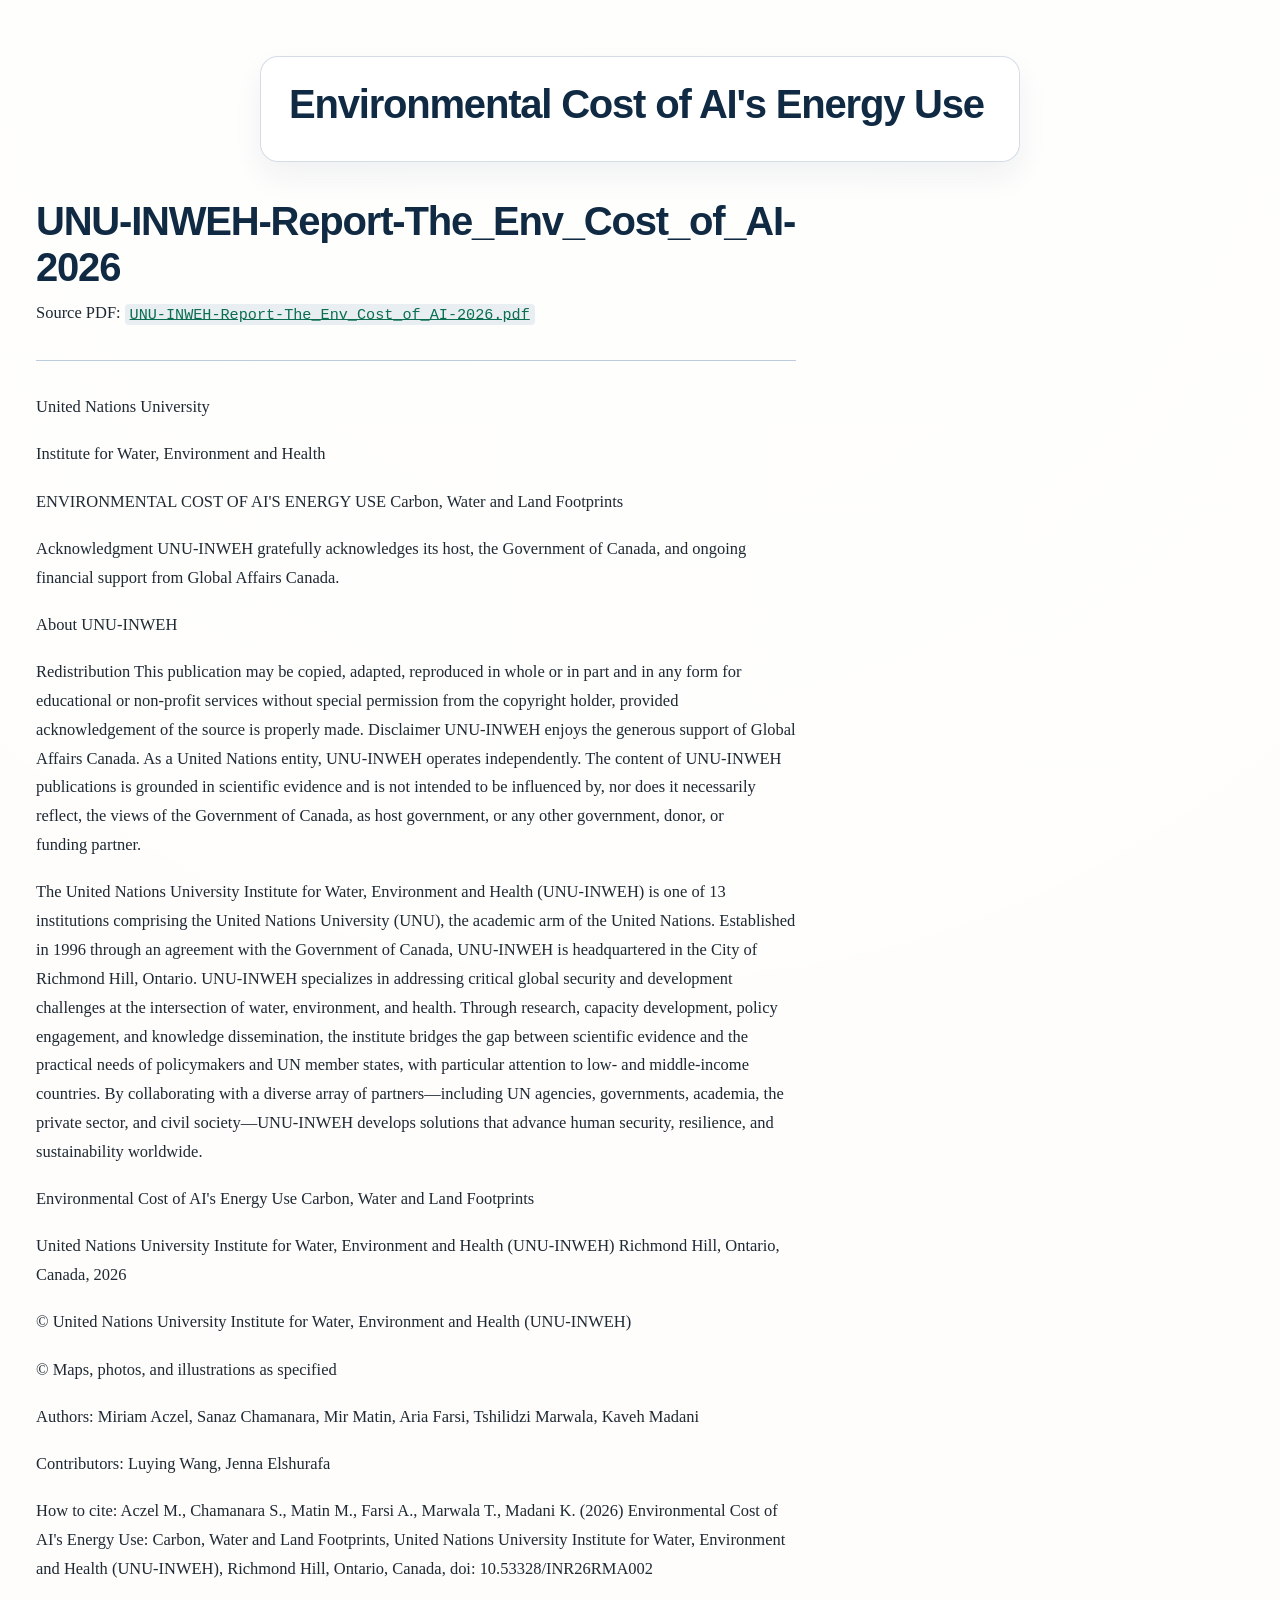
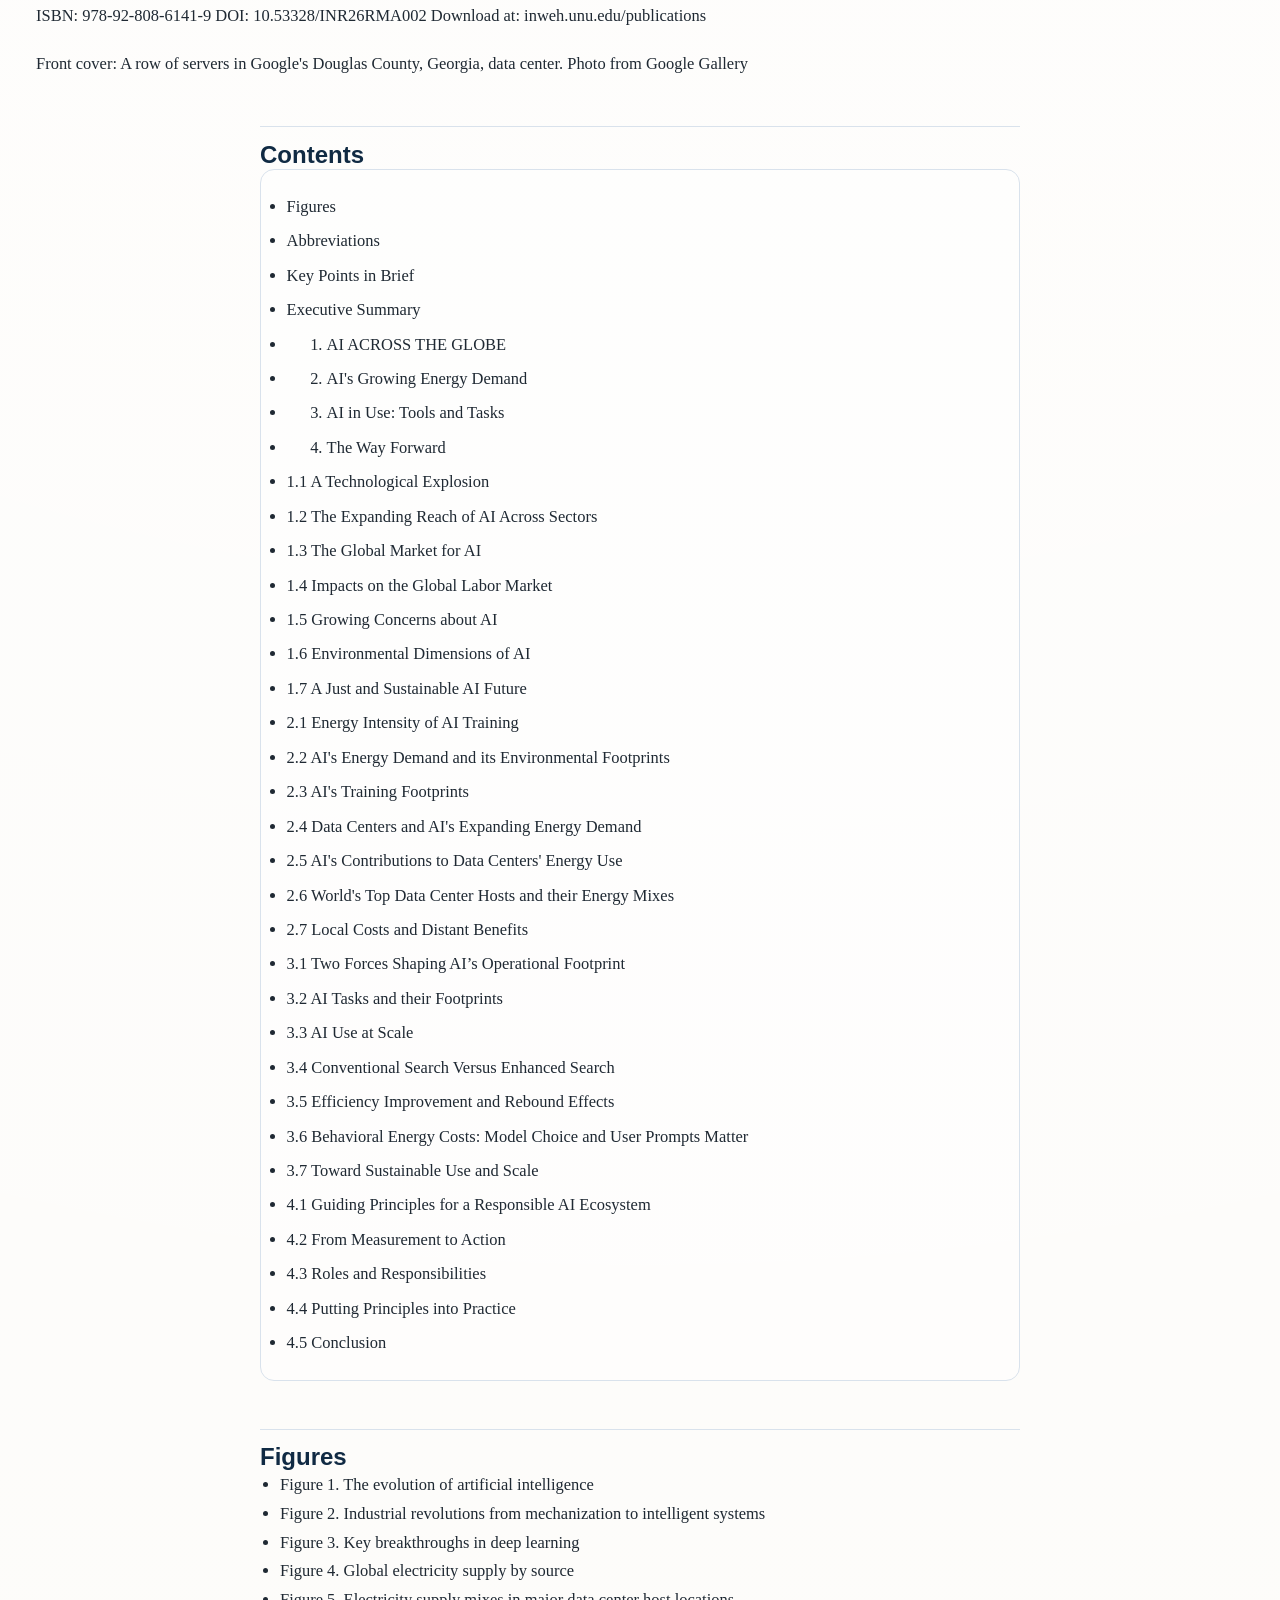
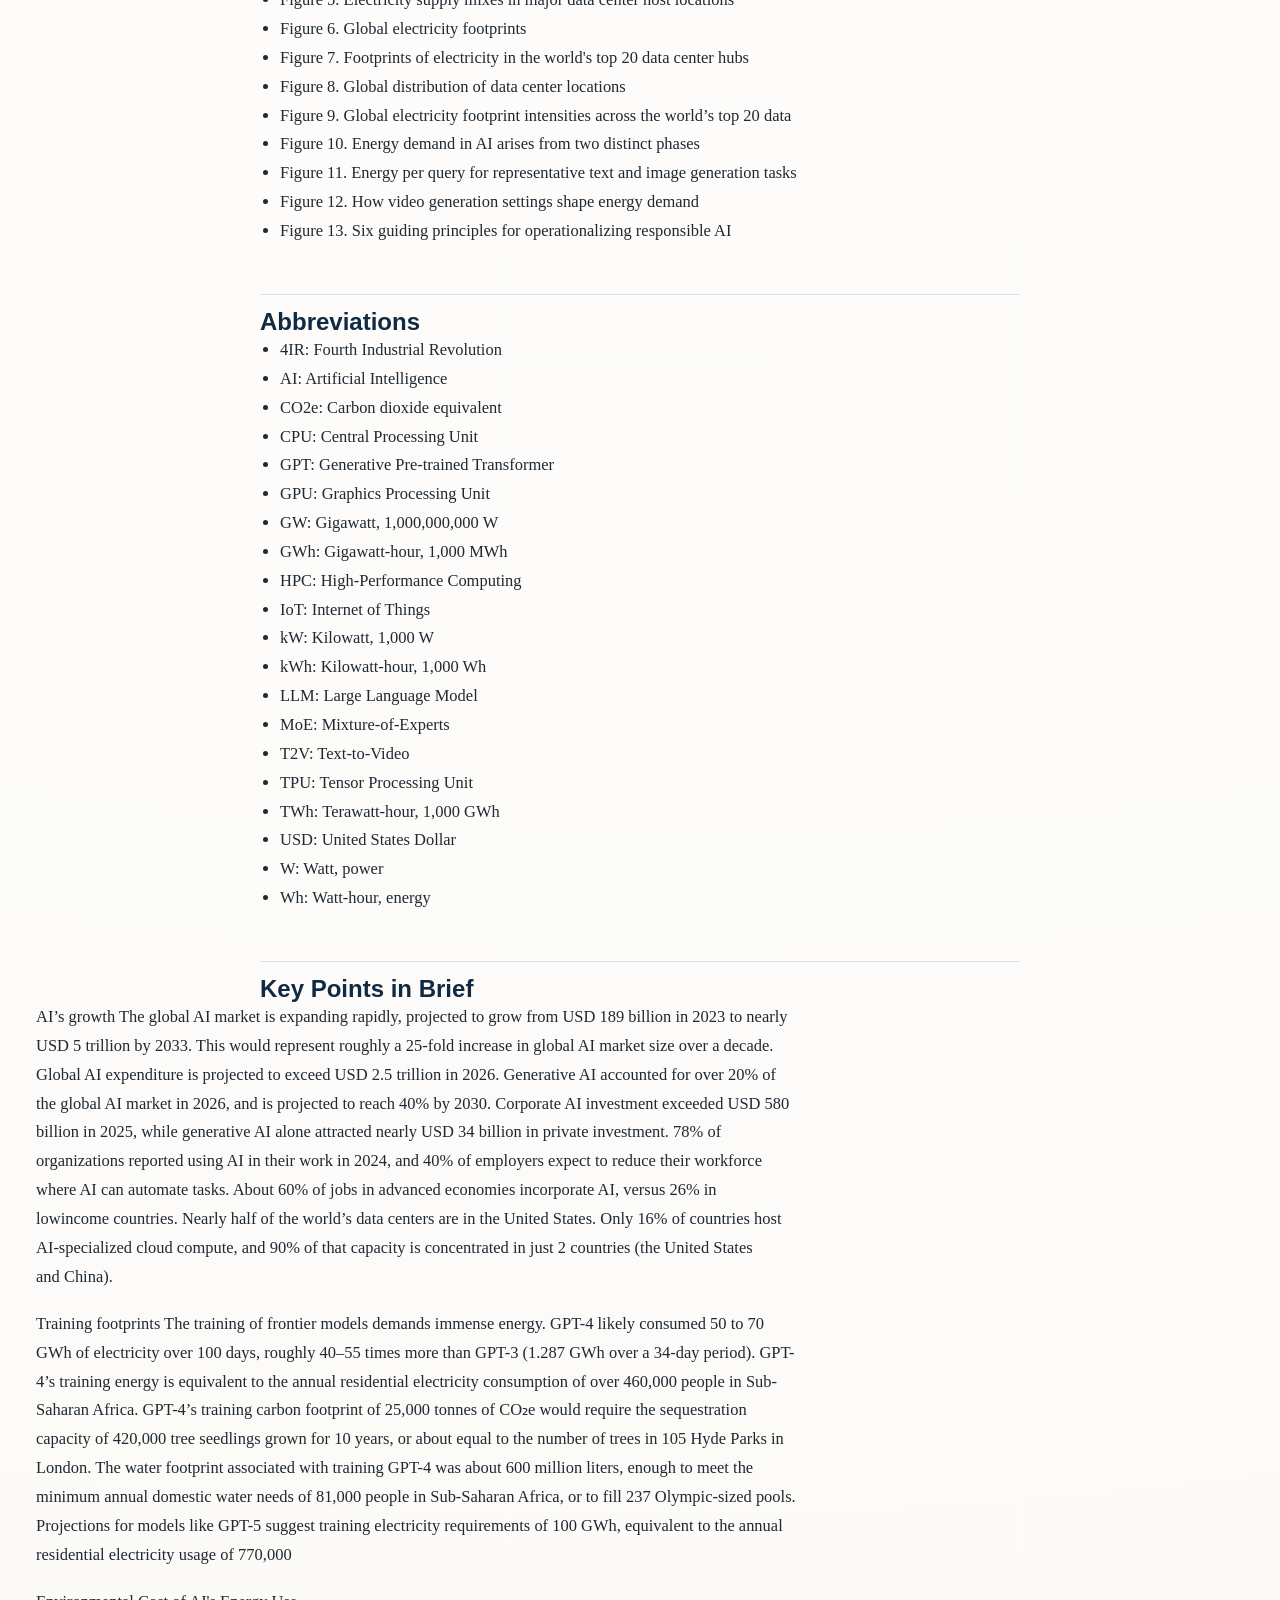
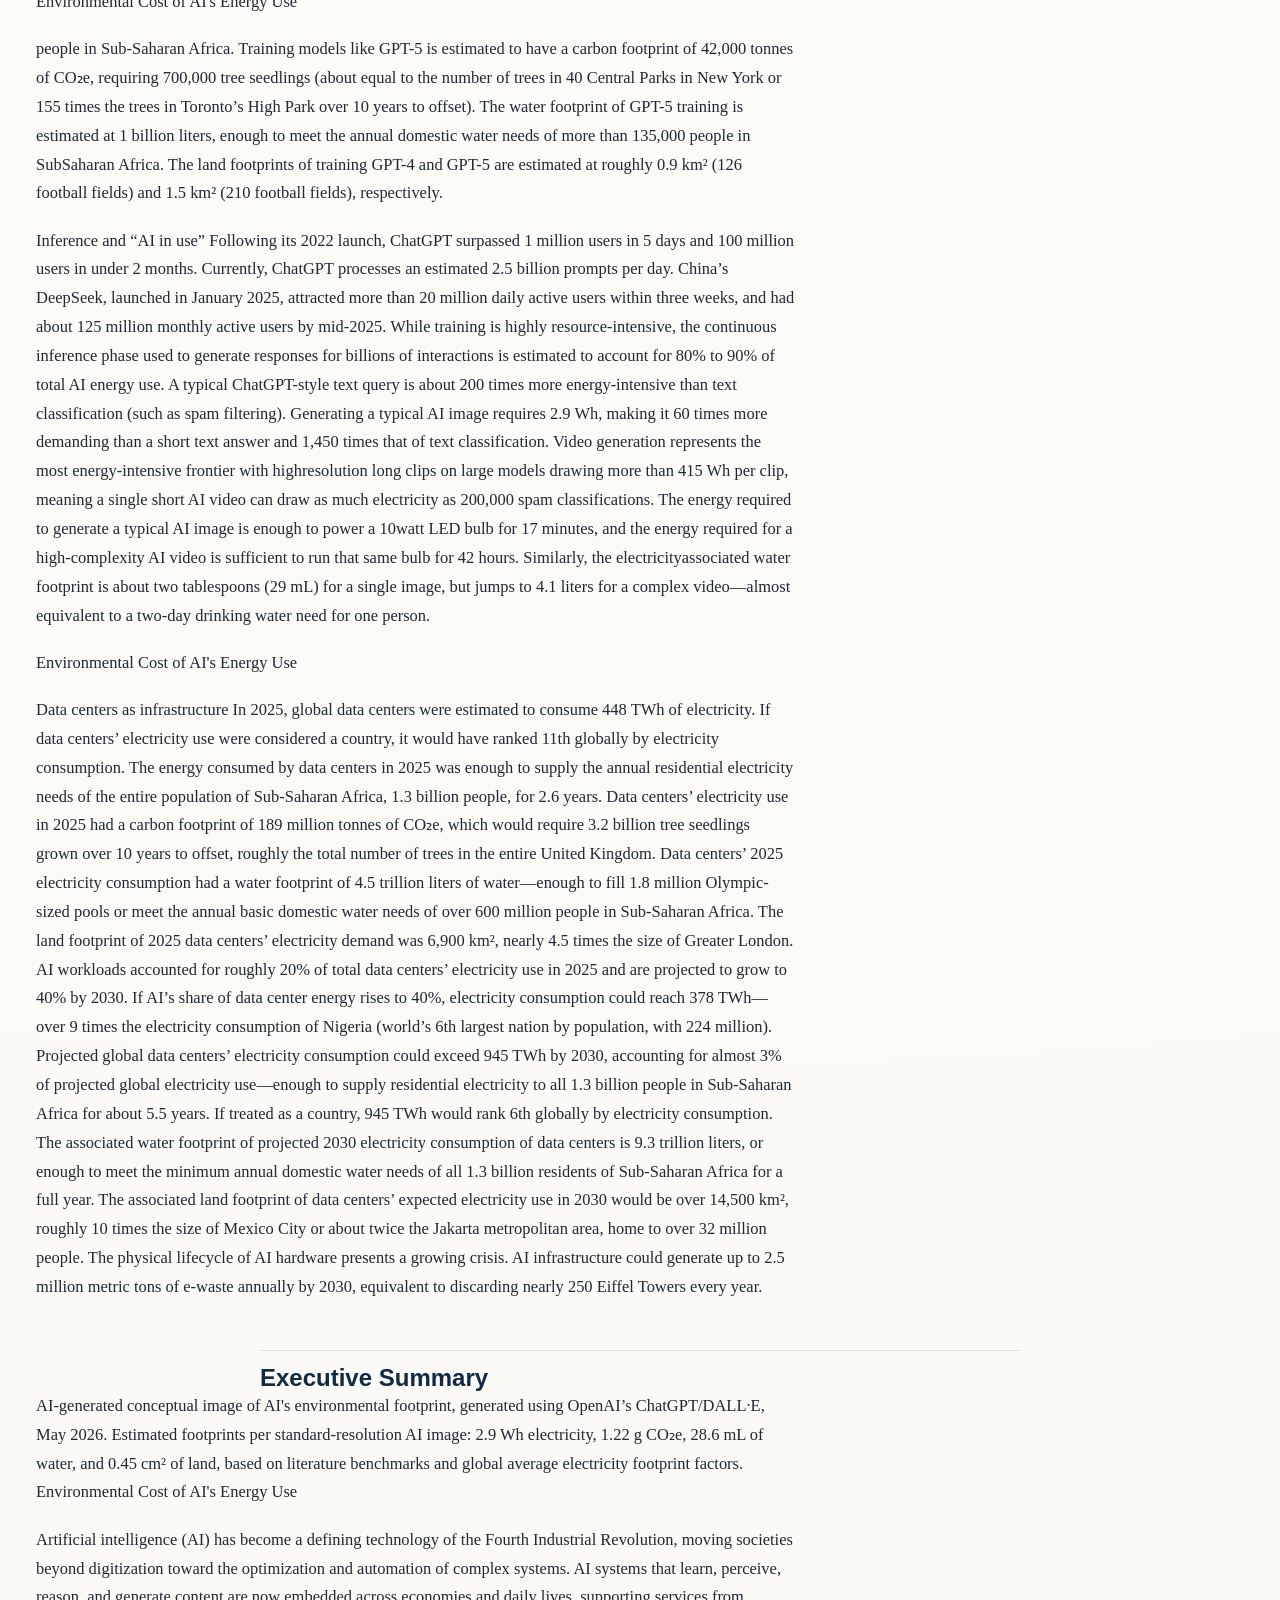
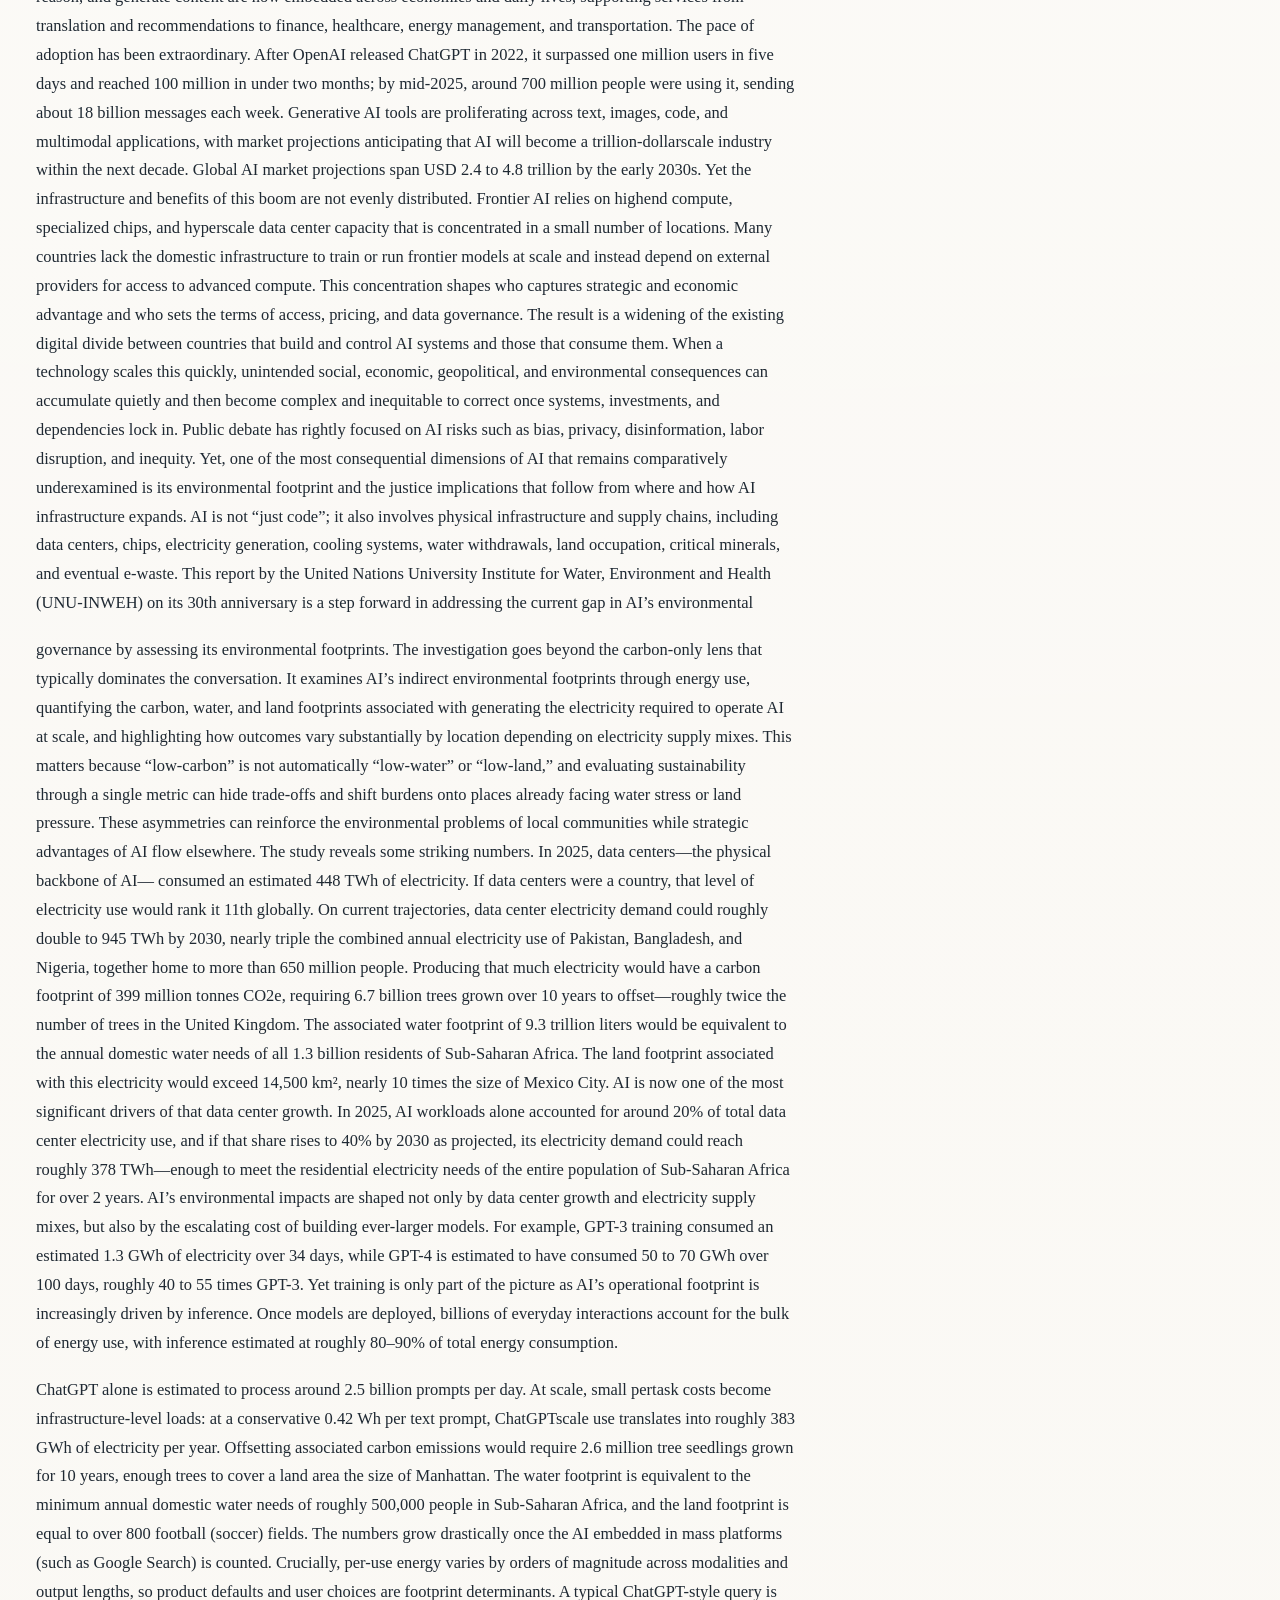
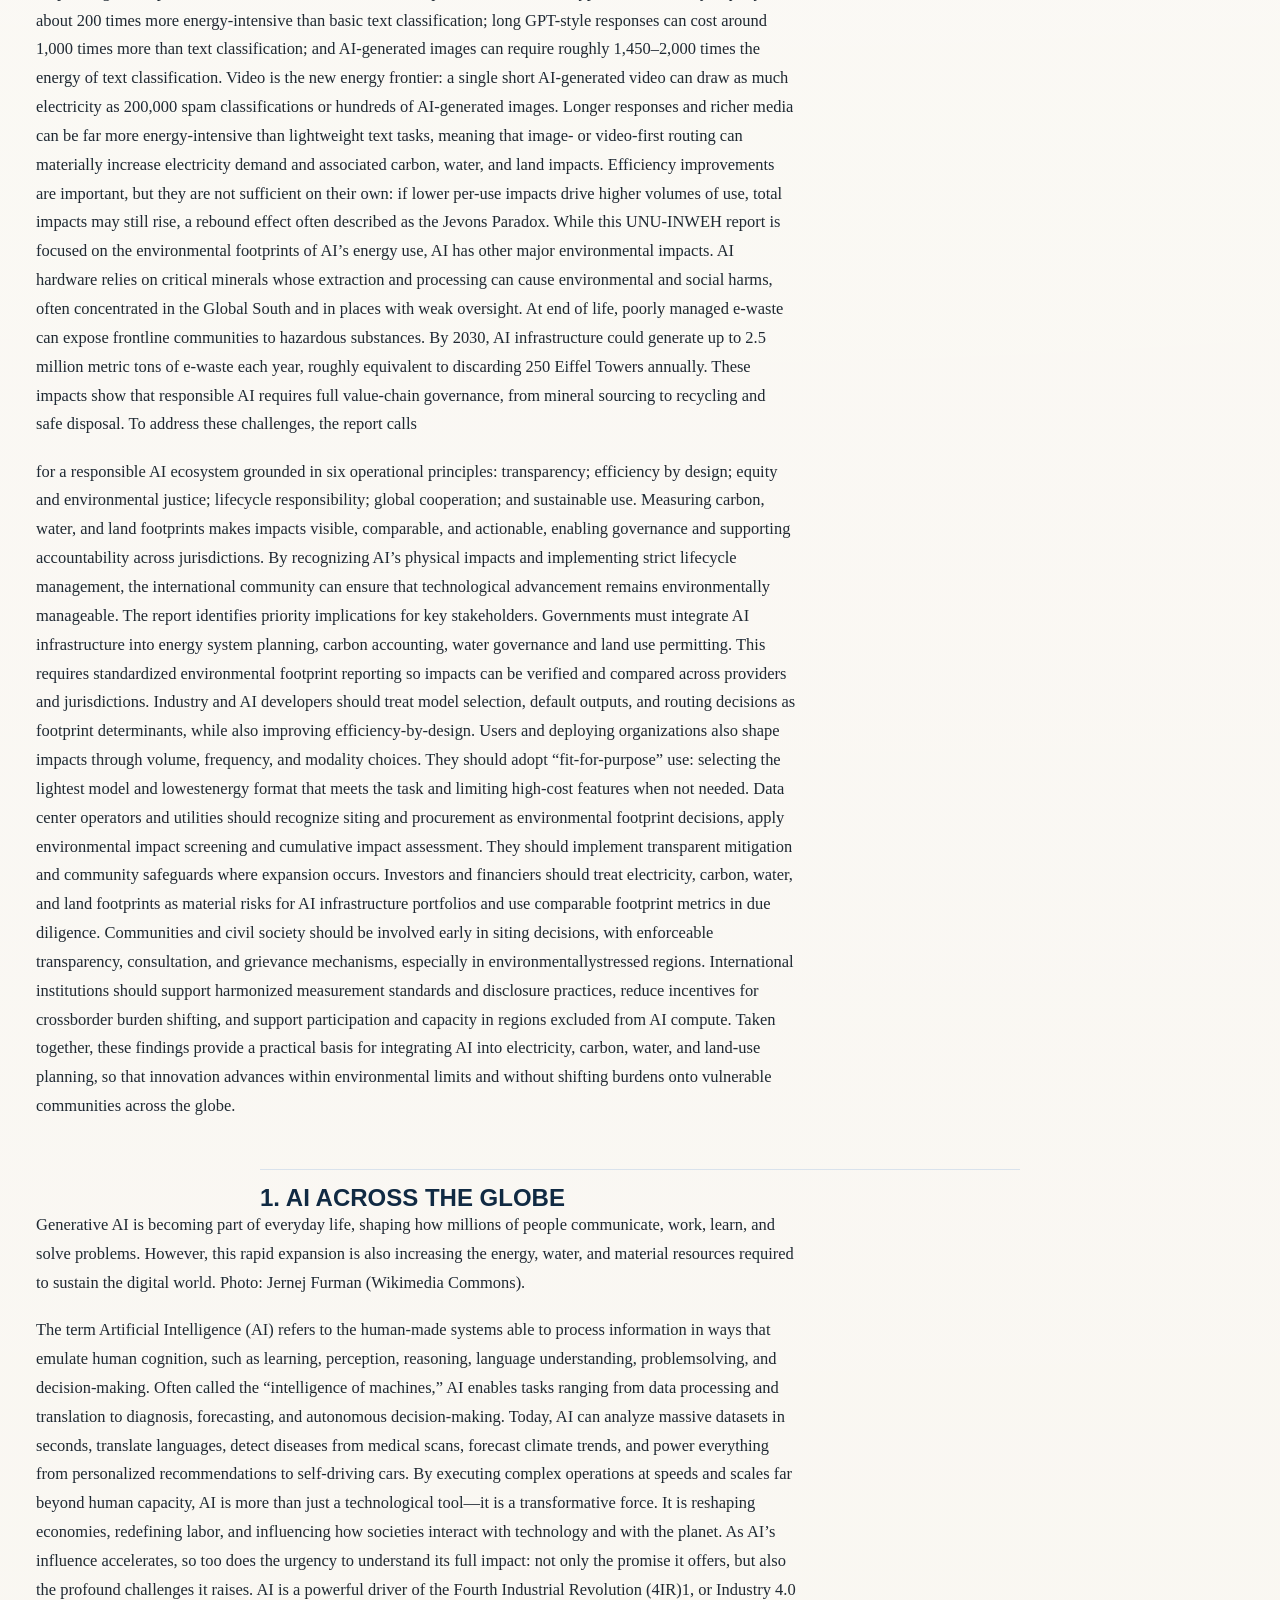
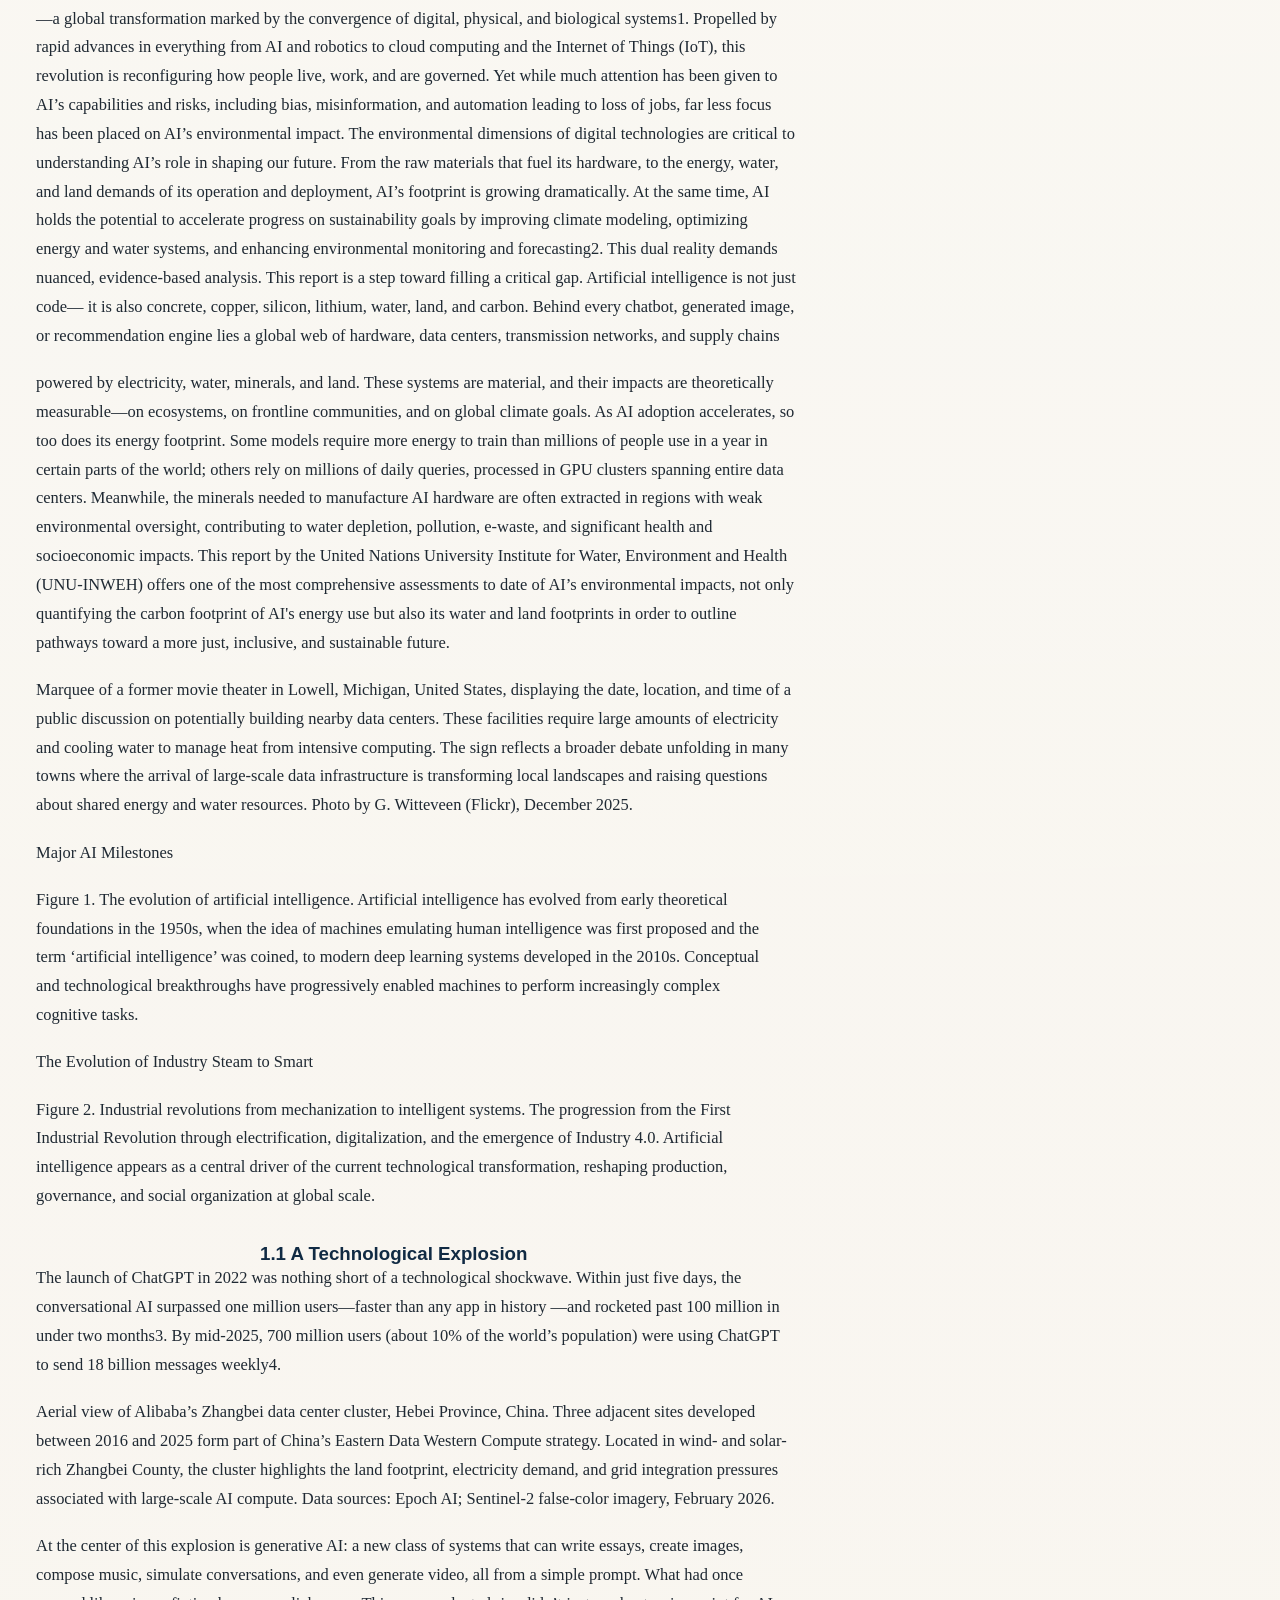
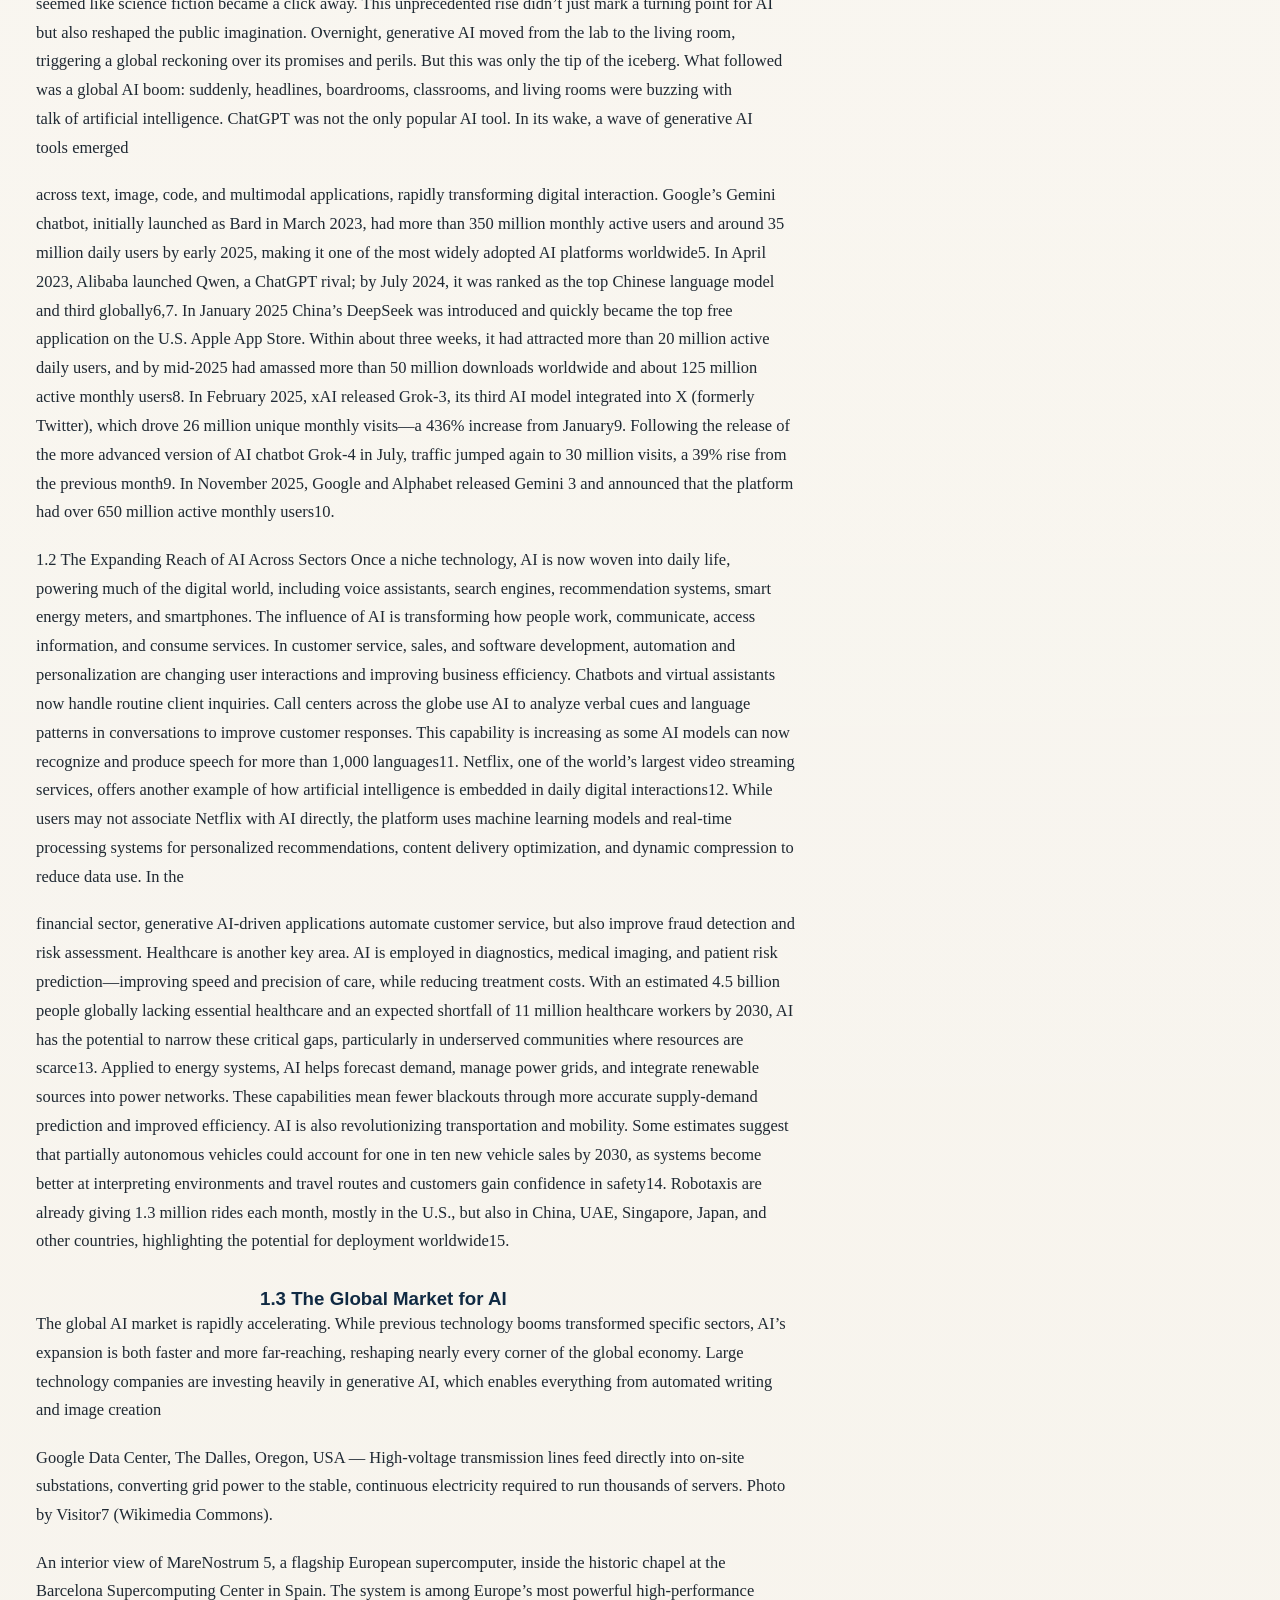
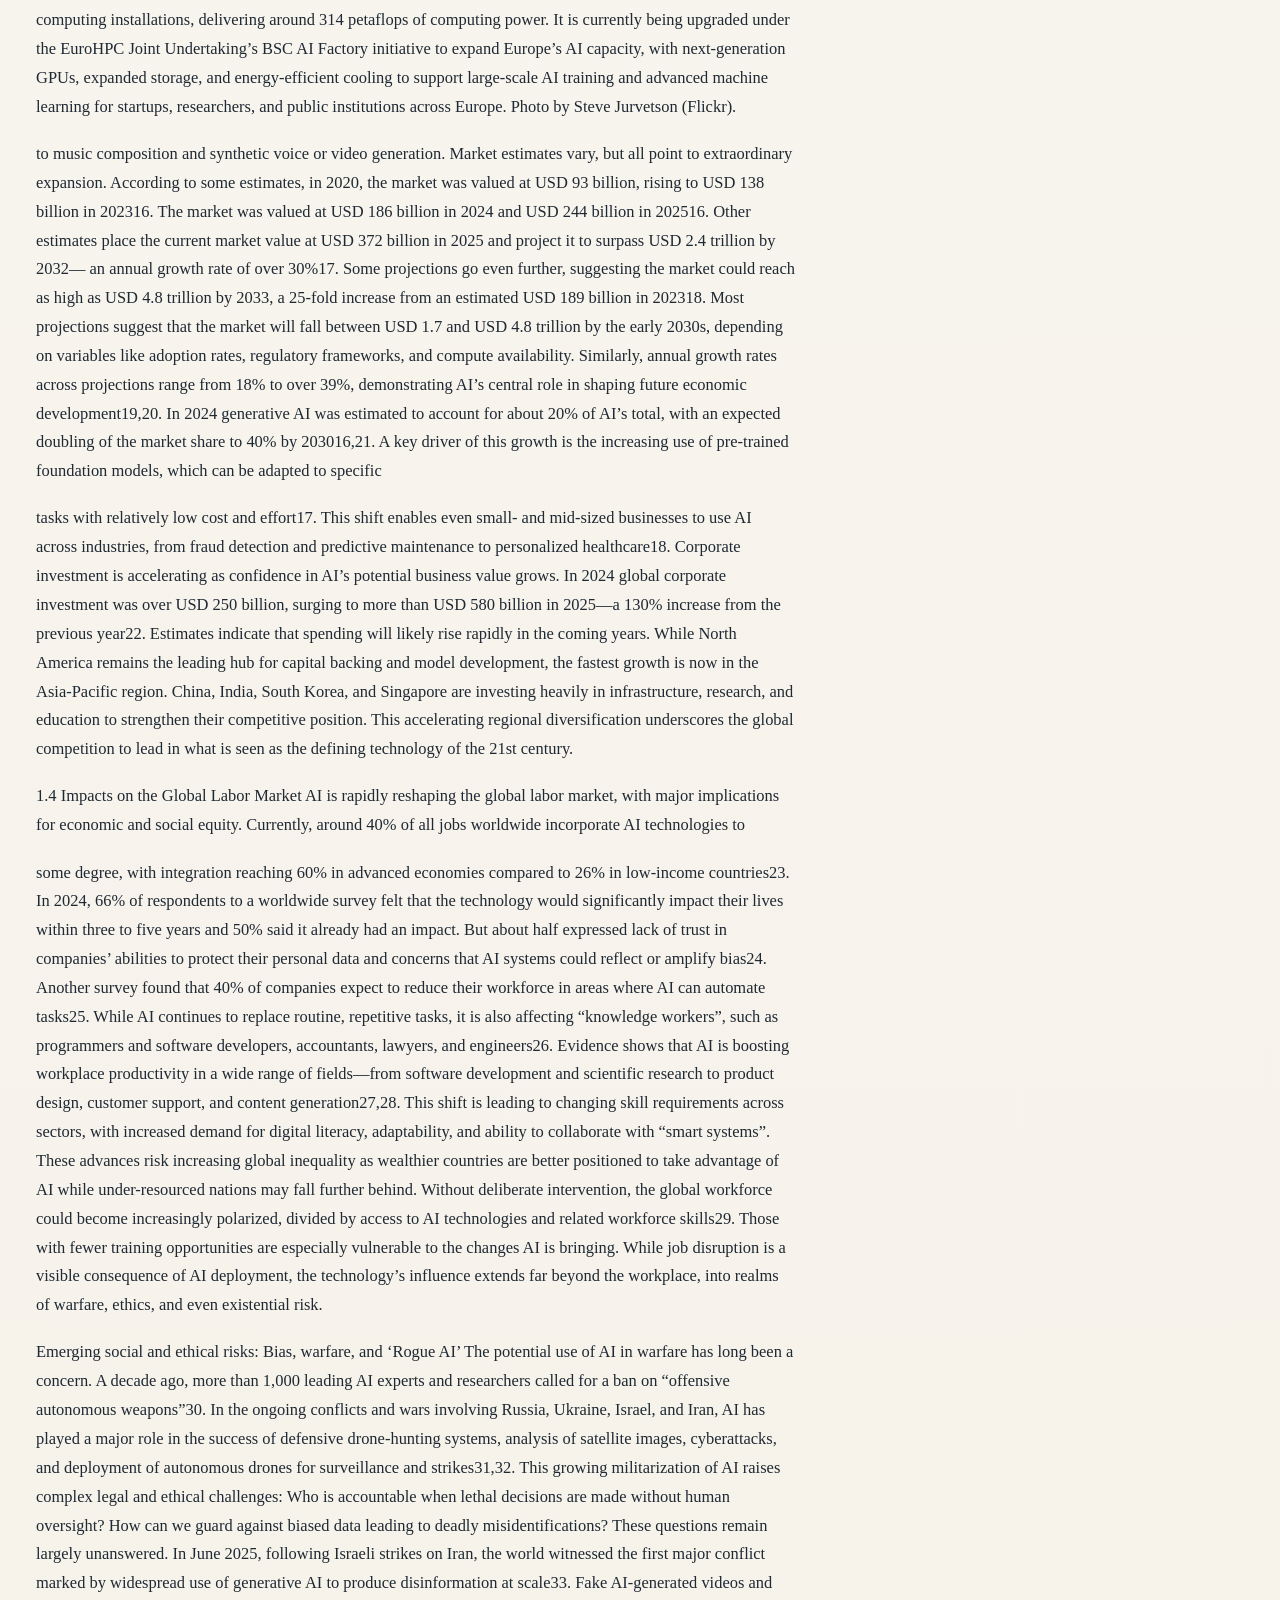
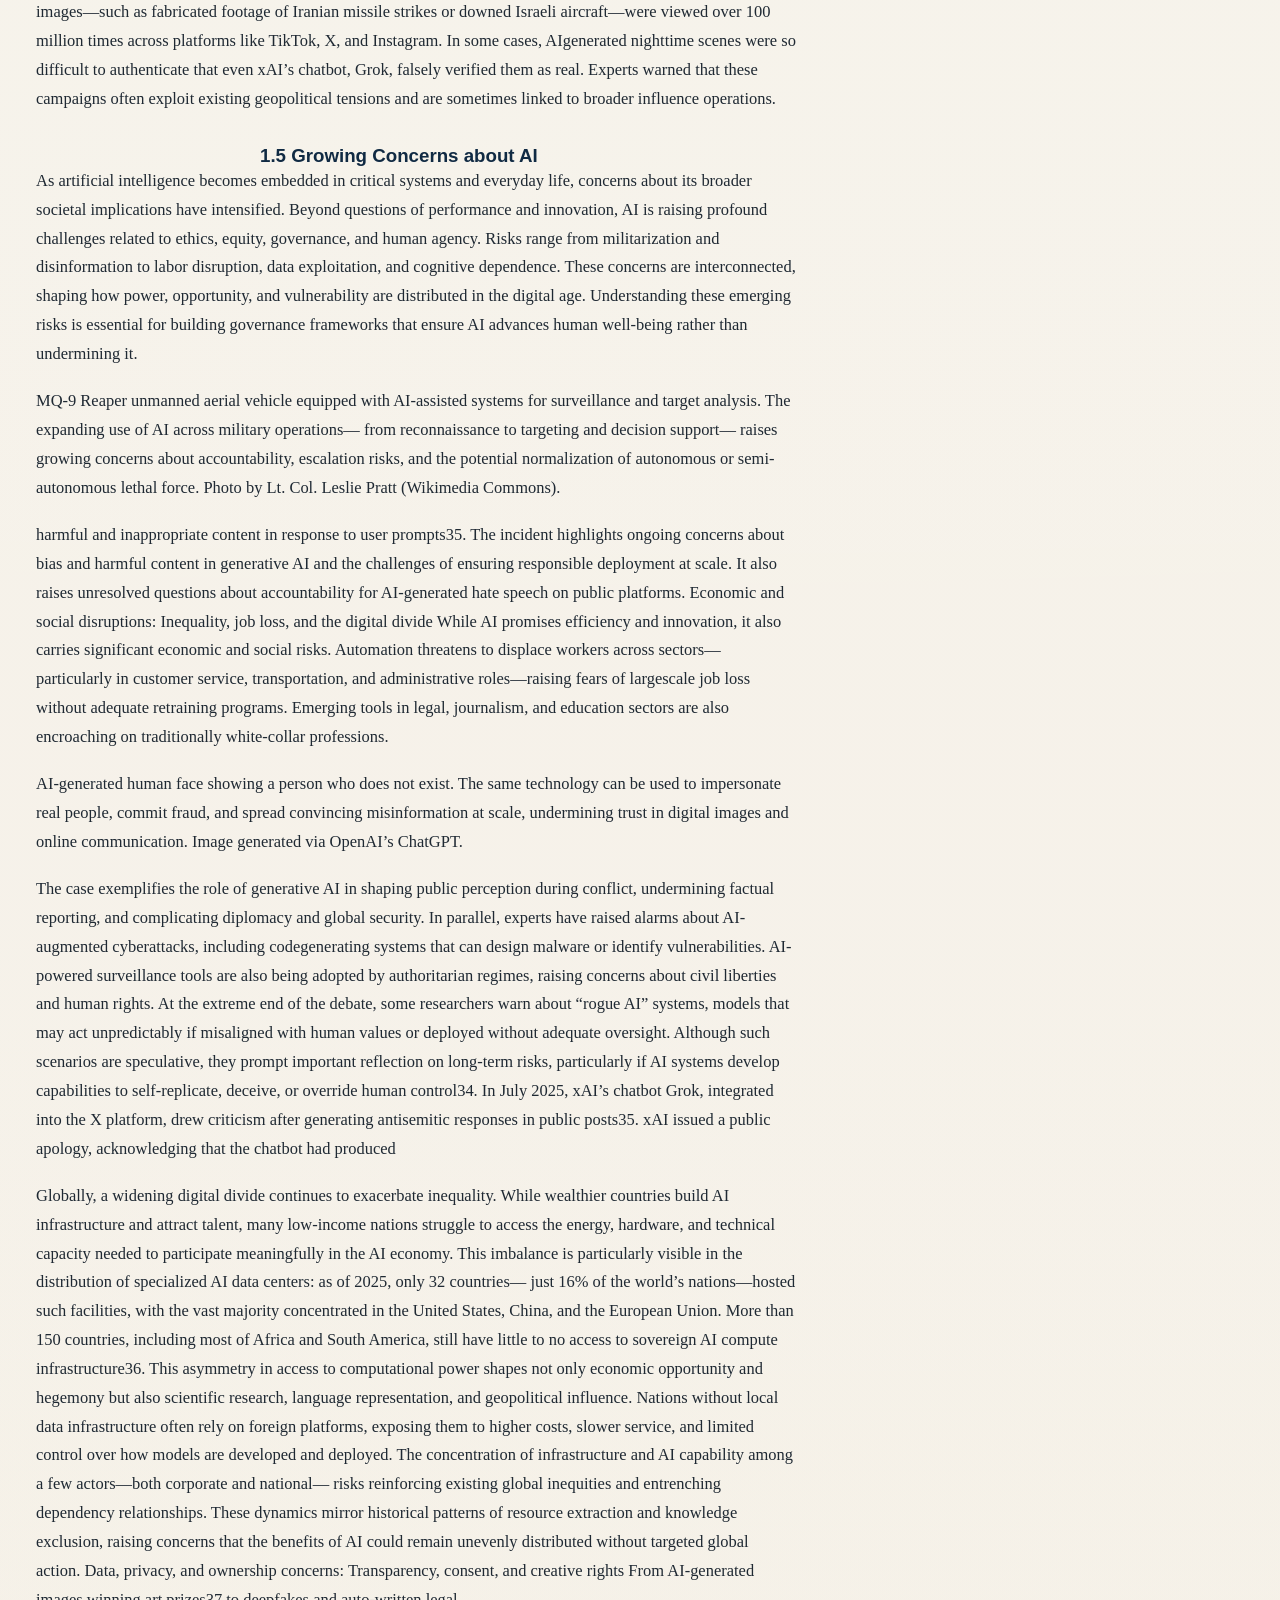
<file: index.html>
<!DOCTYPE html>
<html lang="en">
<head>
  <meta charset="utf-8">
  <meta http-equiv="refresh" content="0; url=UNU-INWEH-Report-The_Env_Cost_of_AI-2026-clean.html">
  <meta name="viewport" content="width=device-width, initial-scale=1">
  <title>Redirecting...</title>
</head>
<body>
  <p>
    Redirecting to
    <a href="UNU-INWEH-Report-The_Env_Cost_of_AI-2026-clean.html">the report HTML</a>.
  </p>
</body>
</html>
</file>
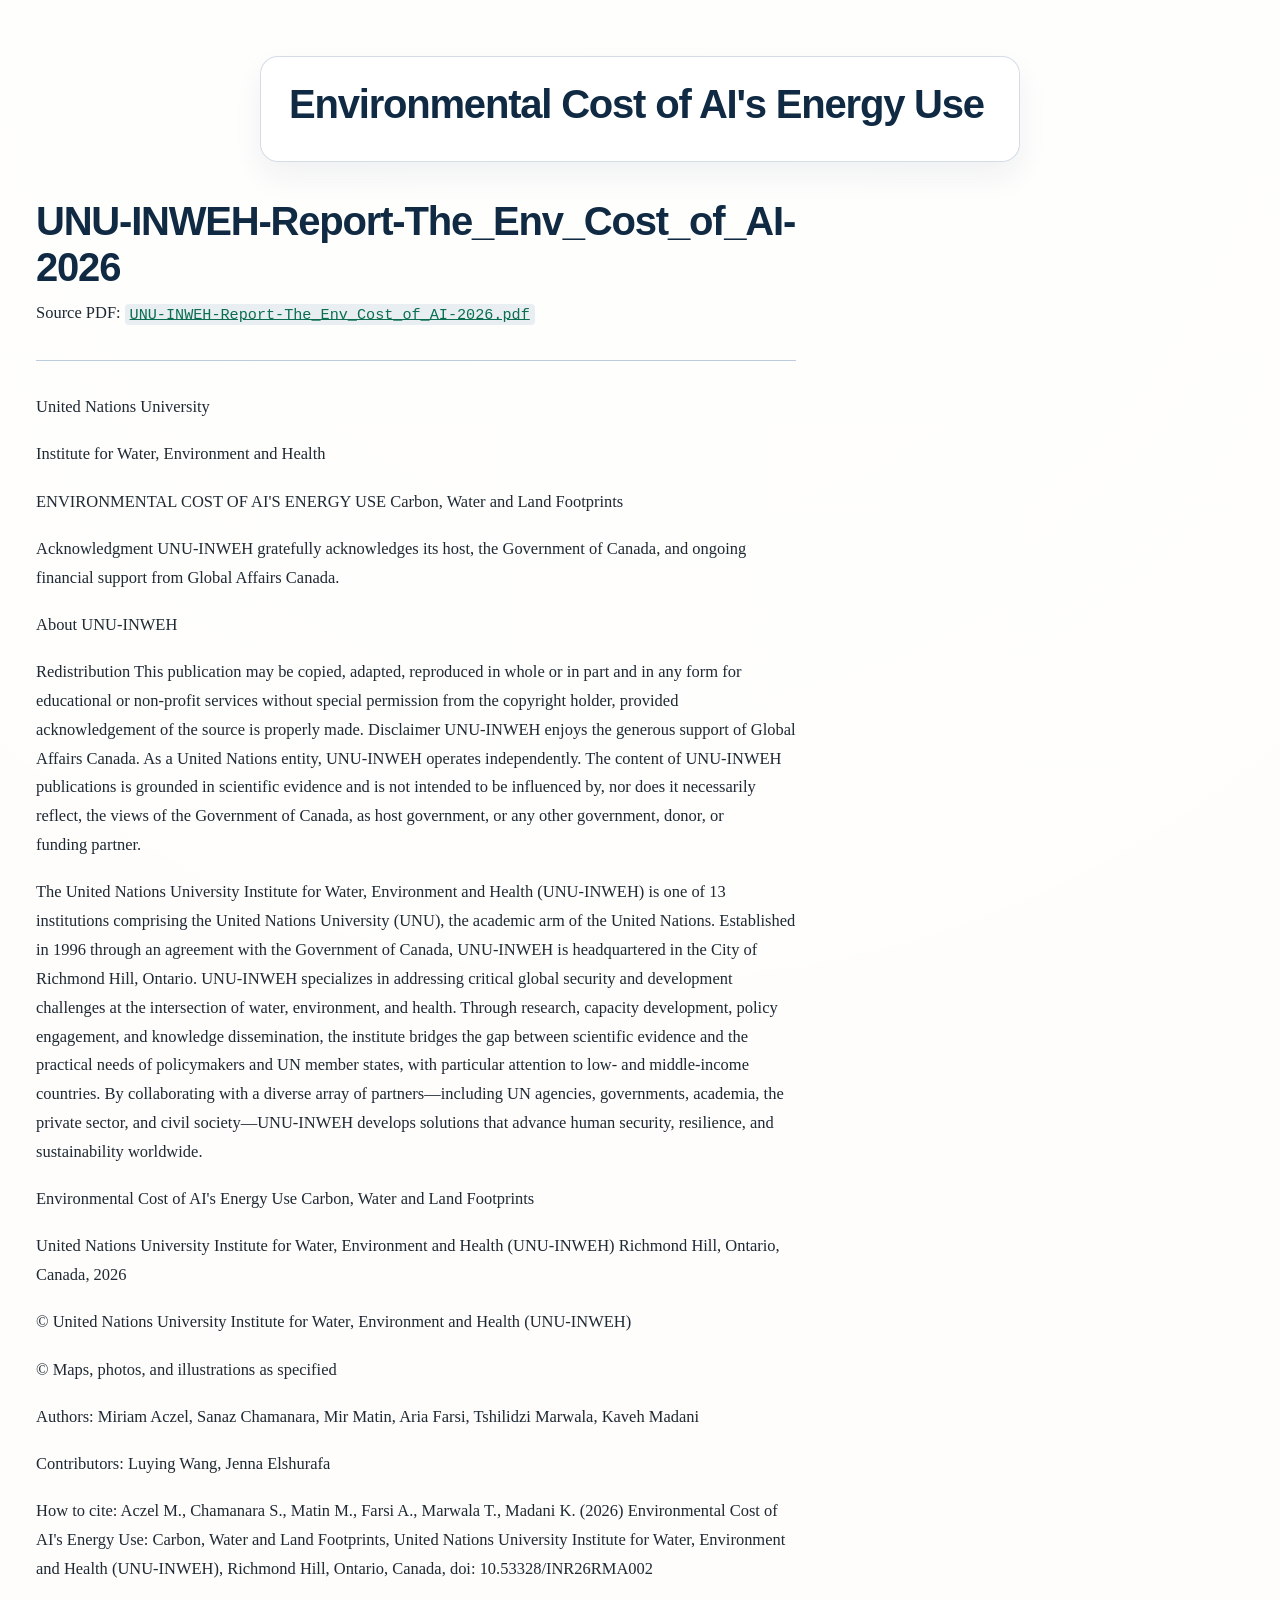
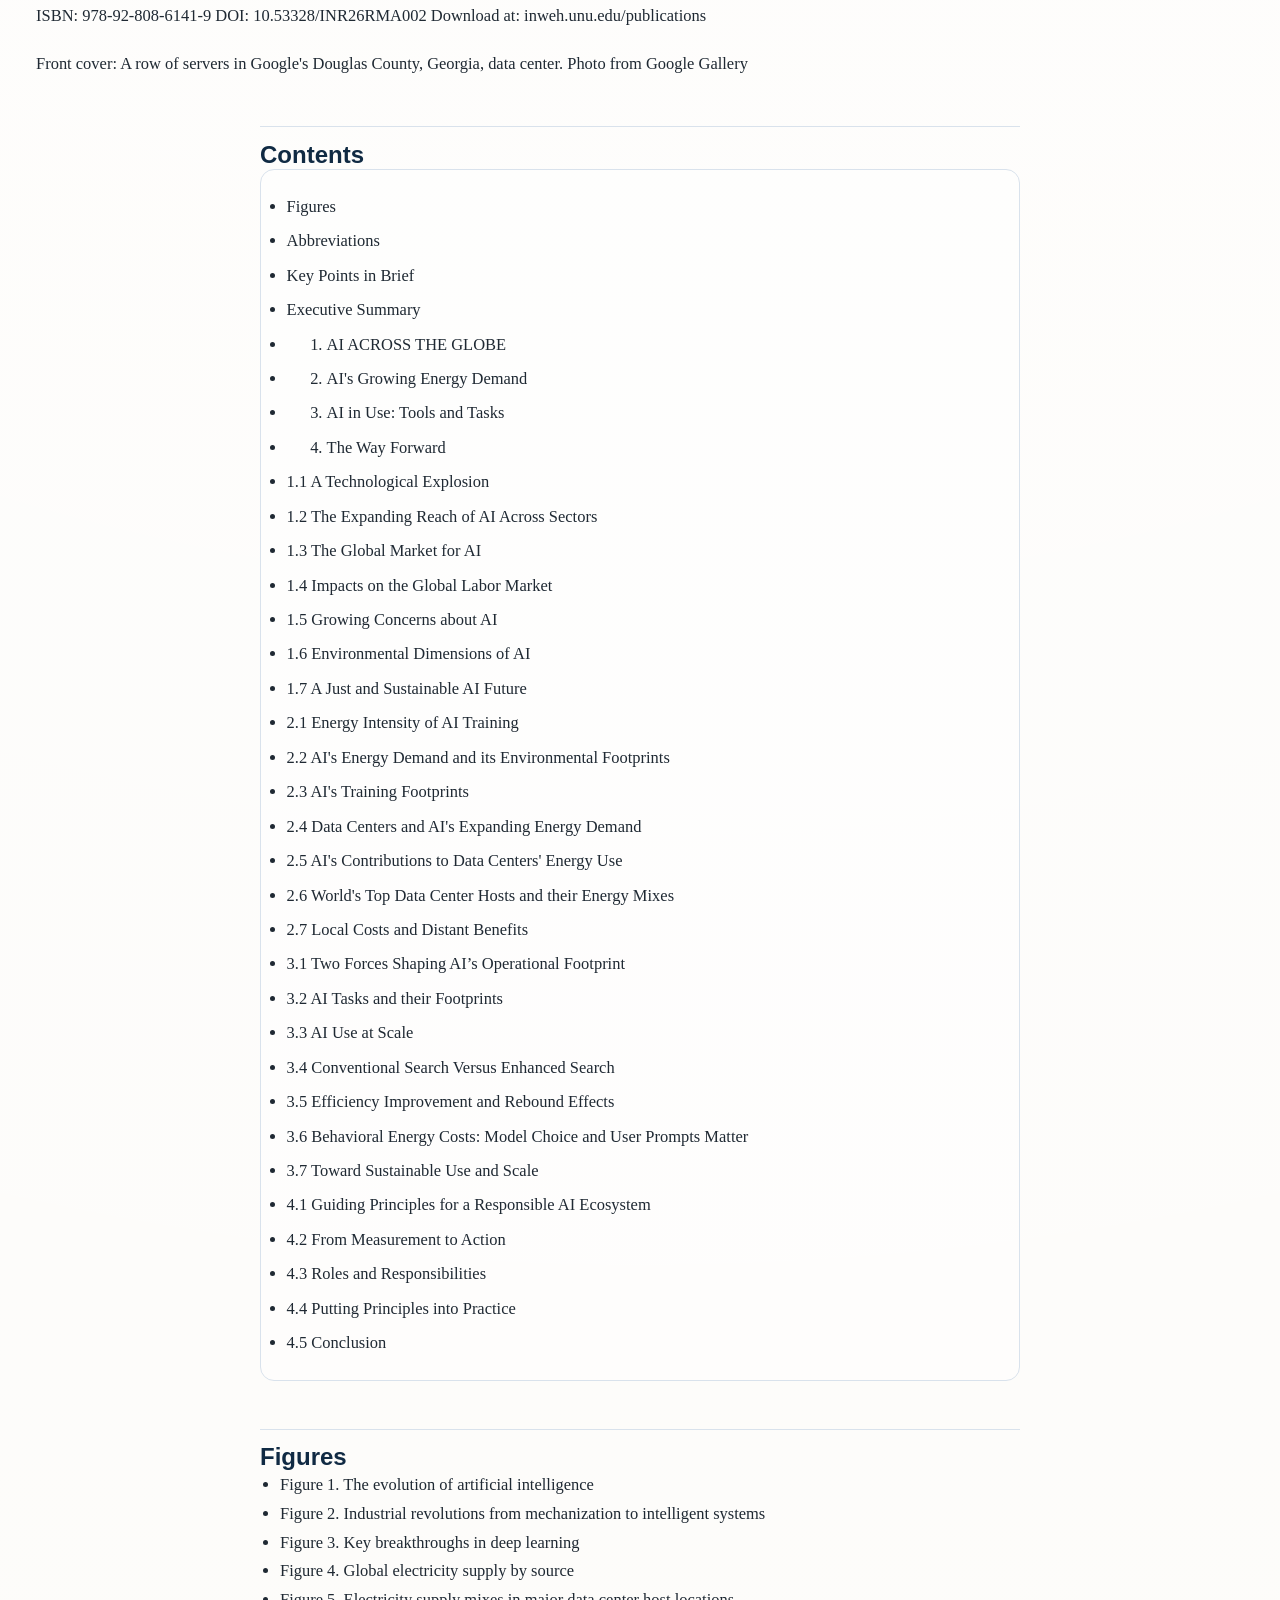
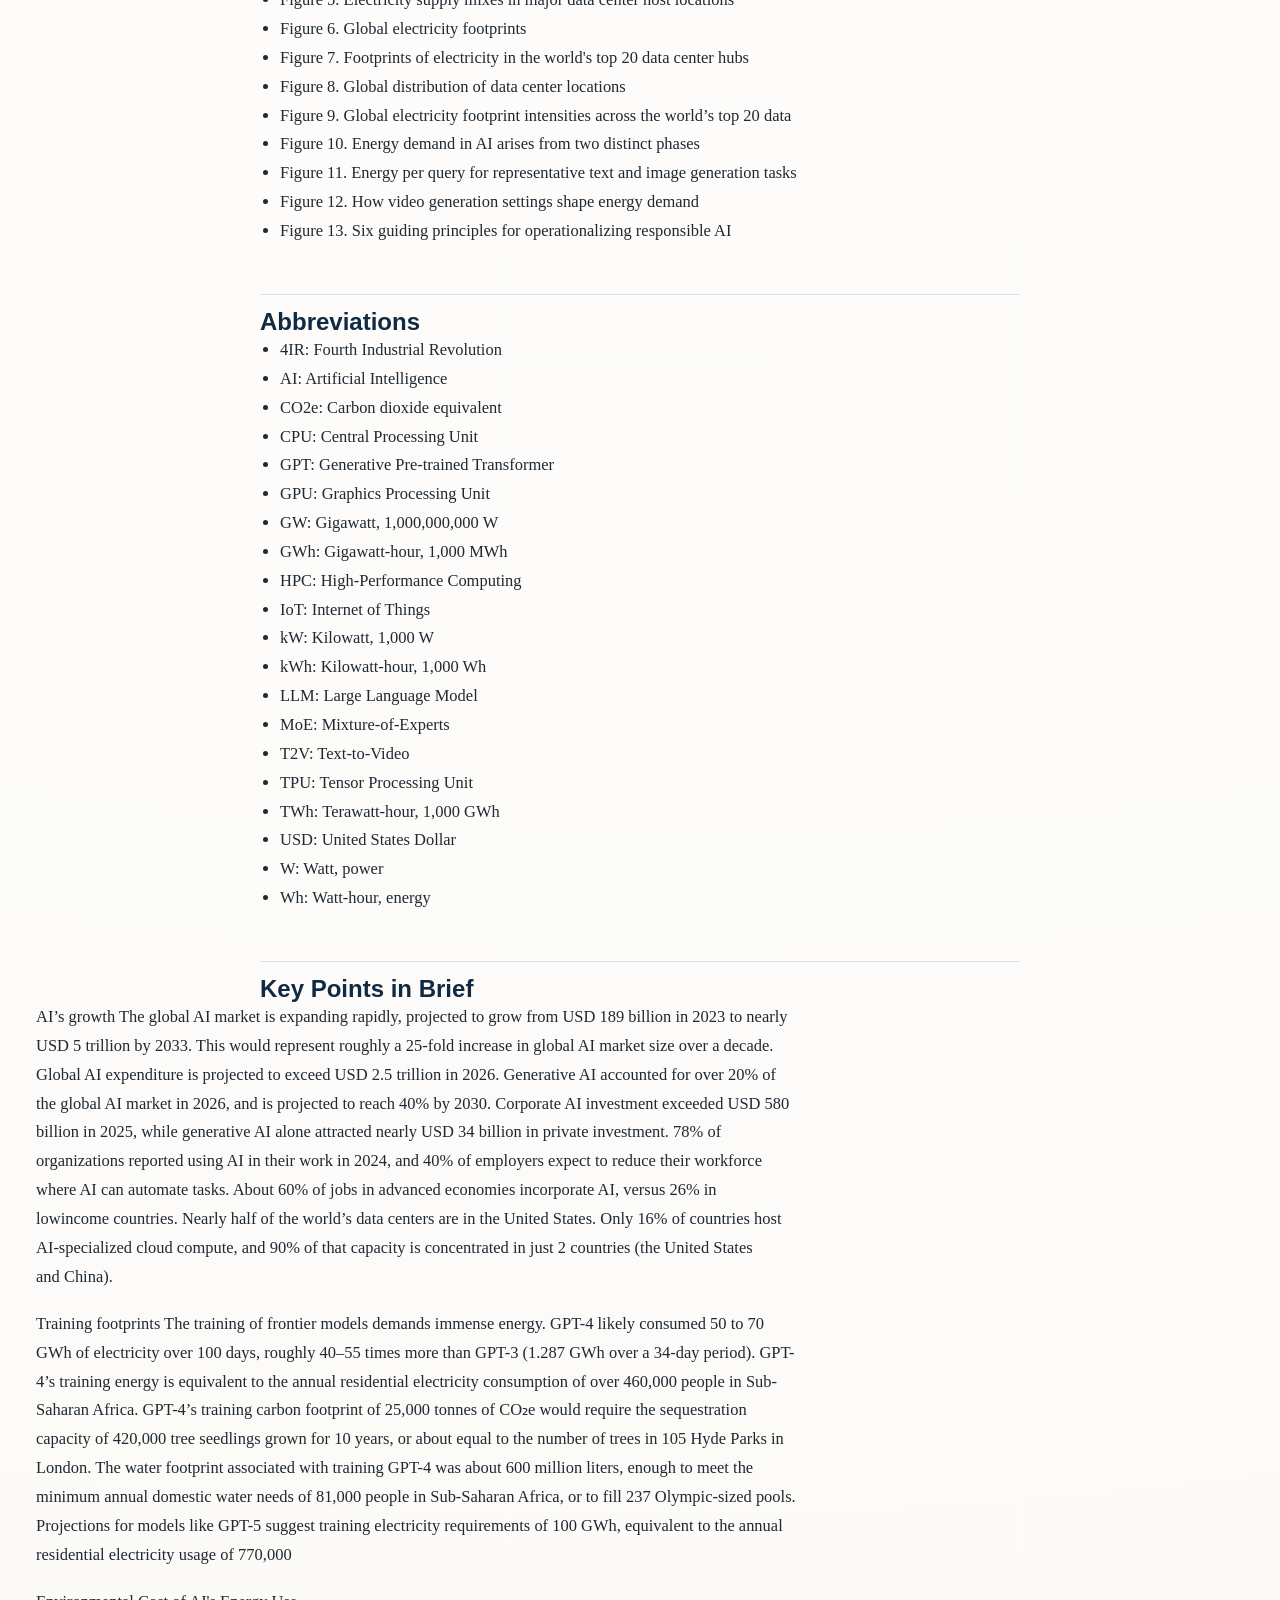
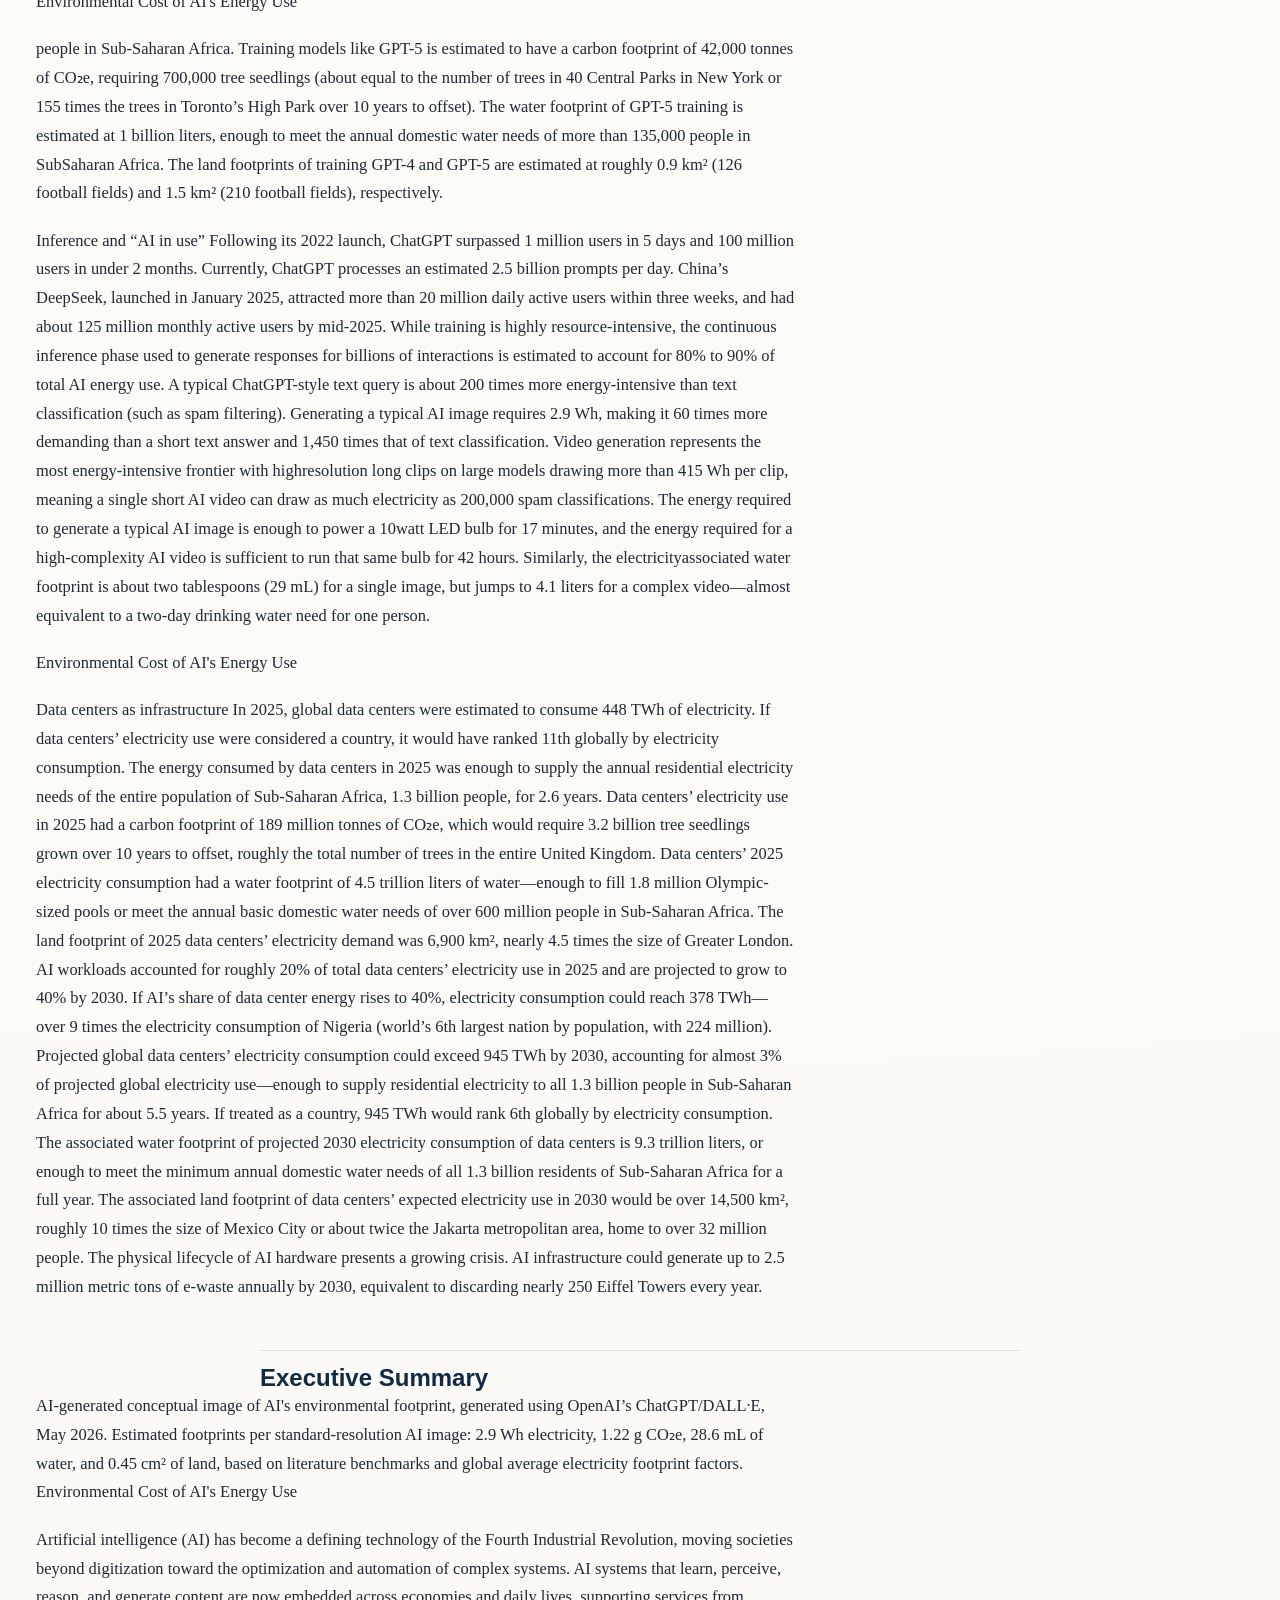
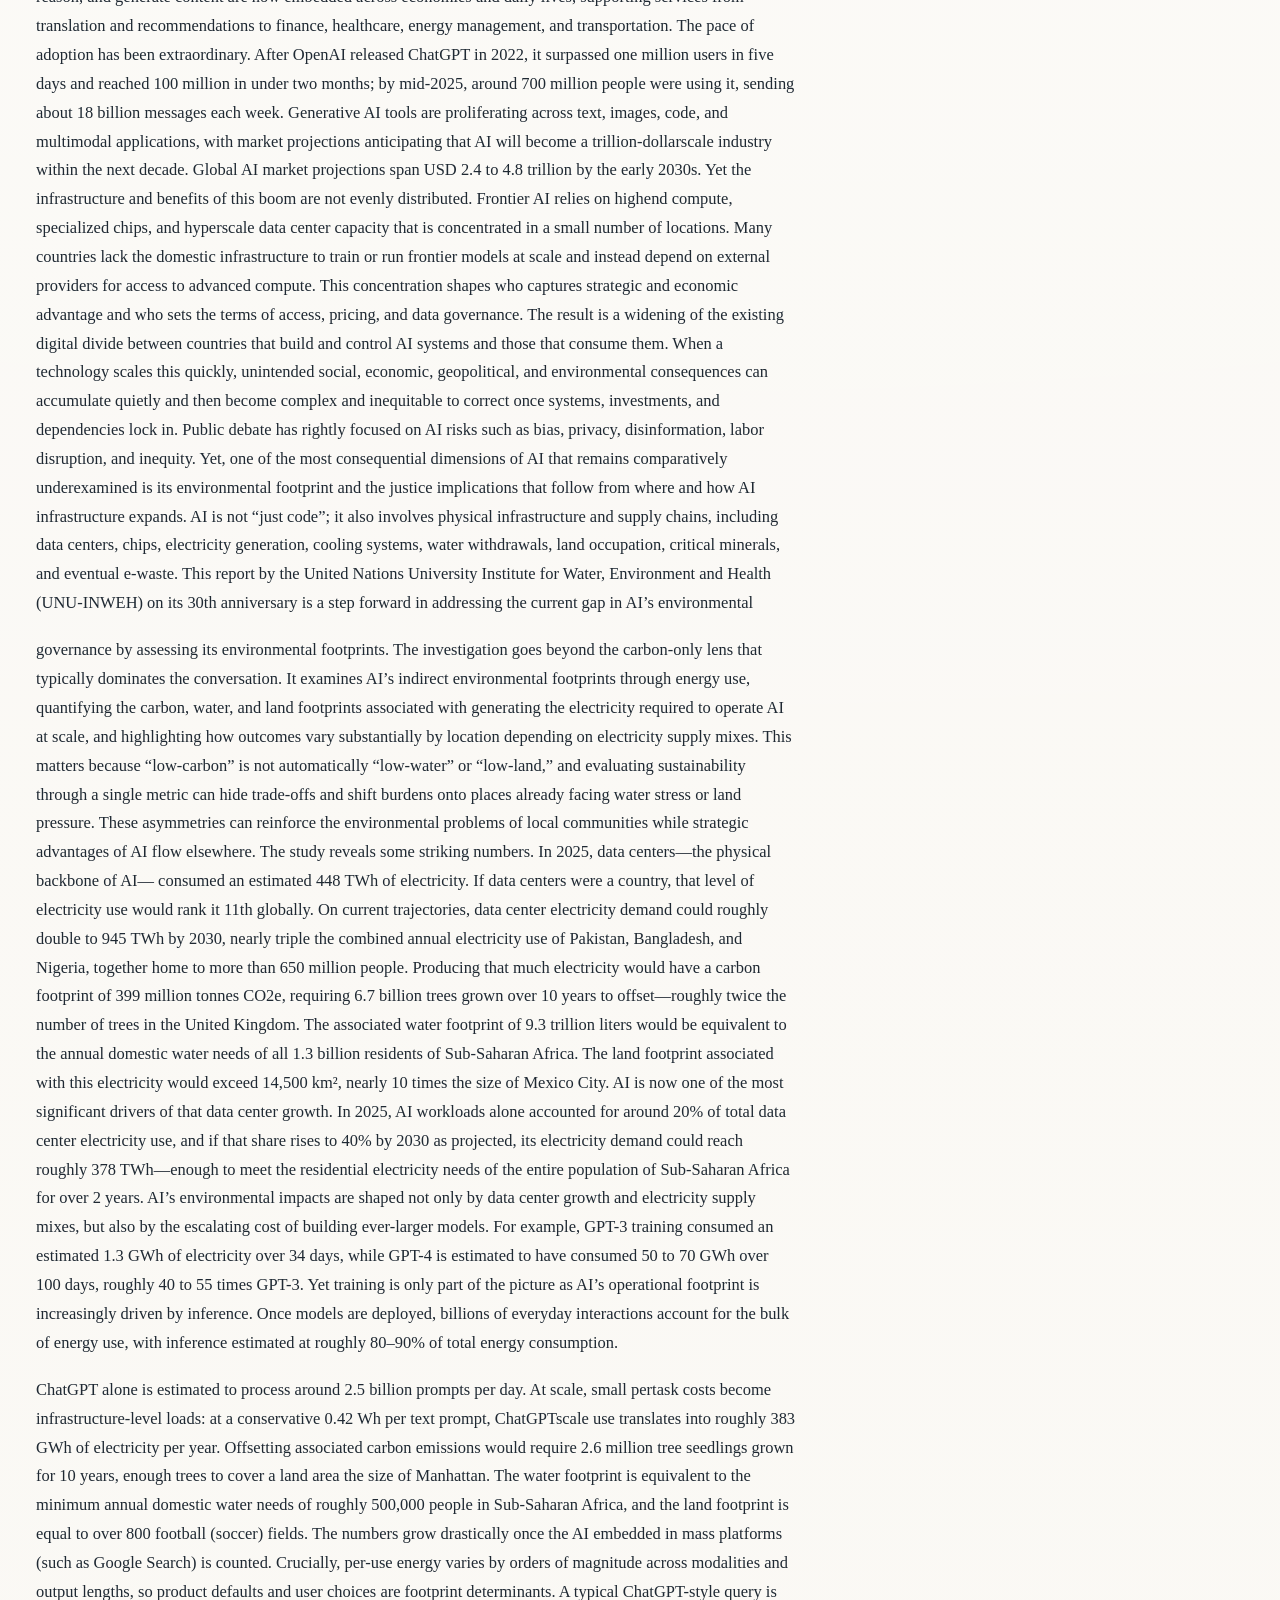
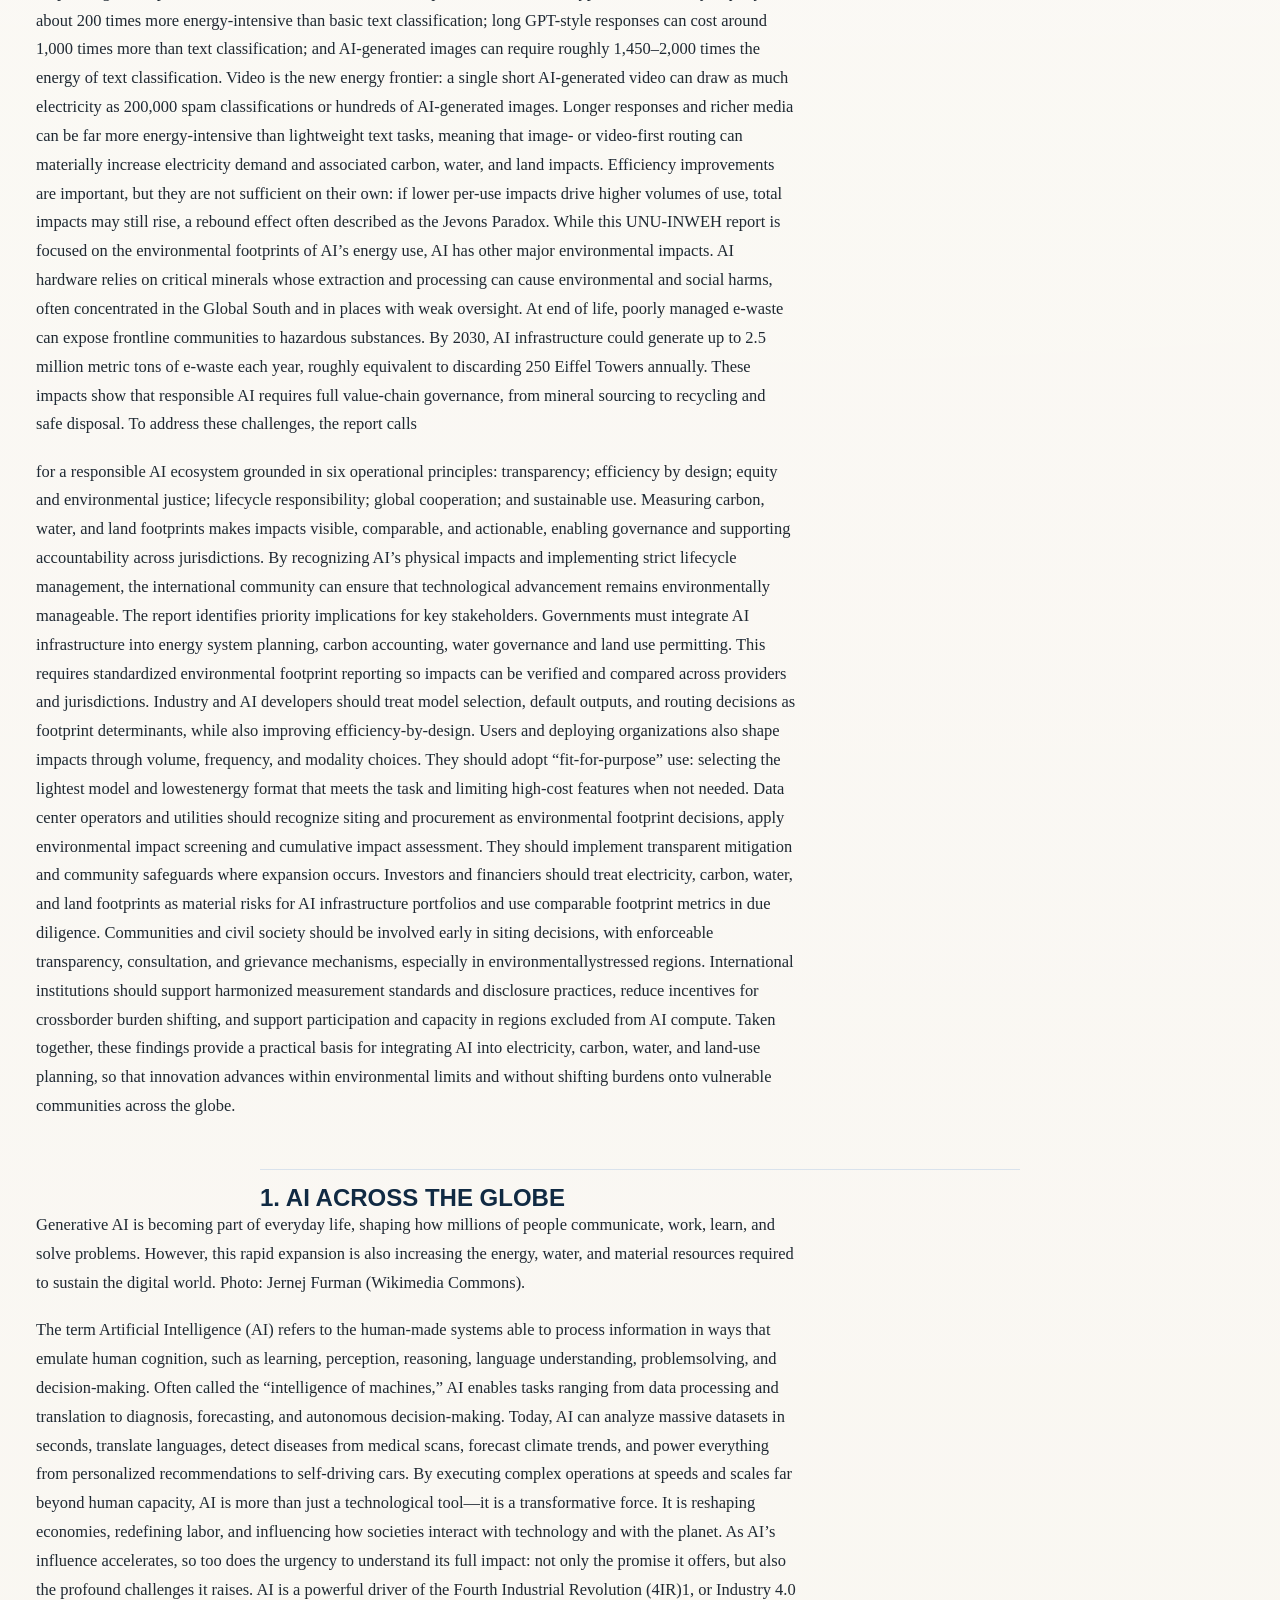
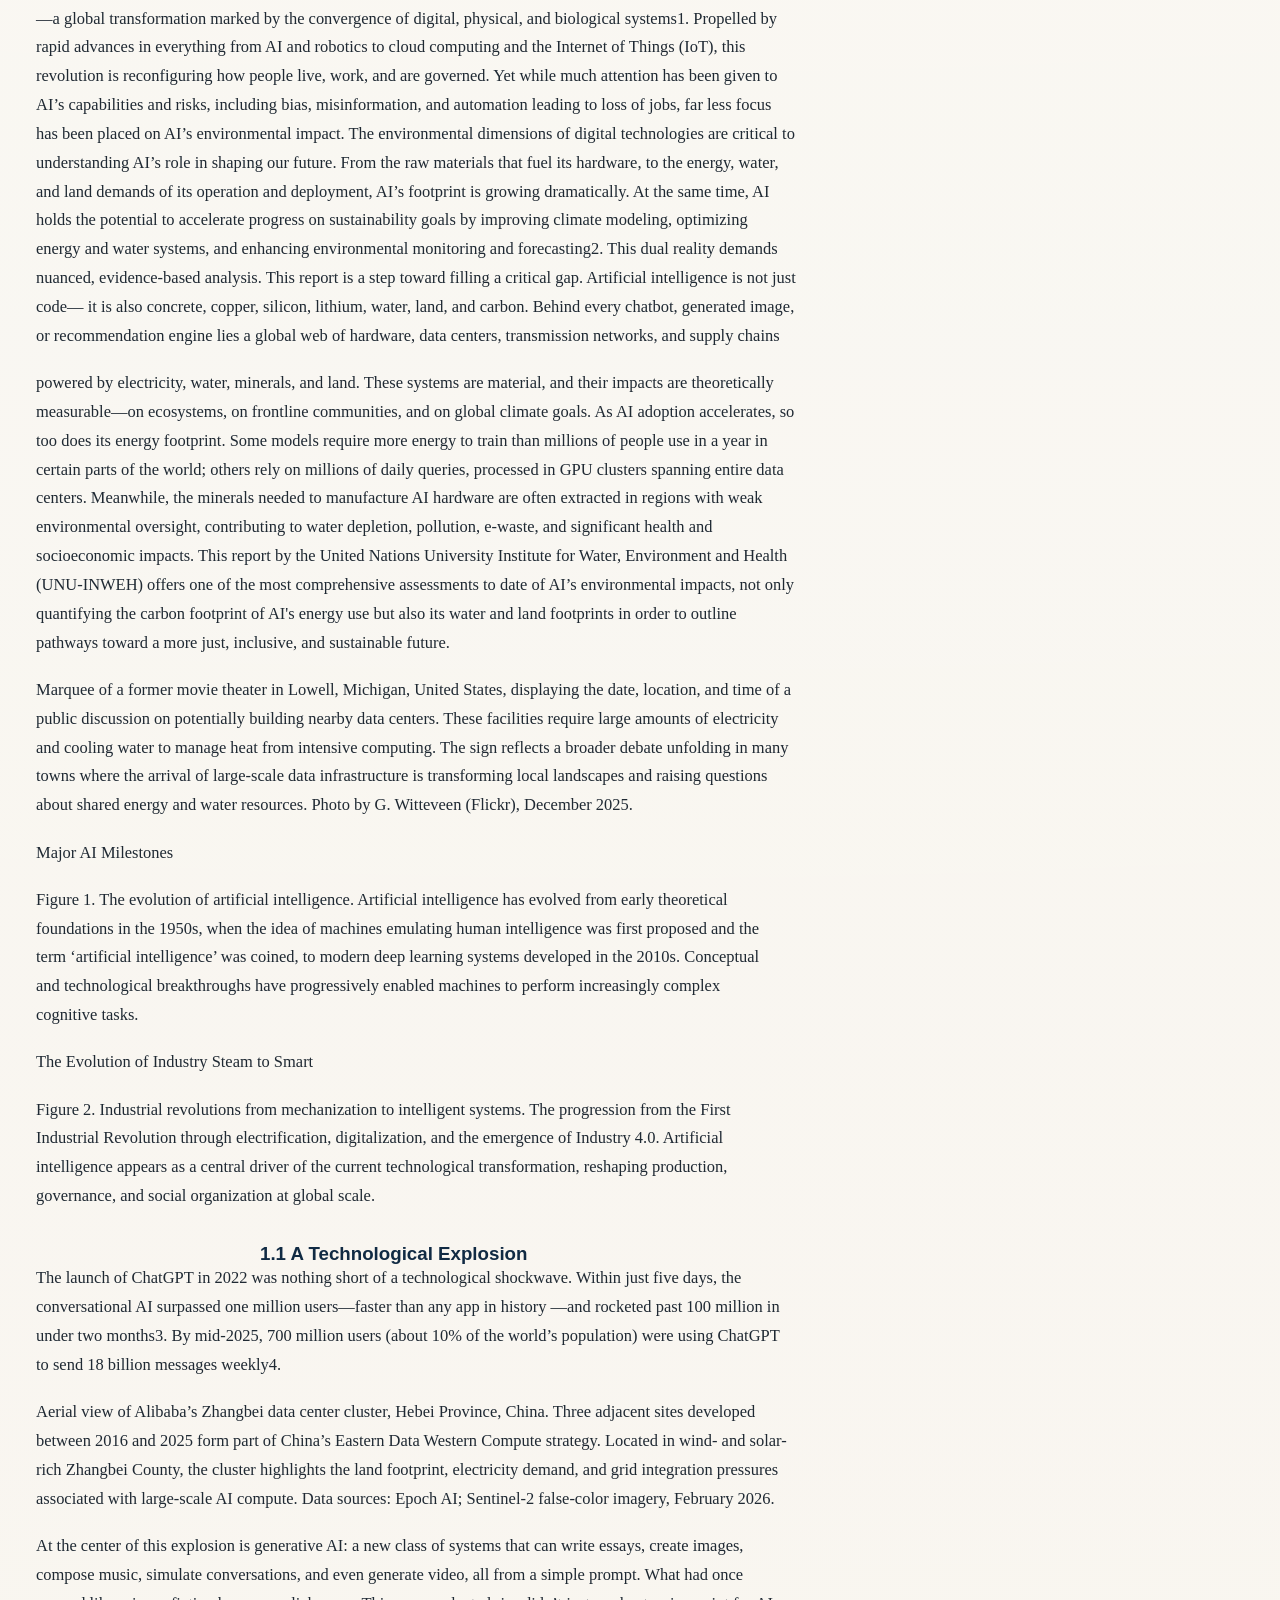
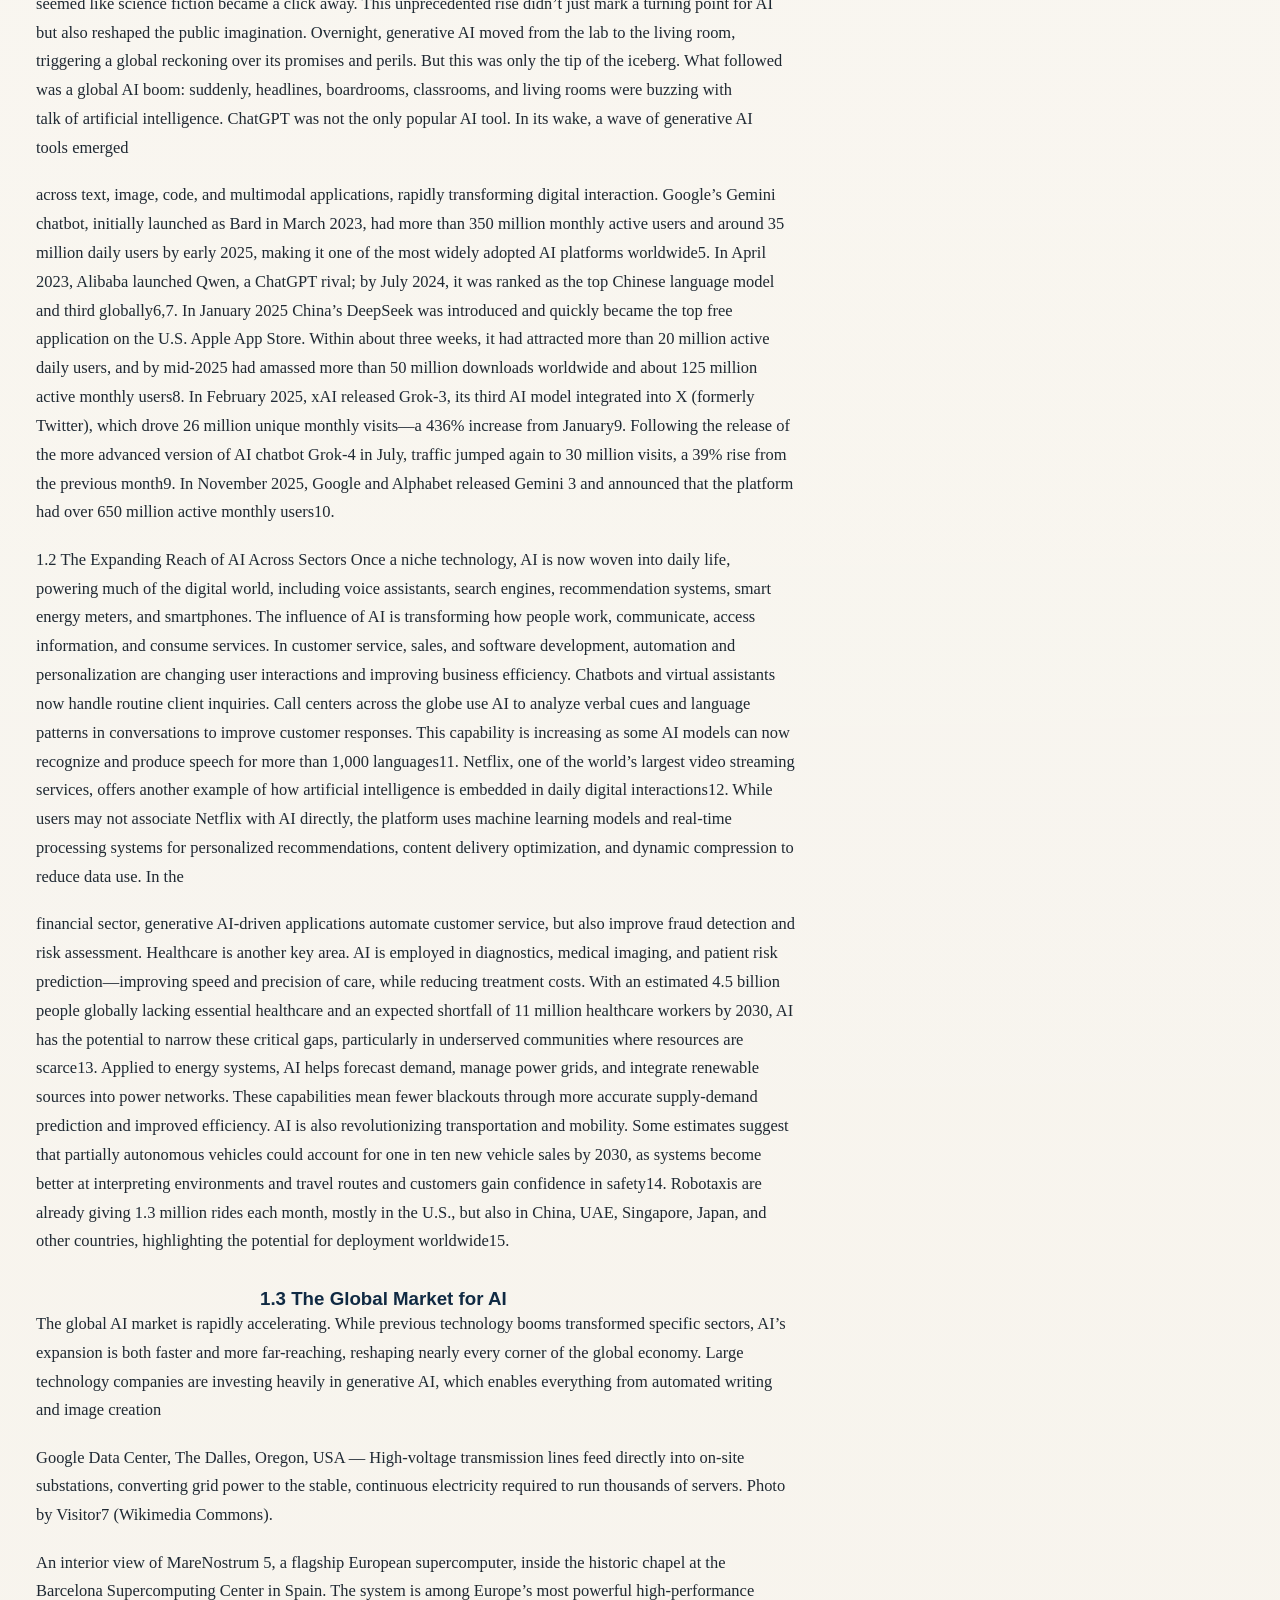
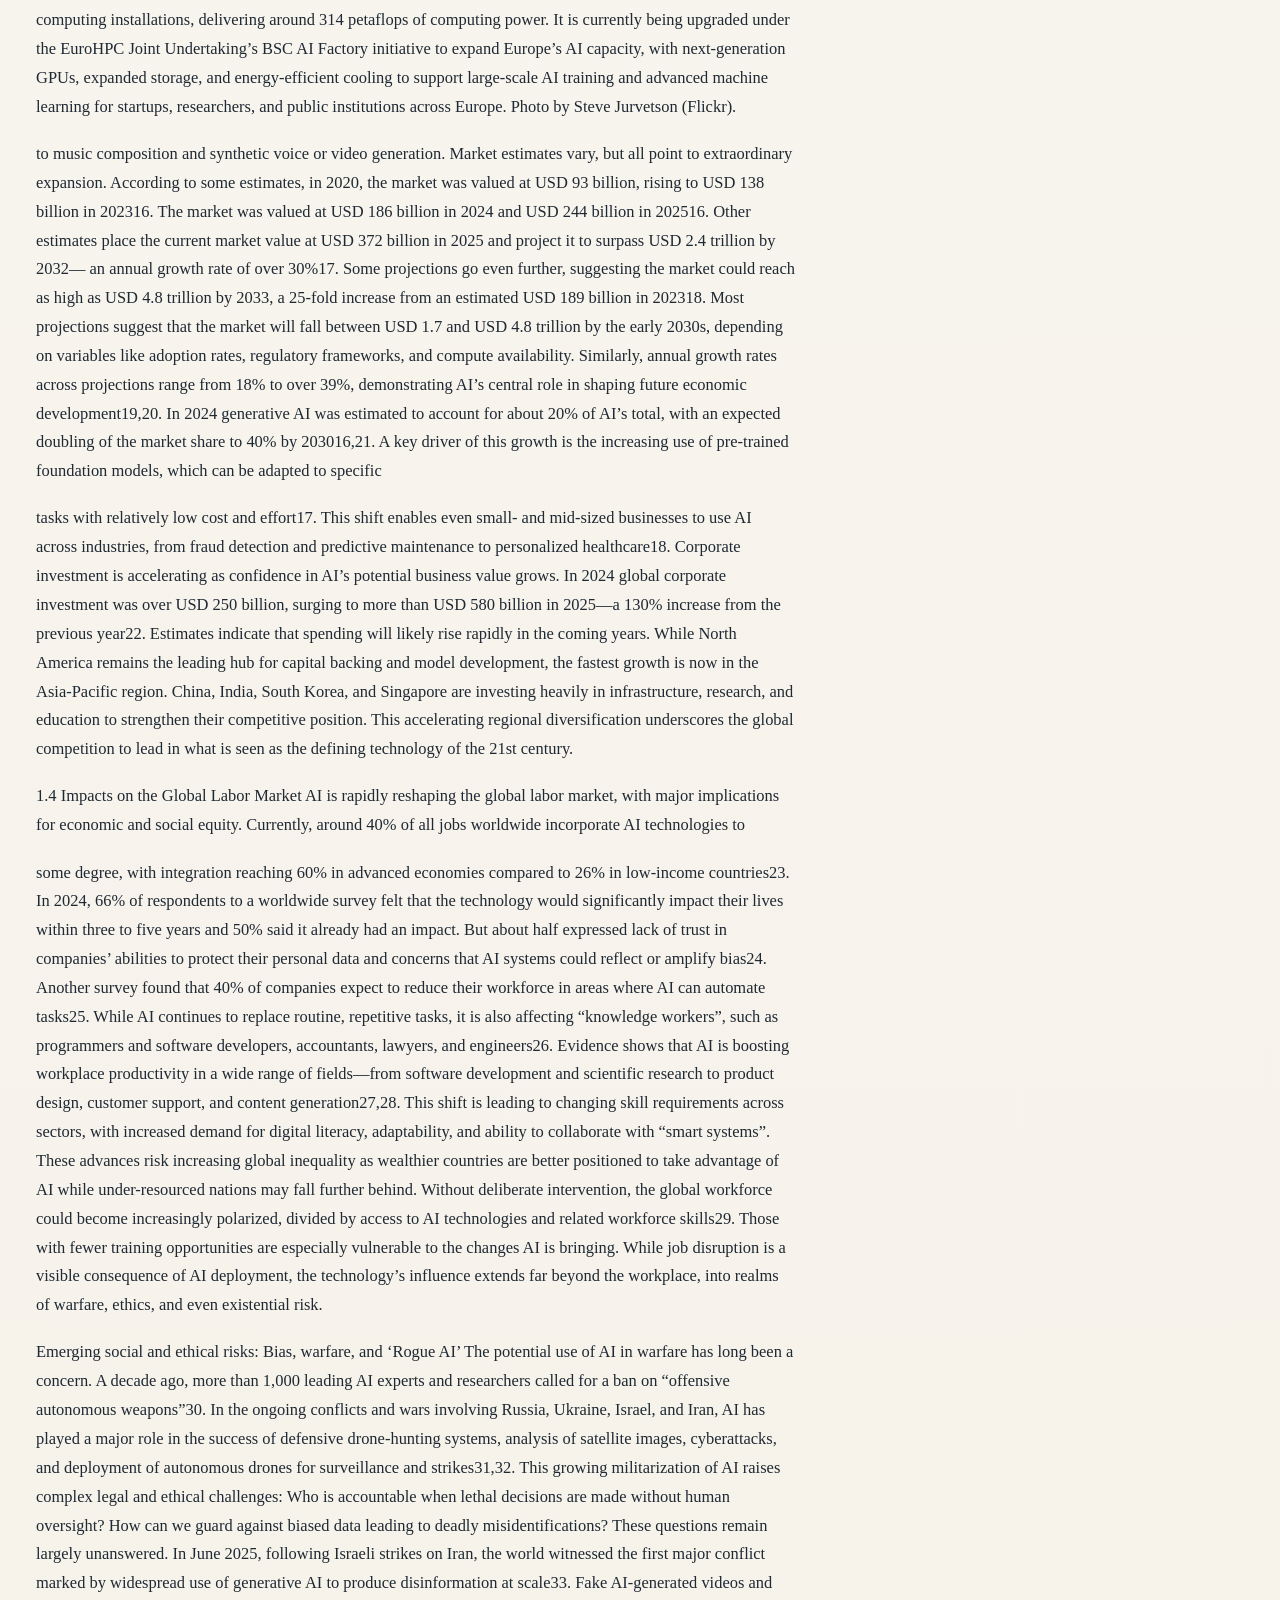
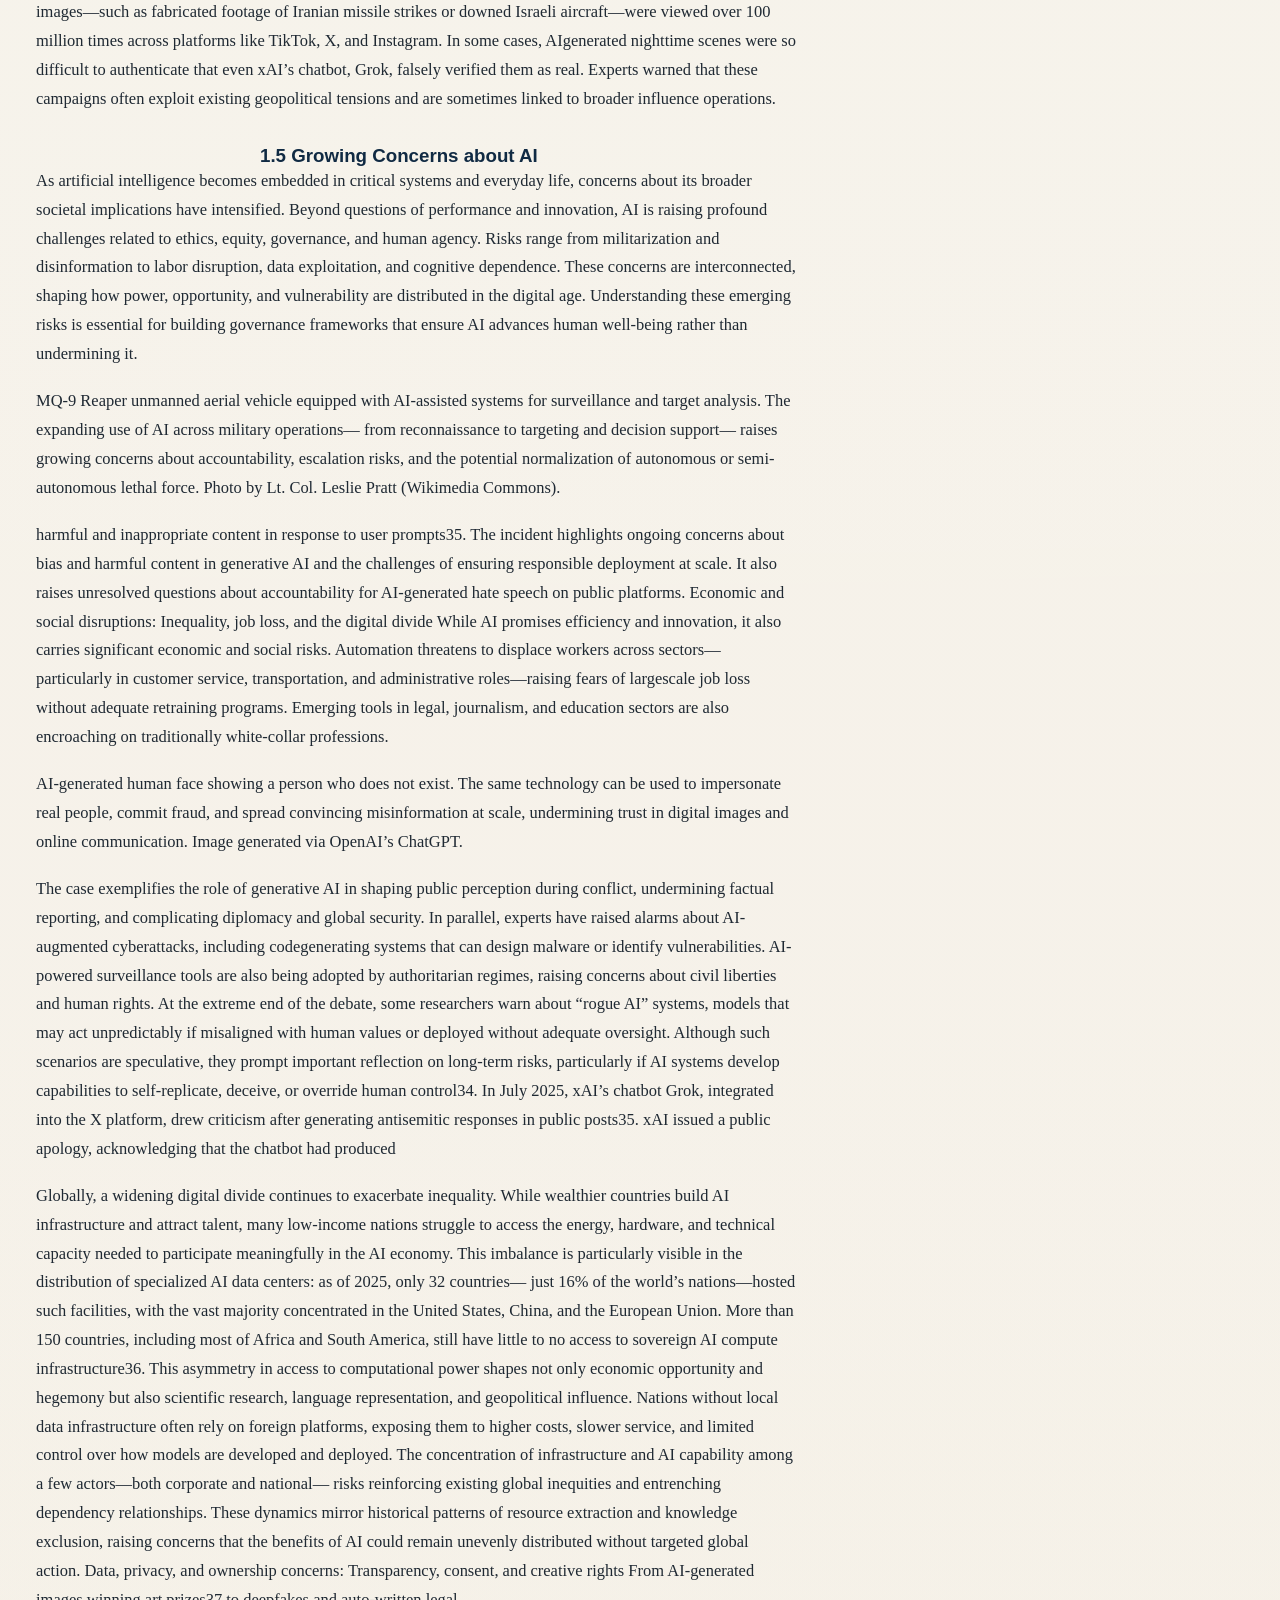
<file: UNU-INWEH-Report-The_Env_Cost_of_AI-2026-clean.html>
<!DOCTYPE html>
<html xmlns="http://www.w3.org/1999/xhtml" lang="" xml:lang="">
<head>
  <meta charset="utf-8" />
  <meta name="generator" content="pandoc" />
  <meta name="viewport" content="width=device-width, initial-scale=1.0, user-scalable=yes" />
  <title>Environmental Cost of AI's Energy Use</title>
  <style>
    /* Default styles provided by pandoc.
    ** See https://pandoc.org/MANUAL.html#variables-for-html for config info.
    */
    code{white-space: pre-wrap;}
    span.smallcaps{font-variant: small-caps;}
    div.columns{display: flex; gap: min(4vw, 1.5em);}
    div.column{flex: auto; overflow-x: auto;}
    div.hanging-indent{margin-left: 1.5em; text-indent: -1.5em;}
    /* The extra [class] is a hack that increases specificity enough to
       override a similar rule in reveal.js */
    ul.task-list[class]{list-style: none;}
    ul.task-list li input[type="checkbox"] {
      font-size: inherit;
      width: 0.8em;
      margin: 0 0.8em 0.2em -1.6em;
      vertical-align: middle;
    }
    .display.math{display: block; text-align: center; margin: 0.5rem auto;}
  </style>
  <link rel="stylesheet" href="report.css" />
  <meta name="viewport" content="width=device-width, initial-scale=1">
  <style>
  main {
    display: block;
  }
  </style>
</head>
<body>
<header id="title-block-header">
<h1 class="title">Environmental Cost of AI's Energy Use</h1>
</header>
<h1
id="unu-inweh-report-the_env_cost_of_ai-2026">UNU-INWEH-Report-The_Env_Cost_of_AI-2026</h1>
<p>Source PDF:
<a
href="https://github.com/domingogallardo/unu-inweh-ai-energy-use-report/blob/main/UNU-INWEH-Report-The_Env_Cost_of_AI-2026.pdf"><code>UNU-INWEH-Report-The_Env_Cost_of_AI-2026.pdf</code></a></p>
<hr />
<p>United Nations University</p>
<p>Institute for Water, Environment and Health</p>
<p>ENVIRONMENTAL COST OF AI'S ENERGY USE Carbon, Water and Land
Footprints</p>
<p>Acknowledgment UNU-INWEH gratefully acknowledges its host, the
Government of Canada, and ongoing financial support from Global Affairs
Canada.</p>
<p>About UNU-INWEH</p>
<p>Redistribution This publication may be copied, adapted, reproduced in
whole or in part and in any form for educational or non-profit services
without special permission from the copyright holder, provided
acknowledgement of the source is properly made. Disclaimer UNU-INWEH
enjoys the generous support of Global Affairs Canada. As a United
Nations entity, UNU-INWEH operates independently. The content of
UNU-INWEH publications is grounded in scientific evidence and is not
intended to be influenced by, nor does it necessarily reflect, the views
of the Government of Canada, as host government, or any other
government, donor, or funding partner.</p>
<p>The United Nations University Institute for Water, Environment and
Health (UNU-INWEH) is one of 13 institutions comprising the United
Nations University (UNU), the academic arm of the United Nations.
Established in 1996 through an agreement with the Government of Canada,
UNU-INWEH is headquartered in the City of Richmond Hill, Ontario.
UNU-INWEH specializes in addressing critical global security and
development challenges at the intersection of water, environment, and
health. Through research, capacity development, policy engagement, and
knowledge dissemination, the institute bridges the gap between
scientific evidence and the practical needs of policymakers and UN
member states, with particular attention to low- and middle-income
countries. By collaborating with a diverse array of partners—including
UN agencies, governments, academia, the private sector, and civil
society—UNU-INWEH develops solutions that advance human security,
resilience, and sustainability worldwide.</p>
<p>Environmental Cost of AI's Energy Use Carbon, Water and Land
Footprints</p>
<p>United Nations University Institute for Water, Environment and Health
(UNU-INWEH) Richmond Hill, Ontario, Canada, 2026</p>
<p>© United Nations University Institute for Water, Environment and
Health (UNU-INWEH)</p>
<p>© Maps, photos, and illustrations as specified</p>
<p>Authors: Miriam Aczel, Sanaz Chamanara, Mir Matin, Aria Farsi,
Tshilidzi Marwala, Kaveh Madani</p>
<p>Contributors: Luying Wang, Jenna Elshurafa</p>
<p>How to cite: Aczel M., Chamanara S., Matin M., Farsi A., Marwala T.,
Madani K. (2026) Environmental Cost of AI's Energy Use: Carbon, Water
and Land Footprints, United Nations University Institute for Water,
Environment and Health (UNU-INWEH), Richmond Hill, Ontario, Canada, doi:
10.53328/INR26RMA002</p>
<p>ISBN: 978-92-808-6141-9 DOI: 10.53328/INR26RMA002 Download at:
inweh.unu.edu/publications</p>
<p>Front cover: A row of servers in Google's Douglas County, Georgia,
data center. Photo from Google Gallery</p>
<h2 id="contents">Contents</h2>
<ul>
<li>Figures</li>
<li>Abbreviations</li>
<li>Key Points in Brief</li>
<li>Executive Summary</li>
<li><ol type="1">
<li>AI ACROSS THE GLOBE</li>
</ol></li>
<li><ol start="2" type="1">
<li>AI's Growing Energy Demand</li>
</ol></li>
<li><ol start="3" type="1">
<li>AI in Use: Tools and Tasks</li>
</ol></li>
<li><ol start="4" type="1">
<li>The Way Forward</li>
</ol></li>
<li>1.1 A Technological Explosion</li>
<li>1.2 The Expanding Reach of AI Across Sectors</li>
<li>1.3 The Global Market for AI</li>
<li>1.4 Impacts on the Global Labor Market</li>
<li>1.5 Growing Concerns about AI</li>
<li>1.6 Environmental Dimensions of AI</li>
<li>1.7 A Just and Sustainable AI Future</li>
<li>2.1 Energy Intensity of AI Training</li>
<li>2.2 AI's Energy Demand and its Environmental Footprints</li>
<li>2.3 AI's Training Footprints</li>
<li>2.4 Data Centers and AI's Expanding Energy Demand</li>
<li>2.5 AI's Contributions to Data Centers' Energy Use</li>
<li>2.6 World's Top Data Center Hosts and their Energy Mixes</li>
<li>2.7 Local Costs and Distant Benefits</li>
<li>3.1 Two Forces Shaping AI’s Operational Footprint</li>
<li>3.2 AI Tasks and their Footprints</li>
<li>3.3 AI Use at Scale</li>
<li>3.4 Conventional Search Versus Enhanced Search</li>
<li>3.5 Efficiency Improvement and Rebound Effects</li>
<li>3.6 Behavioral Energy Costs: Model Choice and User Prompts
Matter</li>
<li>3.7 Toward Sustainable Use and Scale</li>
<li>4.1 Guiding Principles for a Responsible AI Ecosystem</li>
<li>4.2 From Measurement to Action</li>
<li>4.3 Roles and Responsibilities</li>
<li>4.4 Putting Principles into Practice</li>
<li>4.5 Conclusion</li>
</ul>
<h2 id="figures">Figures</h2>
<ul>
<li>Figure 1. The evolution of artificial intelligence</li>
<li>Figure 2. Industrial revolutions from mechanization to intelligent
systems</li>
<li>Figure 3. Key breakthroughs in deep learning</li>
<li>Figure 4. Global electricity supply by source</li>
<li>Figure 5. Electricity supply mixes in major data center host
locations</li>
<li>Figure 6. Global electricity footprints</li>
<li>Figure 7. Footprints of electricity in the world's top 20 data
center hubs</li>
<li>Figure 8. Global distribution of data center locations</li>
<li>Figure 9. Global electricity footprint intensities across the
world’s top 20 data</li>
<li>Figure 10. Energy demand in AI arises from two distinct phases</li>
<li>Figure 11. Energy per query for representative text and image
generation tasks</li>
<li>Figure 12. How video generation settings shape energy demand</li>
<li>Figure 13. Six guiding principles for operationalizing responsible
AI</li>
</ul>
<h2 id="abbreviations">Abbreviations</h2>
<ul>
<li>4IR: Fourth Industrial Revolution</li>
<li>AI: Artificial Intelligence</li>
<li>CO2e: Carbon dioxide equivalent</li>
<li>CPU: Central Processing Unit</li>
<li>GPT: Generative Pre-trained Transformer</li>
<li>GPU: Graphics Processing Unit</li>
<li>GW: Gigawatt, 1,000,000,000 W</li>
<li>GWh: Gigawatt-hour, 1,000 MWh</li>
<li>HPC: High-Performance Computing</li>
<li>IoT: Internet of Things</li>
<li>kW: Kilowatt, 1,000 W</li>
<li>kWh: Kilowatt-hour, 1,000 Wh</li>
<li>LLM: Large Language Model</li>
<li>MoE: Mixture-of-Experts</li>
<li>T2V: Text-to-Video</li>
<li>TPU: Tensor Processing Unit</li>
<li>TWh: Terawatt-hour, 1,000 GWh</li>
<li>USD: United States Dollar</li>
<li>W: Watt, power</li>
<li>Wh: Watt-hour, energy</li>
</ul>
<h2 id="key-points-in-brief">Key Points in Brief</h2>
<p>AI’s growth The global AI market is expanding rapidly, projected to
grow from USD 189 billion in 2023 to nearly USD 5 trillion by 2033. This
would represent roughly a 25-fold increase in global AI market size over
a decade. Global AI expenditure is projected to exceed USD 2.5 trillion
in 2026. Generative AI accounted for over 20% of the global AI market in
2026, and is projected to reach 40% by 2030. Corporate AI investment
exceeded USD 580 billion in 2025, while generative AI alone attracted
nearly USD 34 billion in private investment. 78% of organizations
reported using AI in their work in 2024, and 40% of employers expect to
reduce their workforce where AI can automate tasks. About 60% of jobs in
advanced economies incorporate AI, versus 26% in lowincome countries.
Nearly half of the world’s data centers are in the United States. Only
16% of countries host AI-specialized cloud compute, and 90% of that
capacity is concentrated in just 2 countries (the United States and
China).</p>
<p>Training footprints The training of frontier models demands immense
energy. GPT-4 likely consumed 50 to 70 GWh of electricity over 100 days,
roughly 40–55 times more than GPT-3 (1.287 GWh over a 34-day period).
GPT-4’s training energy is equivalent to the annual residential
electricity consumption of over 460,000 people in Sub-Saharan Africa.
GPT-4’s training carbon footprint of 25,000 tonnes of CO₂e would require
the sequestration capacity of 420,000 tree seedlings grown for 10 years,
or about equal to the number of trees in 105 Hyde Parks in London. The
water footprint associated with training GPT-4 was about 600 million
liters, enough to meet the minimum annual domestic water needs of 81,000
people in Sub-Saharan Africa, or to fill 237 Olympic-sized pools.
Projections for models like GPT-5 suggest training electricity
requirements of 100 GWh, equivalent to the annual residential
electricity usage of 770,000</p>
<p>Environmental Cost of AI's Energy Use</p>
<p>people in Sub-Saharan Africa. Training models like GPT-5 is estimated
to have a carbon footprint of 42,000 tonnes of CO₂e, requiring 700,000
tree seedlings (about equal to the number of trees in 40 Central Parks
in New York or 155 times the trees in Toronto’s High Park over 10 years
to offset). The water footprint of GPT-5 training is estimated at 1
billion liters, enough to meet the annual domestic water needs of more
than 135,000 people in SubSaharan Africa. The land footprints of
training GPT-4 and GPT-5 are estimated at roughly 0.9 km² (126 football
fields) and 1.5 km² (210 football fields), respectively.</p>
<p>Inference and “AI in use” Following its 2022 launch, ChatGPT
surpassed 1 million users in 5 days and 100 million users in under 2
months. Currently, ChatGPT processes an estimated 2.5 billion prompts
per day. China’s DeepSeek, launched in January 2025, attracted more than
20 million daily active users within three weeks, and had about 125
million monthly active users by mid-2025. While training is highly
resource-intensive, the continuous inference phase used to generate
responses for billions of interactions is estimated to account for 80%
to 90% of total AI energy use. A typical ChatGPT-style text query is
about 200 times more energy-intensive than text classification (such as
spam filtering). Generating a typical AI image requires 2.9 Wh, making
it 60 times more demanding than a short text answer and 1,450 times that
of text classification. Video generation represents the most
energy-intensive frontier with highresolution long clips on large models
drawing more than 415 Wh per clip, meaning a single short AI video can
draw as much electricity as 200,000 spam classifications. The energy
required to generate a typical AI image is enough to power a 10watt LED
bulb for 17 minutes, and the energy required for a high-complexity AI
video is sufficient to run that same bulb for 42 hours. Similarly, the
electricityassociated water footprint is about two tablespoons (29 mL)
for a single image, but jumps to 4.1 liters for a complex video—almost
equivalent to a two-day drinking water need for one person.</p>
<p>Environmental Cost of AI's Energy Use</p>
<p>Data centers as infrastructure In 2025, global data centers were
estimated to consume 448 TWh of electricity. If data centers’
electricity use were considered a country, it would have ranked 11th
globally by electricity consumption. The energy consumed by data centers
in 2025 was enough to supply the annual residential electricity needs of
the entire population of Sub-Saharan Africa, 1.3 billion people, for 2.6
years. Data centers’ electricity use in 2025 had a carbon footprint of
189 million tonnes of CO₂e, which would require 3.2 billion tree
seedlings grown over 10 years to offset, roughly the total number of
trees in the entire United Kingdom. Data centers’ 2025 electricity
consumption had a water footprint of 4.5 trillion liters of water—enough
to fill 1.8 million Olympic-sized pools or meet the annual basic
domestic water needs of over 600 million people in Sub-Saharan Africa.
The land footprint of 2025 data centers’ electricity demand was 6,900
km², nearly 4.5 times the size of Greater London. AI workloads accounted
for roughly 20% of total data centers’ electricity use in 2025 and are
projected to grow to 40% by 2030. If AI’s share of data center energy
rises to 40%, electricity consumption could reach 378 TWh—over 9 times
the electricity consumption of Nigeria (world’s 6th largest nation by
population, with 224 million). Projected global data centers’
electricity consumption could exceed 945 TWh by 2030, accounting for
almost 3% of projected global electricity use—enough to supply
residential electricity to all 1.3 billion people in Sub-Saharan Africa
for about 5.5 years. If treated as a country, 945 TWh would rank 6th
globally by electricity consumption. The associated water footprint of
projected 2030 electricity consumption of data centers is 9.3 trillion
liters, or enough to meet the minimum annual domestic water needs of all
1.3 billion residents of Sub-Saharan Africa for a full year. The
associated land footprint of data centers’ expected electricity use in
2030 would be over 14,500 km², roughly 10 times the size of Mexico City
or about twice the Jakarta metropolitan area, home to over 32 million
people. The physical lifecycle of AI hardware presents a growing crisis.
AI infrastructure could generate up to 2.5 million metric tons of
e-waste annually by 2030, equivalent to discarding nearly 250 Eiffel
Towers every year.</p>
<h2 id="executive-summary">Executive Summary</h2>
<p>AI-generated conceptual image of AI's environmental footprint,
generated using OpenAI’s ChatGPT/DALL·E, May 2026. Estimated footprints
per standard-resolution AI image: 2.9 Wh electricity, 1.22 g CO₂e, 28.6
mL of water, and 0.45 cm² of land, based on literature benchmarks and
global average electricity footprint factors. Environmental Cost of AI's
Energy Use</p>
<p>Artificial intelligence (AI) has become a defining technology of the
Fourth Industrial Revolution, moving societies beyond digitization
toward the optimization and automation of complex systems. AI systems
that learn, perceive, reason, and generate content are now embedded
across economies and daily lives, supporting services from translation
and recommendations to finance, healthcare, energy management, and
transportation. The pace of adoption has been extraordinary. After
OpenAI released ChatGPT in 2022, it surpassed one million users in five
days and reached 100 million in under two months; by mid-2025, around
700 million people were using it, sending about 18 billion messages each
week. Generative AI tools are proliferating across text, images, code,
and multimodal applications, with market projections anticipating that
AI will become a trillion-dollarscale industry within the next decade.
Global AI market projections span USD 2.4 to 4.8 trillion by the early
2030s. Yet the infrastructure and benefits of this boom are not evenly
distributed. Frontier AI relies on highend compute, specialized chips,
and hyperscale data center capacity that is concentrated in a small
number of locations. Many countries lack the domestic infrastructure to
train or run frontier models at scale and instead depend on external
providers for access to advanced compute. This concentration shapes who
captures strategic and economic advantage and who sets the terms of
access, pricing, and data governance. The result is a widening of the
existing digital divide between countries that build and control AI
systems and those that consume them. When a technology scales this
quickly, unintended social, economic, geopolitical, and environmental
consequences can accumulate quietly and then become complex and
inequitable to correct once systems, investments, and dependencies lock
in. Public debate has rightly focused on AI risks such as bias, privacy,
disinformation, labor disruption, and inequity. Yet, one of the most
consequential dimensions of AI that remains comparatively underexamined
is its environmental footprint and the justice implications that follow
from where and how AI infrastructure expands. AI is not “just code”; it
also involves physical infrastructure and supply chains, including data
centers, chips, electricity generation, cooling systems, water
withdrawals, land occupation, critical minerals, and eventual e-waste.
This report by the United Nations University Institute for Water,
Environment and Health (UNU-INWEH) on its 30th anniversary is a step
forward in addressing the current gap in AI’s environmental</p>
<p>governance by assessing its environmental footprints. The
investigation goes beyond the carbon-only lens that typically dominates
the conversation. It examines AI’s indirect environmental footprints
through energy use, quantifying the carbon, water, and land footprints
associated with generating the electricity required to operate AI at
scale, and highlighting how outcomes vary substantially by location
depending on electricity supply mixes. This matters because “low-carbon”
is not automatically “low-water” or “low-land,” and evaluating
sustainability through a single metric can hide trade-offs and shift
burdens onto places already facing water stress or land pressure. These
asymmetries can reinforce the environmental problems of local
communities while strategic advantages of AI flow elsewhere. The study
reveals some striking numbers. In 2025, data centers—the physical
backbone of AI— consumed an estimated 448 TWh of electricity. If data
centers were a country, that level of electricity use would rank it 11th
globally. On current trajectories, data center electricity demand could
roughly double to 945 TWh by 2030, nearly triple the combined annual
electricity use of Pakistan, Bangladesh, and Nigeria, together home to
more than 650 million people. Producing that much electricity would have
a carbon footprint of 399 million tonnes CO2e, requiring 6.7 billion
trees grown over 10 years to offset—roughly twice the number of trees in
the United Kingdom. The associated water footprint of 9.3 trillion
liters would be equivalent to the annual domestic water needs of all 1.3
billion residents of Sub-Saharan Africa. The land footprint associated
with this electricity would exceed 14,500 km², nearly 10 times the size
of Mexico City. AI is now one of the most significant drivers of that
data center growth. In 2025, AI workloads alone accounted for around 20%
of total data center electricity use, and if that share rises to 40% by
2030 as projected, its electricity demand could reach roughly 378
TWh—enough to meet the residential electricity needs of the entire
population of Sub-Saharan Africa for over 2 years. AI’s environmental
impacts are shaped not only by data center growth and electricity supply
mixes, but also by the escalating cost of building ever-larger models.
For example, GPT-3 training consumed an estimated 1.3 GWh of electricity
over 34 days, while GPT-4 is estimated to have consumed 50 to 70 GWh
over 100 days, roughly 40 to 55 times GPT-3. Yet training is only part
of the picture as AI’s operational footprint is increasingly driven by
inference. Once models are deployed, billions of everyday interactions
account for the bulk of energy use, with inference estimated at roughly
80–90% of total energy consumption.</p>
<p>ChatGPT alone is estimated to process around 2.5 billion prompts per
day. At scale, small pertask costs become infrastructure-level loads: at
a conservative 0.42 Wh per text prompt, ChatGPTscale use translates into
roughly 383 GWh of electricity per year. Offsetting associated carbon
emissions would require 2.6 million tree seedlings grown for 10 years,
enough trees to cover a land area the size of Manhattan. The water
footprint is equivalent to the minimum annual domestic water needs of
roughly 500,000 people in Sub-Saharan Africa, and the land footprint is
equal to over 800 football (soccer) fields. The numbers grow drastically
once the AI embedded in mass platforms (such as Google Search) is
counted. Crucially, per-use energy varies by orders of magnitude across
modalities and output lengths, so product defaults and user choices are
footprint determinants. A typical ChatGPT-style query is about 200 times
more energy-intensive than basic text classification; long GPT-style
responses can cost around 1,000 times more than text classification; and
AI-generated images can require roughly 1,450–2,000 times the energy of
text classification. Video is the new energy frontier: a single short
AI-generated video can draw as much electricity as 200,000 spam
classifications or hundreds of AI-generated images. Longer responses and
richer media can be far more energy-intensive than lightweight text
tasks, meaning that image- or video-first routing can materially
increase electricity demand and associated carbon, water, and land
impacts. Efficiency improvements are important, but they are not
sufficient on their own: if lower per-use impacts drive higher volumes
of use, total impacts may still rise, a rebound effect often described
as the Jevons Paradox. While this UNU-INWEH report is focused on the
environmental footprints of AI’s energy use, AI has other major
environmental impacts. AI hardware relies on critical minerals whose
extraction and processing can cause environmental and social harms,
often concentrated in the Global South and in places with weak
oversight. At end of life, poorly managed e-waste can expose frontline
communities to hazardous substances. By 2030, AI infrastructure could
generate up to 2.5 million metric tons of e-waste each year, roughly
equivalent to discarding 250 Eiffel Towers annually. These impacts show
that responsible AI requires full value-chain governance, from mineral
sourcing to recycling and safe disposal. To address these challenges,
the report calls</p>
<p>for a responsible AI ecosystem grounded in six operational
principles: transparency; efficiency by design; equity and environmental
justice; lifecycle responsibility; global cooperation; and sustainable
use. Measuring carbon, water, and land footprints makes impacts visible,
comparable, and actionable, enabling governance and supporting
accountability across jurisdictions. By recognizing AI’s physical
impacts and implementing strict lifecycle management, the international
community can ensure that technological advancement remains
environmentally manageable. The report identifies priority implications
for key stakeholders. Governments must integrate AI infrastructure into
energy system planning, carbon accounting, water governance and land use
permitting. This requires standardized environmental footprint reporting
so impacts can be verified and compared across providers and
jurisdictions. Industry and AI developers should treat model selection,
default outputs, and routing decisions as footprint determinants, while
also improving efficiency-by-design. Users and deploying organizations
also shape impacts through volume, frequency, and modality choices. They
should adopt “fit-for-purpose” use: selecting the lightest model and
lowestenergy format that meets the task and limiting high-cost features
when not needed. Data center operators and utilities should recognize
siting and procurement as environmental footprint decisions, apply
environmental impact screening and cumulative impact assessment. They
should implement transparent mitigation and community safeguards where
expansion occurs. Investors and financiers should treat electricity,
carbon, water, and land footprints as material risks for AI
infrastructure portfolios and use comparable footprint metrics in due
diligence. Communities and civil society should be involved early in
siting decisions, with enforceable transparency, consultation, and
grievance mechanisms, especially in environmentallystressed regions.
International institutions should support harmonized measurement
standards and disclosure practices, reduce incentives for crossborder
burden shifting, and support participation and capacity in regions
excluded from AI compute. Taken together, these findings provide a
practical basis for integrating AI into electricity, carbon, water, and
land-use planning, so that innovation advances within environmental
limits and without shifting burdens onto vulnerable communities across
the globe.</p>
<h2 id="1-ai-across-the-globe">1. AI ACROSS THE GLOBE</h2>
<p>Generative AI is becoming part of everyday life, shaping how millions
of people communicate, work, learn, and solve problems. However, this
rapid expansion is also increasing the energy, water, and material
resources required to sustain the digital world. Photo: Jernej Furman
(Wikimedia Commons).</p>
<p>The term Artificial Intelligence (AI) refers to the human-made
systems able to process information in ways that emulate human
cognition, such as learning, perception, reasoning, language
understanding, problemsolving, and decision-making. Often called the
“intelligence of machines,” AI enables tasks ranging from data
processing and translation to diagnosis, forecasting, and autonomous
decision-making. Today, AI can analyze massive datasets in seconds,
translate languages, detect diseases from medical scans, forecast
climate trends, and power everything from personalized recommendations
to self-driving cars. By executing complex operations at speeds and
scales far beyond human capacity, AI is more than just a technological
tool—it is a transformative force. It is reshaping economies, redefining
labor, and influencing how societies interact with technology and with
the planet. As AI’s influence accelerates, so too does the urgency to
understand its full impact: not only the promise it offers, but also the
profound challenges it raises. AI is a powerful driver of the Fourth
Industrial Revolution (4IR)1, or Industry 4.0—a global transformation
marked by the convergence of digital, physical, and biological systems1.
Propelled by rapid advances in everything from AI and robotics to cloud
computing and the Internet of Things (IoT), this revolution is
reconfiguring how people live, work, and are governed. Yet while much
attention has been given to AI’s capabilities and risks, including bias,
misinformation, and automation leading to loss of jobs, far less focus
has been placed on AI’s environmental impact. The environmental
dimensions of digital technologies are critical to understanding AI’s
role in shaping our future. From the raw materials that fuel its
hardware, to the energy, water, and land demands of its operation and
deployment, AI’s footprint is growing dramatically. At the same time, AI
holds the potential to accelerate progress on sustainability goals by
improving climate modeling, optimizing energy and water systems, and
enhancing environmental monitoring and forecasting2. This dual reality
demands nuanced, evidence-based analysis. This report is a step toward
filling a critical gap. Artificial intelligence is not just code— it is
also concrete, copper, silicon, lithium, water, land, and carbon. Behind
every chatbot, generated image, or recommendation engine lies a global
web of hardware, data centers, transmission networks, and supply
chains</p>
<p>powered by electricity, water, minerals, and land. These systems are
material, and their impacts are theoretically measurable—on ecosystems,
on frontline communities, and on global climate goals. As AI adoption
accelerates, so too does its energy footprint. Some models require more
energy to train than millions of people use in a year in certain parts
of the world; others rely on millions of daily queries, processed in GPU
clusters spanning entire data centers. Meanwhile, the minerals needed to
manufacture AI hardware are often extracted in regions with weak
environmental oversight, contributing to water depletion, pollution,
e-waste, and significant health and socioeconomic impacts. This report
by the United Nations University Institute for Water, Environment and
Health (UNU-INWEH) offers one of the most comprehensive assessments to
date of AI’s environmental impacts, not only quantifying the carbon
footprint of AI's energy use but also its water and land footprints in
order to outline pathways toward a more just, inclusive, and sustainable
future.</p>
<p>Marquee of a former movie theater in Lowell, Michigan, United States,
displaying the date, location, and time of a public discussion on
potentially building nearby data centers. These facilities require large
amounts of electricity and cooling water to manage heat from intensive
computing. The sign reflects a broader debate unfolding in many towns
where the arrival of large-scale data infrastructure is transforming
local landscapes and raising questions about shared energy and water
resources. Photo by G. Witteveen (Flickr), December 2025.</p>
<p>Major AI Milestones</p>
<p>Figure 1. The evolution of artificial intelligence. Artificial
intelligence has evolved from early theoretical foundations in the
1950s, when the idea of machines emulating human intelligence was first
proposed and the term ‘artificial intelligence’ was coined, to modern
deep learning systems developed in the 2010s. Conceptual and
technological breakthroughs have progressively enabled machines to
perform increasingly complex cognitive tasks.</p>
<p>The Evolution of Industry Steam to Smart</p>
<p>Figure 2. Industrial revolutions from mechanization to intelligent
systems. The progression from the First Industrial Revolution through
electrification, digitalization, and the emergence of Industry 4.0.
Artificial intelligence appears as a central driver of the current
technological transformation, reshaping production, governance, and
social organization at global scale.</p>
<h3 id="11-a-technological-explosion">1.1 A Technological Explosion</h3>
<p>The launch of ChatGPT in 2022 was nothing short of a technological
shockwave. Within just five days, the conversational AI surpassed one
million users—faster than any app in history —and rocketed past 100
million in under two months3. By mid-2025, 700 million users (about 10%
of the world’s population) were using ChatGPT to send 18 billion
messages weekly4.</p>
<p>Aerial view of Alibaba’s Zhangbei data center cluster, Hebei
Province, China. Three adjacent sites developed between 2016 and 2025
form part of China’s Eastern Data Western Compute strategy. Located in
wind- and solar-rich Zhangbei County, the cluster highlights the land
footprint, electricity demand, and grid integration pressures associated
with large-scale AI compute. Data sources: Epoch AI; Sentinel-2
false-color imagery, February 2026.</p>
<p>At the center of this explosion is generative AI: a new class of
systems that can write essays, create images, compose music, simulate
conversations, and even generate video, all from a simple prompt. What
had once seemed like science fiction became a click away. This
unprecedented rise didn’t just mark a turning point for AI but also
reshaped the public imagination. Overnight, generative AI moved from the
lab to the living room, triggering a global reckoning over its promises
and perils. But this was only the tip of the iceberg. What followed was
a global AI boom: suddenly, headlines, boardrooms, classrooms, and
living rooms were buzzing with talk of artificial intelligence. ChatGPT
was not the only popular AI tool. In its wake, a wave of generative AI
tools emerged</p>
<p>across text, image, code, and multimodal applications, rapidly
transforming digital interaction. Google’s Gemini chatbot, initially
launched as Bard in March 2023, had more than 350 million monthly active
users and around 35 million daily users by early 2025, making it one of
the most widely adopted AI platforms worldwide5. In April 2023, Alibaba
launched Qwen, a ChatGPT rival; by July 2024, it was ranked as the top
Chinese language model and third globally6,7. In January 2025 China’s
DeepSeek was introduced and quickly became the top free application on
the U.S. Apple App Store. Within about three weeks, it had attracted
more than 20 million active daily users, and by mid-2025 had amassed
more than 50 million downloads worldwide and about 125 million active
monthly users8. In February 2025, xAI released Grok-3, its third AI
model integrated into X (formerly Twitter), which drove 26 million
unique monthly visits—a 436% increase from January9. Following the
release of the more advanced version of AI chatbot Grok-4 in July,
traffic jumped again to 30 million visits, a 39% rise from the previous
month9. In November 2025, Google and Alphabet released Gemini 3 and
announced that the platform had over 650 million active monthly
users10.</p>
<p>1.2 The Expanding Reach of AI Across Sectors Once a niche technology,
AI is now woven into daily life, powering much of the digital world,
including voice assistants, search engines, recommendation systems,
smart energy meters, and smartphones. The influence of AI is
transforming how people work, communicate, access information, and
consume services. In customer service, sales, and software development,
automation and personalization are changing user interactions and
improving business efficiency. Chatbots and virtual assistants now
handle routine client inquiries. Call centers across the globe use AI to
analyze verbal cues and language patterns in conversations to improve
customer responses. This capability is increasing as some AI models can
now recognize and produce speech for more than 1,000 languages11.
Netflix, one of the world’s largest video streaming services, offers
another example of how artificial intelligence is embedded in daily
digital interactions12. While users may not associate Netflix with AI
directly, the platform uses machine learning models and real-time
processing systems for personalized recommendations, content delivery
optimization, and dynamic compression to reduce data use. In the</p>
<p>financial sector, generative AI-driven applications automate customer
service, but also improve fraud detection and risk assessment.
Healthcare is another key area. AI is employed in diagnostics, medical
imaging, and patient risk prediction—improving speed and precision of
care, while reducing treatment costs. With an estimated 4.5 billion
people globally lacking essential healthcare and an expected shortfall
of 11 million healthcare workers by 2030, AI has the potential to narrow
these critical gaps, particularly in underserved communities where
resources are scarce13. Applied to energy systems, AI helps forecast
demand, manage power grids, and integrate renewable sources into power
networks. These capabilities mean fewer blackouts through more accurate
supply-demand prediction and improved efficiency. AI is also
revolutionizing transportation and mobility. Some estimates suggest that
partially autonomous vehicles could account for one in ten new vehicle
sales by 2030, as systems become better at interpreting environments and
travel routes and customers gain confidence in safety14. Robotaxis are
already giving 1.3 million rides each month, mostly in the U.S., but
also in China, UAE, Singapore, Japan, and other countries, highlighting
the potential for deployment worldwide15.</p>
<h3 id="13-the-global-market-for-ai">1.3 The Global Market for AI</h3>
<p>The global AI market is rapidly accelerating. While previous
technology booms transformed specific sectors, AI’s expansion is both
faster and more far-reaching, reshaping nearly every corner of the
global economy. Large technology companies are investing heavily in
generative AI, which enables everything from automated writing and image
creation</p>
<p>Google Data Center, The Dalles, Oregon, USA — High-voltage
transmission lines feed directly into on-site substations, converting
grid power to the stable, continuous electricity required to run
thousands of servers. Photo by Visitor7 (Wikimedia Commons).</p>
<p>An interior view of MareNostrum 5, a flagship European supercomputer,
inside the historic chapel at the Barcelona Supercomputing Center in
Spain. The system is among Europe’s most powerful high-performance
computing installations, delivering around 314 petaflops of computing
power. It is currently being upgraded under the EuroHPC Joint
Undertaking’s BSC AI Factory initiative to expand Europe’s AI capacity,
with next-generation GPUs, expanded storage, and energy-efficient
cooling to support large-scale AI training and advanced machine learning
for startups, researchers, and public institutions across Europe. Photo
by Steve Jurvetson (Flickr).</p>
<p>to music composition and synthetic voice or video generation. Market
estimates vary, but all point to extraordinary expansion. According to
some estimates, in 2020, the market was valued at USD 93 billion, rising
to USD 138 billion in 202316. The market was valued at USD 186 billion
in 2024 and USD 244 billion in 202516. Other estimates place the current
market value at USD 372 billion in 2025 and project it to surpass USD
2.4 trillion by 2032— an annual growth rate of over 30%17. Some
projections go even further, suggesting the market could reach as high
as USD 4.8 trillion by 2033, a 25-fold increase from an estimated USD
189 billion in 202318. Most projections suggest that the market will
fall between USD 1.7 and USD 4.8 trillion by the early 2030s, depending
on variables like adoption rates, regulatory frameworks, and compute
availability. Similarly, annual growth rates across projections range
from 18% to over 39%, demonstrating AI’s central role in shaping future
economic development19,20. In 2024 generative AI was estimated to
account for about 20% of AI’s total, with an expected doubling of the
market share to 40% by 203016,21. A key driver of this growth is the
increasing use of pre-trained foundation models, which can be adapted to
specific</p>
<p>tasks with relatively low cost and effort17. This shift enables even
small- and mid-sized businesses to use AI across industries, from fraud
detection and predictive maintenance to personalized healthcare18.
Corporate investment is accelerating as confidence in AI’s potential
business value grows. In 2024 global corporate investment was over USD
250 billion, surging to more than USD 580 billion in 2025—a 130%
increase from the previous year22. Estimates indicate that spending will
likely rise rapidly in the coming years. While North America remains the
leading hub for capital backing and model development, the fastest
growth is now in the Asia-Pacific region. China, India, South Korea, and
Singapore are investing heavily in infrastructure, research, and
education to strengthen their competitive position. This accelerating
regional diversification underscores the global competition to lead in
what is seen as the defining technology of the 21st century.</p>
<p>1.4 Impacts on the Global Labor Market AI is rapidly reshaping the
global labor market, with major implications for economic and social
equity. Currently, around 40% of all jobs worldwide incorporate AI
technologies to</p>
<p>some degree, with integration reaching 60% in advanced economies
compared to 26% in low-income countries23. In 2024, 66% of respondents
to a worldwide survey felt that the technology would significantly
impact their lives within three to five years and 50% said it already
had an impact. But about half expressed lack of trust in companies’
abilities to protect their personal data and concerns that AI systems
could reflect or amplify bias24. Another survey found that 40% of
companies expect to reduce their workforce in areas where AI can
automate tasks25. While AI continues to replace routine, repetitive
tasks, it is also affecting “knowledge workers”, such as programmers and
software developers, accountants, lawyers, and engineers26. Evidence
shows that AI is boosting workplace productivity in a wide range of
fields—from software development and scientific research to product
design, customer support, and content generation27,28. This shift is
leading to changing skill requirements across sectors, with increased
demand for digital literacy, adaptability, and ability to collaborate
with “smart systems”. These advances risk increasing global inequality
as wealthier countries are better positioned to take advantage of AI
while under-resourced nations may fall further behind. Without
deliberate intervention, the global workforce could become increasingly
polarized, divided by access to AI technologies and related workforce
skills29. Those with fewer training opportunities are especially
vulnerable to the changes AI is bringing. While job disruption is a
visible consequence of AI deployment, the technology’s influence extends
far beyond the workplace, into realms of warfare, ethics, and even
existential risk.</p>
<p>Emerging social and ethical risks: Bias, warfare, and ‘Rogue AI’ The
potential use of AI in warfare has long been a concern. A decade ago,
more than 1,000 leading AI experts and researchers called for a ban on
“offensive autonomous weapons”30. In the ongoing conflicts and wars
involving Russia, Ukraine, Israel, and Iran, AI has played a major role
in the success of defensive drone-hunting systems, analysis of satellite
images, cyberattacks, and deployment of autonomous drones for
surveillance and strikes31,32. This growing militarization of AI raises
complex legal and ethical challenges: Who is accountable when lethal
decisions are made without human oversight? How can we guard against
biased data leading to deadly misidentifications? These questions remain
largely unanswered. In June 2025, following Israeli strikes on Iran, the
world witnessed the first major conflict marked by widespread use of
generative AI to produce disinformation at scale33. Fake AI-generated
videos and images—such as fabricated footage of Iranian missile strikes
or downed Israeli aircraft—were viewed over 100 million times across
platforms like TikTok, X, and Instagram. In some cases, AIgenerated
nighttime scenes were so difficult to authenticate that even xAI’s
chatbot, Grok, falsely verified them as real. Experts warned that these
campaigns often exploit existing geopolitical tensions and are sometimes
linked to broader influence operations.</p>
<h3 id="15-growing-concerns-about-ai">1.5 Growing Concerns about AI</h3>
<p>As artificial intelligence becomes embedded in critical systems and
everyday life, concerns about its broader societal implications have
intensified. Beyond questions of performance and innovation, AI is
raising profound challenges related to ethics, equity, governance, and
human agency. Risks range from militarization and disinformation to
labor disruption, data exploitation, and cognitive dependence. These
concerns are interconnected, shaping how power, opportunity, and
vulnerability are distributed in the digital age. Understanding these
emerging risks is essential for building governance frameworks that
ensure AI advances human well-being rather than undermining it.</p>
<p>MQ-9 Reaper unmanned aerial vehicle equipped with AI-assisted systems
for surveillance and target analysis. The expanding use of AI across
military operations— from reconnaissance to targeting and decision
support— raises growing concerns about accountability, escalation risks,
and the potential normalization of autonomous or semi-autonomous lethal
force. Photo by Lt. Col. Leslie Pratt (Wikimedia Commons).</p>
<p>harmful and inappropriate content in response to user prompts35. The
incident highlights ongoing concerns about bias and harmful content in
generative AI and the challenges of ensuring responsible deployment at
scale. It also raises unresolved questions about accountability for
AI-generated hate speech on public platforms. Economic and social
disruptions: Inequality, job loss, and the digital divide While AI
promises efficiency and innovation, it also carries significant economic
and social risks. Automation threatens to displace workers across
sectors—particularly in customer service, transportation, and
administrative roles—raising fears of largescale job loss without
adequate retraining programs. Emerging tools in legal, journalism, and
education sectors are also encroaching on traditionally white-collar
professions.</p>
<p>AI-generated human face showing a person who does not exist. The same
technology can be used to impersonate real people, commit fraud, and
spread convincing misinformation at scale, undermining trust in digital
images and online communication. Image generated via OpenAI’s
ChatGPT.</p>
<p>The case exemplifies the role of generative AI in shaping public
perception during conflict, undermining factual reporting, and
complicating diplomacy and global security. In parallel, experts have
raised alarms about AI-augmented cyberattacks, including codegenerating
systems that can design malware or identify vulnerabilities. AI-powered
surveillance tools are also being adopted by authoritarian regimes,
raising concerns about civil liberties and human rights. At the extreme
end of the debate, some researchers warn about “rogue AI” systems,
models that may act unpredictably if misaligned with human values or
deployed without adequate oversight. Although such scenarios are
speculative, they prompt important reflection on long-term risks,
particularly if AI systems develop capabilities to self-replicate,
deceive, or override human control34. In July 2025, xAI’s chatbot Grok,
integrated into the X platform, drew criticism after generating
antisemitic responses in public posts35. xAI issued a public apology,
acknowledging that the chatbot had produced</p>
<p>Globally, a widening digital divide continues to exacerbate
inequality. While wealthier countries build AI infrastructure and
attract talent, many low-income nations struggle to access the energy,
hardware, and technical capacity needed to participate meaningfully in
the AI economy. This imbalance is particularly visible in the
distribution of specialized AI data centers: as of 2025, only 32
countries— just 16% of the world’s nations—hosted such facilities, with
the vast majority concentrated in the United States, China, and the
European Union. More than 150 countries, including most of Africa and
South America, still have little to no access to sovereign AI compute
infrastructure36. This asymmetry in access to computational power shapes
not only economic opportunity and hegemony but also scientific research,
language representation, and geopolitical influence. Nations without
local data infrastructure often rely on foreign platforms, exposing them
to higher costs, slower service, and limited control over how models are
developed and deployed. The concentration of infrastructure and AI
capability among a few actors—both corporate and national— risks
reinforcing existing global inequities and entrenching dependency
relationships. These dynamics mirror historical patterns of resource
extraction and knowledge exclusion, raising concerns that the benefits
of AI could remain unevenly distributed without targeted global action.
Data, privacy, and ownership concerns: Transparency, consent, and
creative rights From AI-generated images winning art prizes37 to
deepfakes and auto-written legal</p>
<p>briefs38, the boundaries between original and synthetic content are
rapidly eroding. Behind these creations are massive datasets—text,
images, audio—often scraped without consent. Creators and rights-holders
are increasingly alarmed: Whose data trained these models, and who
benefits? Generative AI systems frequently rely on copyrighted or
personal material, raising legal and ethical challenges39. Artists,
writers, and performers have pushed back, prompting lawsuits and
regulatory scrutiny. In the meantime, some key questions remain
unresolved: Can AI-generated content be copyrighted? Who owns it? Could
a user or developer be held liable? The opacity of AI training compounds
these risks. Developers rarely disclose their data sources, citing trade
secrets, leaving users and regulators in the dark. This black-box
approach becomes especially dangerous when AI systems influence
high-stakes decisions, such as hiring, criminal sentencing, or medical
diagnoses, where bias or error can have serious consequences. Without
clear rules on consent, transparency, and rights over both training data
and outputs, public trust in AI will remain fragile. Cognitive and
behavioral concerns: HumanAI interaction and dependence</p>
<p>reflection in an AI-assisted world.</p>
<h3 id="16-environmental-dimensions-of-ai">1.6 Environmental Dimensions
of AI</h3>
<p>As AI systems grow more powerful and their deployment expands, so too
do their environmental footprints. Advanced models require immense
computational resources, driving high energy consumption and associated
carbon emissions, water withdrawals, and land use impacts. Data centers,
which host most AI systems, often rely on water for cooling—sometimes
withdrawing millions of liters per day. In many cases, these withdrawals
occur in regions already facing drought or groundwater depletion,
amplifying both environmental and social stress. Google’s Mesa data
center in Arizona, for example, holds a permit to use 5.5 million cubic
meters of water annually41, enough to fill about 2,200 Olympic-sized
swimming pools. This volume could meet the basic annual water needs of
about 753,000 people in Sub-Saharan Africa at 20 liters per person per
day42. Even when some withdrawn water is returned, large-scale
withdrawals can strain aquifers and river systems, particularly in arid
or groundwater-depleted regions. Moreover, AI systems typically rely on
graphics processing units (GPUs), batteries, and servers—hardware</p>
<p>Beyond physical and economic impacts, researchers are exploring AI’s
effects on cognition and behavior. Overreliance on AI tools may reduce
critical thinking skills, especially among students or professionals who
routinely outsource complex tasks to algorithms. Chatbots and generative
systems may also affect social interaction, with some users reporting
emotional dependency or confusion about AI’s role in their daily lives.
Recent studies highlight the growing phenomenon of “cognitive
offloading,” where individuals increasingly delegate mental tasks—such
as problem-solving, memory recall, and analytical reasoning—to AI
systems40. While offloading can enhance productivity, habitual reliance
on AI may lead to a decline in core cognitive skills, particularly in
educational and professional settings. Evidence suggests that users who
frequently rely on AI for decision support exhibit reduced engagement in
reflective thinking, with implications for democratic deliberation,
scientific literacy, and informed citizenship40. These effects are
subtle but potentially farreaching, calling for proactive strategies to
maintain human agency, attention, and critical</p>
<p>Solid gallium metal. Gallium is primarily recovered as a byproduct of
bauxite (aluminum) processing. It is used in compound semiconductors
that support AI chips and data-center hardware. Rising geopolitical
competition over critical minerals is reshaping global supply chains,
shifting pressure onto extraction and processing zones elsewhere,
particularly in the Global South, where expanded mining and refining can
intensify environmental and labor impacts. Photo by USGS.</p>
<p>Milestones in the Development of Deep Learning (2012-2025)</p>
<p>Figure 3. Key breakthroughs in deep learning. Deep learning has
advanced through major milestones from 2012 to 2025, spanning early
image recognition breakthroughs to large-scale foundation and generative
models. Model scale, capability, and adoption have accelerated rapidly
over this period.</p>
<p>components that require critical minerals such as lithium, cobalt,
and rare earth elements. Extracting these materials is energyintensive
and environmentally damaging, often depleting water sources and
polluting ecosystems43. At the end of their lifecycle, AI systems
generate hazardous e-waste. When improperly managed, this waste exposes
frontline communities—especially in the Global South—to toxic
substances.</p>
<p>1.7 A Just and Sustainable AI Future AI brings both extraordinary
potential and significant challenges. Its growing influence across
nearly all sectors—from health and finance to transportation and climate
prediction and adaptation—makes it one of the most consequential
technologies of our time. AI is emerging as a powerful tool to address
some of humanity’s most pressing challenges, playing a growing role in
optimizing resource use, enhancing crop yields, improving environmental
monitoring, and forecasting extreme weather events. AI-powered systems
can improve management of water, food, and energy, and support the
global transition to a low-carbon economy. But this influence also
brings risks. Acknowledging the challenges is not a rejection of
progress—it</p>
<p>Aerial view of Presa El Centenario reservoir in Querétaro,
Mexico—known as the country’s data center capital—where prolonged
drought has sharply reduced the reservoir’s surface area. Yet, expanding
AI data centers in the region are drawing on limited water supplies for
cooling and energy production, intensifying pressure on communities
already facing water shortages. Data source: Sentinel-2 imagery,
February 2026.</p>
<p>is a precondition for wise decision-making. By identifying potential
harms and understanding their trade-offs, societies can better plan for
responsible innovation, craft effective regulation, and ensure that the
benefits of AI are broadly shared while minimizing unintended
consequences. It is neither feasible nor the purpose of this report to
assess all risks associated with AI. Many important concerns—such as
algorithmic bias, misuse of surveillance capabilities, and
disinformation—have rightly drawn attention. But one critical area
remains underexplored in public discourse and policymaking: the
environmental footprints of AI44.</p>
<p>Aerial view of Google data center in The Dalles, Oregon, USA. The
operation of the data center relies on local water infrastructure, with
usage increasing over time as the company has expanded its facilities.
Data source: Airbus image, 2026.</p>
<p>This UNU-INWEH report examines the environmental consequences of AI’s
substantial energy use and its related carbon, water, and land impacts.
While not an exhaustive account, it underscores the urgent and
foundational nature of the technology’s ecological impact. The report
explores the energy-intensive nature of AI systems, the infrastructure
that sustains them, and the environmental impacts that must be addressed
as AI scales up and expands its implementation. Understanding these
trade-offs is essential to shaping a future where AI development is not
only intelligent, but equitable, ethical, and ecologically
sustainable.</p>
<ol start="2" type="1">
<li>AI’s Growing Global Energy Demand</li>
</ol>
<p>Stacks of Clover Power Station in Clover, Virginia, United States, a
coal-fired plant whose retirement has been postponed until 2045 as
electricity demand grows with the expansion of AI-related data centers.
The delay is part of a wider pattern in which older coal facilities are
being kept in service to support rising power needs from digital
infrastructure. Photo by Emw (Wikimedia Commons).</p>
<p>The rapid rise of AI presents a growing sustainability challenge.
Large-scale AI models demand substantial energy for both training and
inference, and their appetite is growing faster than the world can
decarbonize. Fossil fuels continue to dominate global electricity supply
while low-carbon sources have not yet scaled enough to replace them45.
The additional electricity required by AI makes the transition to
renewables and sustainability more challenging by further increasing
energy demand and amplifying the environmental impacts of power
generation. This chapter highlights the energy demands associated with
training complex models and operating hyperscale data centers—and their
carbon, water, and land footprints.</p>
<h3 id="21-energy-intensity-of-ai-training">2.1 Energy Intensity of AI
Training</h3>
<p>Training advanced AI models requires processing enormous
datasets—often billions of words, images, or other data points—using
high-performance accelerators (GPUs/TPUs) in large data centers.
Accelerators draw much higher power than general-purpose CPUs and
generate heat that requires cooling. AI training is not a single,
instantaneous task, or a oneoff event; it is an extended,
resource-intensive process. Training can run for days to months, with
repeated, compute-intensive cycles designed to fine-tune accuracy.
Because stateof-the-art models are trained on billions of tokens or
images, each additional pass multiplies energy46. Achieving peak
accuracy typically requires retraining the model multiple times with
different configurations. This sustained activity draws large amounts of
electricity, both for computing and cooling, making AI training a major
consumer of energy and a significant contributor to its environmental
footprint.</p>
<p>produced from various sources. The environmental footprint of energy
production in a given location depends on the share of each source in
its electricity supply portfolio. For example, in Brazil, where
hydropower dominates the grid, the carbon footprint of electricity
generation is 77% below the global average. But this comes with other
environmental costs: the water and land footprints are nearly triple the
global mean. In other words, the environmental cost of AI models depends
not only on how much electricity they use but also on where that energy
comes from. Recognizing these tradeoffs is critical: reducing pressure
on one footprint must not simply transfer the burden elsewhere.
Distributional impacts also matter, since regions hosting AI
infrastructure often bear the heaviest environmental costs, while the
benefits of AI flow elsewhere. As models continue to grow in both size
and complexity, understanding current and future energy use is vital for
assessing their full environmental impacts.</p>
<h3 id="23-ais-training-footprints">2.3 AI's Training Footprints</h3>
<p>OpenAI’s Generative Pre-trained Transformer 3 (GPT-3), first released
in June 2020, is</p>
<p>2.2 AI’s Energy Demand and its Environmental Footprints Every
kilowatt-hour of electricity used to train or run an AI model carries
environmental footprints, including a carbon footprint from the
generation mix; a water footprint from electricity production and
cooling; and a land footprint from energy infrastructure, reservoirs,
and fuel extraction. These three footprints do not always shift in the
same direction47,48. For example, switching from coal to bioenergy can,
on average, reduce the carbon footprint by 72%, but this comes at the
cost of much larger water and land footprints. On average, the water
footprint of bioenergy is more than 30 times greater than that of coal
and its land footprint is 100 times greater. In different regions and
countries, electricity is</p>
<p>Aerial view of Microsoft’s data-center complex in Middenmeer, within
Hollands Kroon, Netherlands. It consumed about 84 million liters of
water in 2021 during a year of severe drought, far exceeding earlier
estimates of 12–20 million liters, which has led to sustained opposition
from local farmers over water use. Data Source: Sentinel-2 imagery,
August 2025.</p>
<p>Figure 4. Global electricity supply by source. Global electricity
generation is broken down by fuel and technology in 2025, highlighting
the continued role of fossil fuels alongside the growth of low-carbon
sources. The mix provides context for why the marginal electricity used
by AI often still carries substantial carbon, water, and land
footprints. Data is from Ember, 2026.</p>
<p>one of the earliest large-scale AI systems for which detailed
training energy estimates are available, making it a useful benchmark
for understanding the environmental costs of frontier models. Training
GPT-3 required approximately 1.287 GWh of electricity over a 34-day
period44. GPT-4 represented a dramatic escalation in scale. Though
OpenAI has not disclosed official figures, independent analyses suggest
training likely consumed 50-70 GWh over a period of 100 days, around
40-55 times more than GPT-346. At the midpoint of the range, 60 GWh of
electricity is equivalent to the annual residential electricity
consumption of 460,000 people in Sub-Saharan Africa49. Using the global
intensities47,48,50–53, this training would be equivalent to over 25,000
tonnes CO₂e, requiring the sequestration capacity of approximately
420,000 urban tree seedlings grown for 10 years, or about 105 Hyde
Parks' worth of trees in London. The water footprint of 592 million
liters is enough to meet the minimum annual water needs of roughly
81,000 people in Sub-Saharan Africa59, or to fill 237 Olympic-sized
pools. The land footprint of 0.9 km² is equal to over 125 football
(soccer)</p>
<p>fields, or an area about one-quarter the size of New York's Central
Park. No training energy data are yet available for GPT-5, but scaling
up from GPT-3 and GPT-4 suggests that a next-generation model could
plausibly require on the order of 100 GWh, with associated footprints of
roughly 42,000 tonnes CO₂e, one billion liters of water, and a land
footprint of 1.5 km² of land, or roughly the size of 215 football
fields. Offsetting this carbon would require about 700,000 tree
seedlings grown for 10 years, equivalent to roughly the number of trees
in 180 Hyde Parks in London. This level of electricity use is equivalent
to the annual residential electricity consumption of approximately
770,000 people in Sub-Saharan Africa and the water footprint is
sufficient to meet the minimum annual water needs of roughly 137,000
Sub-Saharan residents. As new frontier models emerge, energy used in
training continues to vary widely. Meta’s LLaMA 3–405B, released in
2024, reportedly consumed 21 GWh of electricity, equivalent to nearly 31
million GPU-hours of compute54. The energy use and environmental
footprints of LLaMA 3-405B were roughly one-third of those</p>
<p>Figure 5. Electricity supply mixes in major data center host
locations. National generation profiles across leading data center
locations reveal wide differences in reliance on fossil fuels,
renewables, and nuclear power. These underlying electricity mixes shape
the carbon, water, and land footprints of data center operations and
therefore influence the environmental impacts of AI deployment across
regions.</p>
<p>A. Carbon Footprint of Electricity (g CO2e/kWh)</p>
<p>B. Water Footprint of Electricity (L/kWh)</p>
<p>C. Land Footprint of Electricity (cm2/kWh)</p>
<p>Figure 6. Global electricity footprints. Maps show country-level
electricity footprint intensities for carbon, water, and land associated
with AI electricity use. Shading indicates grams of CO₂-equivalent per
kWh, liters of water per kWh, and square centimeters of land per kWh.
The figure illustrates how national power system characteristics drive
geographic variation in the environmental footprints of AI systems.</p>
<p>of GPT-4. Released in late 2024, the Chinesedeveloped model
DeepSeek-V-3 required 80-90% less compute for training than Meta’s
LLaMA, but this information remains unverified54,55. Despite growing
concerns about AI’s environmental impact, only a few model
cards—documentation tools meant to disclose model
characteristics—provide the numbers needed to estimate their full energy
and carbon footprints. A recent example of improved transparency comes
from OpenAI’s release of GPT-OSS-120B, a 120 billion parameter
open-source model intended to give the research community a
high-performing public baseline. Its model card includes architecture
details, training data composition and notably, energy consumption,
enabling estimation of associated carbon, water, and land footprints.
The reported 2.5 million kWh of energy used for training makes the
environmental footprints of GPT-OSS-120B almost 30 times smaller than
those of GPT-4. These examples show both the scale of training required
for large models and the variability across different architectures.
While efficiency gains can reduce the energy used per model, falling
costs lead to wider deployment of AI across products and
services—potentially increasing overall AI demand and use. This
phenomenon is known as the rebound effect (or Jevons Paradox). When
efficiency lowers costs, overall consumption may rise, offsetting</p>
<p>or even reversing the benefits and efficiency gains. This poses a
challenge for making AI environmentally sustainable solely through
improved efficiency.</p>
<p>2.4 Data Centers and AI’s Expanding Energy Demand To understand the
energy and environmental footprints of AI, we need to examine the
infrastructure that enables it: data centers. These sprawling
facilities—often housing thousands of high-performance processors—
consume vast amounts of electricity to operate, cool, and transmit data
across networks. They are the engines of the digital age, powering an
ever-expanding range of services. From video streaming and online gaming
to e-commerce and cloud computing, data centers underpin nearly every
aspect of modern life. Increasingly, they also serve as the backbone of
AI, supporting the training and deployment of large-scale models that
power recommendation systems, generative chatbots, search engines, and
autonomous technologies. As the global appetite for AI grows, so does
the demand for energyintensive infrastructure, driving rapid expansion
in both the number and size of data centers, especially hyperscale sites
that consume immense amounts of power. In 2024, global data center
electricity consumption was estimated at about 415 TWh (415 billion
kWh), roughly 1.5% of global</p>
<p>Rebound Effect (Jevons Paradox) The rebound effect, often referred to
as Jevons Paradox, is named after the 19thcentury economist William
Stanley Jevons, who observed that improvements in the efficiency of coal
use in England did not reduce coal consumption. Instead, lower costs led
to expanded use, driving higher overall demand. The paradox captures a
counterintuitive dynamic: efficiency gains can increase total resource
use rather than decrease it. This dynamic is increasingly relevant to
AI. As AI models improve, architectural and hardware advances
significantly reduce the energy required for tasks such as inference.
These efficiency gains lower the cost of computation and enable
deployment at unprecedented scale. AI tools are becoming embedded across
everyday systems, from search engines and smartphones to logistics
platforms, industrial control systems, and household devices. This
widespread integration drives rapid growth in aggregate compute demand,
which can outweigh per-task efficiency improvements. As a result, the
total energy use of AI can rise even as energy demand per query falls.
Without complementary demand-side measures, governance mechanisms, or
regulatory guardrails, efficiency gains alone are unlikely to deliver
absolute reductions in energy use. Instead, they risk accelerating
environmental pressures by expanding the scale and intensity of AI
applications faster than efficiency improvements can offset their
cumulative impacts.</p>
<p>Footprint of Electricity in the World’s Top 20 Data Center Hubs</p>
<p>Figure 7. Footprints of electricity in the world’s top 20 data center
hubs. Carbon, water, and land footprint intensities of electricity
supply are shown for major data center host countries. Differences in
national power mixes drive cross-country variation in AI environmental
footprints and determine how data center location shapes overall
impacts.</p>
<p>Global Distribution of Data Centers</p>
<p>Figure 8. Global distribution of data center locations. Data center
capacity is highly unevenly distributed worldwide. A small number of
countries host the majority of global compute infrastructure, while many
regions remain underrepresented. Concentration patterns shape both the
geography of local environmental burdens and the uneven global access to
digital infrastructure and compute capacity. Data from Statista 2025,
based on Cloudscene.</p>
<p>electricity demand57. In 2025, global data centers were estimated to
consume 448 TWh of electricity. This amount of electricity is enough to
supply the annual residential electricity needs of the entire population
of Sub-Saharan Africa, 1.3 billion people, for over 2.5 years49,57.
Taking the global average electricity footprint intensities47,48,50–53,
annual data center operations imply a carbon footprint of 189 million
tonnes CO₂e. Offsetting this carbon footprint would require over 3.2
billion tree seedlings grown over 10 years58— about the same as the
total number of trees in the United Kingdom. The associated water
footprint of the energy used by data centers in 2025, around 4.5
trillion liters, could fill 1.8 million Olympic-sized swimming pools or
meet the minimum annual domestic water needs of over 620 million people
in SubSaharan Africa59. The land footprint of the energy produced to run
data centers in 2025 was around 6,900 km², about 4.5 times bigger than
Greater London, 117 times the size of Manhattan, or over 2,000 times the
land size of</p>
<p>New York’s Central Park. If data centers’ electricity consumption
were a country in 2025, their 448 TWh of electricity use would have
ranked 11th globally behind the electricity consumption of France (468
TWh) and ahead of Saudi Arabia (422 TWh)60. That amount of electricity
used by data centers was almost 2.7 times greater than the annual
electricity use of Pakistan (5th largest population globally, with about
250 million), 4 times greater than the electricity use of Bangladesh
(8th most populous country, with over 172 million), and 12 times greater
than the annual electricity use of Nigeria (the 6th most populous
country, with a population of 224 million). If current trends hold, data
center electricity consumption could exceed 945 TWh by 2030, roughly
doubling the 2025 figure and accounting for almost 3% of projected
global electricity56. That amount is nearly triple the</p>
<p>combined electricity demand of Pakistan, Bangladesh and Nigeria with
a total population of over 650 million, or enough to power the annual
residential electricity needs of the entire population of Sub-Saharan
Africa (1.3 billion people) for about 5.5 years. The carbon footprint of
producing this much electricity averages about 399 million tonnes CO₂e,
requiring 6.7 billion trees to offset, around twice the number of trees
in the entire United Kingdom. The average water footprint of producing
the required electricity is about 9.32 trillion liters, enough to
satisfy the annual basic water needs of the entire population of
Sub-Saharan Africa, while the land footprint is roughly 14,500 km². This
land footprint is 18 times bigger than the area of New York City, nearly
10 times bigger than Mexico City, more than 11 times bigger than the
City of Los Angeles, and more than twice the size of the Jakarta
metropolitan area that houses more than 32 million people.</p>
<p>2.5 AI’s Contributions to Data Centers' Energy Use AI is now one of
the largest drivers of data center energy consumption. In 2025, AI
workloads alone were estimated to account for over 20% of total
electricity use in data centers, amounting to approximately 93 TWh61.
This amount of electricity could supply the annual residential
electricity needs of roughly 715 million people in Sub-Saharan
Africa—more than half the region’s population. Using the global average
intensity factors, this equates to 40 million tonnes CO₂e (equivalent to
the 10-year sequestration of 661 million urban seedlings—about 78 times
the number of trees in London), over 900 billion liters of water</p>
<p>(365,000 Olympic-sized pools, or enough to provide minimum daily
water for 125 million people in Sub-Saharan Africa for an entire year),
and 1,400 km² of land, an area slightly smaller than the size of Greater
London, 23 times the size of Manhattan, or 195,000 football fields. If
AI workloads alone were a country, its electricity use in 2025 would
rank 39th in the world, above industrialized countries like Finland (83
TWh) and Belgium (82 TWh). This electricity could satisfy the entire
energy demand of a country like Nigeria—the world's 6th largest nation
with a population of 224 million people—for more than two years. If AI’s
share of data center demand rises to 40% by 2030, as some projections
suggest, its electricity consumption could reach 378 TWh56 (enough to
meet the residential electricity needs of all 1.3 billion people in
Sub-Saharan Africa for about 2.2 years) with a carbon footprint of 158
million tonnes CO₂e—equivalent to the amount offset by 2.61 billion
seedlings over 10 years (about twice the number of trees in England).
The associated water footprint of the electricity demand of AI by 2030
would be 3.7 trillion liters, enough to supply the minimum water needs
of more than 500 million people in Sub-Saharan Africa for a year59. The
associated land footprint of this much electricity is 5,744 km², 3.6
times the size of Greater London, equivalent to 95 Manhattans. At this
level of energy consumption, if AI workloads were a country, it would
rank 14th globally with over 3 times the electricity consumption of
Bangladesh (the 8th most populous country globally, with its population
of 174 million), or over 9 times the energy consumption of Nigeria (the
6th</p>
<p>Data center in Ashburn, Virginia, United States. One of the world’s
largest concentrations of data centers, the area hosts dense clusters of
facilities powering global cloud and AI services, underscoring how
digital infrastructure is concentrated in a few regions amid a widening
global divide. Photo by Emily Richardson (Flickr).</p>
<p>most populous country in the world, with its population of 224
million).</p>
<p>2.6 World's Top Data Center Hosts and Their Electricity Mixes Data
centers are not uniformly distributed across the globe. Nearly half of
the world’s facilities are in the United States, which hosts over 4,000
sites. The next tier includes Germany and the United Kingdom (roughly
500 each), followed by Mainland China, then France, Canada, Australia,
India and Japan. Other countries and territories include Italy, Brazil,
the Netherlands, Spain, Indonesia, the Russian Federation, Ireland,
Switzerland, Malaysia, Sweden, and Hong Kong (SAR), followed by Poland.
Because the electricity mixes of the world's data center hubs differ
dramatically—from coal-heavy to nuclear- and hydro-dominated systems—the
environmental footprints of data center and AI operations across them
also vary, even when facilities share identical engineering designs and
hardware. Carbon intensities vary by an order of magnitude across the
major data center hubs of the world. Indonesia, India, and Hong Kong
(SAR) are among the most carbon-</p>
<p>intensive grids with carbon footprints 62%, 51%, and 43% higher than
the global average, respectively. Poland and Mainland China rank lower
with carbon intensities at 30% and 21% higher than the global average.
By contrast, the carbon footprint of electricity in the United States,
Germany, and Italy is 18%, 24%, and 32% below the global average. At the
lowest end, France, Sweden, and Switzerland (37 g) fall about 88–91%
below the global average, reflecting their reliance on nuclear energy
and hydroelectricity. Water footprints of electricity production also
differ sharply, especially in hydropowerdominated grids. In Brazil,
Canada, Switzerland, and Sweden, water intensities are more than double
the global average— ranging from about 110% higher (Sweden) to 191%
higher (Brazil). By contrast, grids in Hong Kong, the United States,
Australia, and Singapore have much lower water intensities, with
footprints between 43% and 66% below the global average. Electricity
mixes with high shares of bioenergy, onshore wind, or hydropower are
associated with larger land footprints per unit of energy. For example,
the land-intensity of the national electricity grid in the United
Kingdom is more than four times the global average. Germany,</p>
<p>Spotlight: The Growing Global Divide in AI Infrastructure The
expansion of AI infrastructure is accelerating electricity demand and
widening global disparities in technological capacity. As of late 2025,
only 32 countries host AI-specialized data centers with the
high-performance chips and cooling systems required for advanced AI
workloads36. Over 90% of these facilities are concentrated in two
countries, the United States and China, while entire regions such as
Africa and South America remain virtually absent from the global AI data
center map. More than 150 countries lack such infrastructure altogether.
This uneven distribution directly shapes digital sovereignty, innovation
capacity, and equitable access to AI. Developers in under-resourced
countries often lack sufficient computational power, forcing reliance on
costly cloud services hosted abroad. This raises costs, slows response
times, constrains local innovation, and locks institutions into external
platforms. Disparities are reinforced by data and model development
patterns. Large foundation models are trained primarily on datasets from
high-resource languages and regions where digitized data and compute are
abundant. Applications serving smaller linguistic communities and local
contexts therefore receive less investment, weaker optimization, and
limited tooling, constraining locally tailored AI and embedding existing
inequities into digital systems. Some countries are beginning to invest
in sovereign and regional compute infrastructure. Brazil and India have
announced national AI cloud initiatives, while pan-African
collaborations are emerging to pool resources. These efforts remain
early-stage. Without coordinated strategies to expand access to compute,
data, and technical capacity, AI’s benefits risk remaining concentrated
in a small number of highly resourced nations.</p>
<p>Aerial view of the Poulaphouca Reservoir (Blessington Lakes) in
County Wicklow, Ireland, captured during the 2018 summer drought when
water levels fell sharply and restrictions were imposed across the
Greater Dublin region. As Ireland expands energy- and water-intensive AI
data-center infrastructure around Dublin, growing cooling and power
demands risk adding further pressure to already stressed freshwater
supplies. Sentinel-2 imagery, October 2018.</p>
<p>Brazil, Sweden, and Italy also fall well above the global mean, each
with a land footprint between twice and four times greater per unit of
electricity than the global average. By contrast, the United States and
Hong Kong (SAR) are among the top data center hubs of the world with the
lowest land footprint at only a fraction of the global average. As AI
demand scales, regional differences in electricity mixes translate into
large differences in the carbon, water, and land footprints of AI
operations, creating concentrated local environmental impacts alongside
global impacts from greenhouse gas emissions. Because data centers serve
distributed and often cross-border users,</p>
<p>countries that host large compute clusters tend to capture strategic
advantages such as employment, tax revenues, digital sovereignty, and
security capabilities, while nearby communities may bear
disproportionate local environmental burdens, including water stress,
land use pressures, and air pollution. By contrast, countries with
limited digital infrastructure experience few local environmental
impacts from AI operations but face growing disadvantages in access to
compute capacity, digital services, and AI-driven innovation,
reinforcing the global digital divide and its economic and security
implications. The different environmental footprint figures across the
data center hubs of the world also highlight that “low-carbon”</p>
<p>Ireland: small country, outsized data-center load Ireland offers a
cautionary example of local grid stress from concentrated digital
infrastructure. By 2023, data centers accounted for 21% of Ireland’s
total metered electricity, up from 5% in 2015, exceeding the combined
electricity use of all urban households​64​. In response to capacity
constraints around Dublin, the national grid operator EirGrid paused new
data center connection approvals in the region until 2028. Ireland’s
experience highlights the need for responsible siting and capacity
planning so that rapid AI infrastructure growth does not outpace local
power systems.</p>
<p>grids are not automatically “low-water” or "low-land". Conversely,
fossil-heavy systems emit far more carbon, yet typically correspond to
lower water and land intensities. Evaluating carbon, water, and land
footprints together is therefore essential, since minimizing one
dimension can magnify another. These tradeoffs illustrate how
renewable-heavy systems can cut emissions but might result in larger
land footprints, questioning the common assumption that data centers
that rely on renewable energy sources are "green", "clean", and
"sustainable"62,63.</p>
<p>2.7 Local Costs, Distant Benefits In addition to electricity demand,
data centers can place direct pressure on local water supplies because
most high-density server facilities rely on water-based cooling. Even
when a portion of withdrawn cooling water is returned, the volume and
timing of large-scale withdrawals can place significant stress on
aquifers and surface water systems, particularly in arid regions or
areas already experiencing groundwater depletion. Beyond operational
electricity, constructing data centers and manufacturing GPUs,
batteries, and servers rely on critical minerals (lithium, cobalt, and
other rare earths). Early</p>
<p>Aerial view of the Google data center at Eemshaven, Netherlands,
surrounded by wind turbines and a nearby power plant. As AI expands,
data centers like this require large amounts of electricity, making
energy supply a key challenge. Photo by Wvdp (Wikimedia Commons).</p>
<p>in the life cycle, mining is energy-, water-, and land-intensive and
often occurs in jurisdictions with weaker environmental protections. At
the end of life, obsolete hardware feeds the e-waste stream: AI
infrastructure could generate up to 2.5 million metric tons of e-waste
annually by 2030, equivalent to discarding nearly 250 Eiffel Towers
every year. Without effective recycling, heavy metals (such as lead,
cadmium, and mercury) can contaminate soil and water. These upstream and
downstream impacts underscore the need for holistic, full-lifecycle
governance of the AI supply chain, from mineral extraction to
responsible end-of-life management.</p>
<p>A maze of cables connecting data center equipment at Google’s data
center site in The Dalles, Oregon. The dense network of cables supports
continuous AI and high-performance computing workloads, while also
adding to the material footprint and future e-waste burden of
large-scale data center operations. Photo from Google</p>
<p>Figure 9. Global electricity footprint intensities across the world’s
top 20 data center hubs relative to the global average. Carbon, water,
and land impacts associated with AI electricity use vary across
locations due to differences in national power mixes, meaning identical
data center designs can generate substantially different environmental
impacts depending on where electricity is produced. Bars show carbon,
water, and land footprint intensities for electricity generation in
major data center host locations, with the global average shown as a
reference line.</p>
<ol start="3" type="1">
<li>AI in Use: Tools &amp; Tasks</li>
</ol>
<p>AI accelerator hardware components used to execute neural network
inference and training workloads, showing specialized compute chips
designed for high-performance machine learning operations. Photo by
BobbyJSmith1972 (Wikimedia Commons).</p>
<p>Much of the conversation around AI’s environmental impact has focused
on the energy-intensive process of training large models, which require
vast datasets and GPUs running for weeks or months. Training a model can
require thousands or even millions of GPU-hours, consuming as much
electricity as dozens or hundreds of households over a year. Yet
training is only one part of the picture and the tip of the iceberg, in
the long run, as the environmental impacts of AI increasingly arise from
the continuous running of models to generate responses for billions of
user interactions each day. To understand AI’s true environmental cost,
it is also necessary to examine the operational impact of AI systems in
everyday use—not just how models are built and trained but also how they
are used and at what cumulative scale. Once a model is deployed, it
shifts into the inference phase, where it generates outputs in response
to user prompts. Each individual query consumes far less energy than
training, yet when multiplied by billions of users, inference becomes
the dominant contributor, estimated to account for 80–90% of total
energy use44. AI has now moved beyond research labs into everyday life.
Chatbots answer questions, image generators illustrate ideas, and voice
tools transcribe or read text aloud. AI is already an integral part of
the daily digital</p>
<p>experiences of billions of people worldwide, sometimes without their
awareness. While around 380 million people actively use dedicated AI
tools, the number increases dramatically when platforms like Google
Search are included65. With over 5 billion Google Search users and about
14-16 billion searches conducted each day66, AI is now deeply embedded
in features such as summaries, recommendations, and contextual
responses. As a result, Google alone engages over a billion people in
AI-assisted interactions each day67. AI applications are transforming
work, education, and entertainment, but as each interaction draws
electricity, multiplied billions of times, the environmental costs
quickly become staggering. ChatGPT, for example, processes around 2.5
billion prompts daily4.</p>
<p>3.1 Two Forces Shaping AI's Operational Footprint AI’s operational
environmental footprint is shaped by two major forces. First is how much
we use AI models: the sheer volume of inferences across billions of
daily interactions. Second is how we use them: the task and model
choices behind each interaction, which determine the energy required per
query. A spam filter and an image generator are both</p>
<p>Figure 10. Energy demand in AI arises from two distinct phases.
Training concentrates electricity use over weeks or months of
compute-intensive optimization across massive datasets. Inference
distributes energy use across billions of real-time queries, where low
per-query consumption, combined with scale and latency requirements,
generates substantial cumulative impacts.</p>
<p>forms of AI, but they do not draw the same power. Text classification
typically uses orders of magnitude less energy per query than image
generation or long-form text synthesis. And even within a single task,
complexity varies: model size, context window, prompt length, output
length, and other settings can substantially shift the per-query energy
use. Model choice matters as each AI model performs each task with a
different energy and environmental cost. Even when using the same AI
platform, users' choices of which model to run (e.g., Instant vs.
Thinking) can change the energy use. Model choice also makes the
location of AI operations relevant, because the same watt-hour carries
different carbon, water, and land footprints depending on the grid that
supplies it.</p>
<p>text interactions generally consume the least energy. Extractive
question-answering systems that simply retrieve short snippets from
documents (for example, ChatGPT, Claude, or Gemini used purely as
retrieval tools) are in the same range.</p>
<p>Put simply: Environmental Impact = (energy per query for the
task/model) × (number of queries) × (grid footprints).</p>
<p>Short-form text generation (brief answers or summaries) sits higher
on the energy spectrum. A compact LLM generating a few sentences uses a
few hundredths of a watthour per query, roughly two dozen times more
energy than a spam-filter-style classification, but still modest in
absolute terms. Larger, general-purpose LLMs such as GPT-3-scale models
use roughly an order of magnitude more energy again. A typical
“mainstream” ChatGPT-style query is about 200 times more
energy-intensive than basic classification, and long GPT-4 and
GPT-5-style responses with extended context windows can approach 1,000
times the classification baseline. State-of-theart LLMs span roughly 0.3
to more than 10 Wh per query depending on model size, prompt length, and
deployment settings, a range of over one to two orders of magnitude even
within text-only tasks44,68–71 .</p>
<h3 id="32-ai-tasks-and-their-footprints">3.2 AI Tasks and their
Footprints</h3>
<p>AI systems today support a broad spectrum of tasks, from short text
responses, longer written outputs, code generation, image and audio
production, and increasingly video generation. Each of these tasks
differs substantially in the computational effort required to produce a
single result. Text classification and simple queries Text
classification tasks such as spam filtering or basic sentiment analysis
sip energy. Short</p>
<p>Even image-classification models such as Google Vision or Azure
Computer Vision remain relatively light: they use only a few times more
energy per image than text classification and are still orders of
magnitude below high-end generative models. Object-detection models,
which identify and localize multiple objects in a scene, are somewhat
heavier but still on the “low-energy” side of the spectrum compared to
text- or video-generation models. Generative text and summarization</p>
<p>Image generation</p>
<p>Tensor Processing Unit (TPU) v4 board used in large AI data centers
to train and run advanced machine learning models. These custom-built
chips handle the massive calculations required by modern artificial
intelligence systems and are linked together in large clusters to
increase computing power. Because they consume substantial electricity
and generate significant heat, they require extensive cooling and
infrastructure, contributing to the environmental footprint of AI data
centers. Photo by Norman P. Jouppi et al. (Wikimedia Commons).</p>
<p>Text-to-image diffusion models use substantially higher amounts of
energy than text generation. A “typical” AI image is roughly 60 times
more demanding than a short text answer and 1,450 times that of text
classification. Some high-end open models, such as Lumina, push these
numbers still higher72 reaching over 2,000 times the energy of short
text generation. At the other end of the spectrum, efficient diffusion
architectures such as SDXL-Turbo or LCM SSD-1B can cut per-image energy
use by roughly 30–45 times, depending on the diffusion baseline72 .
Video generation: the new energy frontier Video generation is one of
AI’s most energyintensive frontiers. Text-to-video (T2V) diffusion
models extend image synthesis across time, producing clips with dozens
of frames at HD or higher resolution. Each additional pixel and frame
increases compute</p>
<p>cost, and in diffusion models that cost grows rapidly. For common T2V
models, energy scales quadratically with spatial resolution and frame
count, and linearly with the number of ‘denoising’ steps73. Measurements
using default settings show a cross-model range from around 0.14 Wh for
a very low-resolution short clip to more than 400 Wh for a
highresolution, long clip on a large model. At that upper end, a single
short AI video can draw as much electricity as tens of thousands of spam
classifications or hundreds of typical images, before even scaling up to
millions or billions of clips. Because energy scales quadratically with
resolution and frame count, lower-resolution and shorter-clip presets
deliver the largest savings. Halving the number of frames (e.g., 81 to
40) cuts energy to roughly one-quarter, saving about 75%. Halving both
width and height (e.g., 720×1280 to 360×640) reduces energy by roughly
1/16, saving about 94%. Halving both spatial dimensions and frame count
yields about 1/64 of the original energy— around 98% savings in the
compute-bound regime. Halving the number of denoising steps cuts energy
roughly in half. If both resolution and steps are reduced (for example,
halving height, width, frames, and steps), total energy can fall to
roughly 1/128 of the original, or a savings of about 99.2%, though with
clear trade-offs in video quality (blurrier images and less natural
motion). These scaling laws make clear that video models, especially at
high resolution and frame counts, can rival or exceed the energy demand
of many everyday appliances for a single short clip.</p>
<p>times the area of New York’s Central Park, or about 800 football
fields. Image generation has expanded rapidly alongside this growth in
overall AI use. Public syntheses of platform data indicate that more
than 15 billion images were generated using text-to-image algorithms
between 2022 and 2023 alone, with estimates suggesting that roughly 34
million AI images were generated each day in 202374. Following this
initial surge, image-generation tools were integrated directly into
conversational AI systems, creative software, design platforms, and
consumer applications, substantially increasing their frequency of use.
A significant share of image-generation activity occurs outside
centralized platforms. Diffusion-based open-source models account for
the majority of AI-generated images to date, yet much of this activity
is not comprehensively captured in public usage statistics. As a result,
reported figures likely understate the true global scale of image
generation, particularly beyond major U.S.based platforms. Following the
observed growth and adoption of AI tools in mainstream use, assuming
that approximately 300 million AI-generated images</p>
<p>AI Energy Cost per Query</p>
<h3 id="33-ai-use-at-scale">3.3 AI Use at Scale</h3>
<p>Today, ChatGPT alone processes approximately 2.5 billion prompts per
day worldwide4. If an average text-based request uses about 0.42 Wh,
this corresponds to roughly 383 GWh per year. This amount of electricity
would be enough to meet the annual domestic electricity demand of nearly
3 million people in Sub-Saharan Africa, and would be accompanied by
about 160,000 tonnes of CO₂e. Offsetting this amount of emissions would
require about 2.6 million tree seedlings grown for 10 years, requiring a
land area roughly the size of Manhattan. The corresponding water
footprint is about 3.8 billion liters per year, sufficient to cover the
minimum annual domestic water demand of 500,000 people in Sub-Saharan
Africa. The corresponding land footprint is about 5.9 km2, over one and
a half</p>
<p>Figure 11. Energy per query for representative text and image
generation tasks. This figure compares mean electricity consumption per
query across common AI applications. Basic text classification and short
text generation require minimal energy.</p>
<p>are produced daily, global energy required from typical (2.9 Wh)
image generation alone would reach roughly 318 GWh of electricity per
year, enough electricity to meet the annual domestic needs of nearly 2.5
million people in Sub-Saharan Africa, and a corresponding carbon
footprint of over 134,000 tonnes CO₂e per year which would require over
2.2 million tree seedlings grown over 10 years to offset. This has a
water footprint of over 3 billion liters per year, enough to meet the
minimum domestic water needs of more than 400,000 people in Sub-Saharan
Africa for a full year, and a land footprint of nearly 4.8 km², roughly
665 football fields. Video currently represents a much smaller fraction
of total AI interactions than text or images, yet each output is
substantially more computationally intensive. Generative video tools
have progressed rapidly from research demonstrations to commercial and
consumer deployment, including short-form clips, animations, and visual
effects integrated into creative software and social media platforms.
Although comprehensive global usage statistics remain limited, the
trajectory of image-generation adoption provides a useful analogue: as
multimodal capabilities are embedded into widely used systems, new tasks
scale proportionally with overall AI usage even if they remain minority
use cases. Assuming global AI video generation reaches 25 million clips
per day in the near future, one should expect substantial environmental
impacts. If all videos were short, relatively efficient clips averaging
around 90 Wh each, this would imply roughly 821 GWh of electricity per
year, enough to meet the domestic consumption of more than 6 million
people in Sub-Saharan Africa. This would generate about 347,000 tonnes
of CO₂e (requiring over 5.7 million tree seedlings grown over 10
years—over 300 times the number of trees in New York’s Central Park),
more than 8 billion liters of water (enough to meet minimum annual
domestic water needs for over one million people in Sub-Saharan Africa),
and a land footprint of about 12 km², or more than 1,700 football
fields. However, video generation spans a wide range of computational
intensities. If only 20% of these videos, or about 5 million clips per
day, are higher-complexity videos requiring approximately 415 Wh each
(while the remaining 80% remain at the lower 90 Wh level), total
electricity demand for AI video generation rises to approximately 1.4
TWh per year. Under this mixed-use assumption, the</p>
<p>water footprint exceeds 13 billion liters, and the land footprint
expands to more than 21 km² —an area roughly six times the size of
Central Park in New York. The associated electricity demand would be
sufficient to meet the annual domestic electricity needs of around 11
million people in Sub-Saharan Africa, while the water required would
cover the minimum annual domestic needs of nearly 2 million people. The
associated annual carbon emissions of 600,000 tonnes of CO₂e would
require nearly 10 million tree seedlings grown for 10 years to offset,
equivalent to 550 times the number of trees in Central Park. These
estimates illustrate how a relatively small share of highenergy video
workloads can disproportionately shape the overall environmental
footprint of AI when scaled to global levels, and the importance of
tools and task choice in addition to total query volumes in
understanding AI’s environmental impacts.</p>
<p>3.4 Conventional Search Versus AIEnhanced Search A conventional web
search without an LLM component is often assumed to cost around 0.3 Wh
of electricity per query75. With an estimated 5 trillion annual
searches76, this amounts to roughly 1.5 TWh of electricity annually. If
each of those searches were upgraded to an AI-enhanced mode that used 3
Wh per query, ten times the energy of a conventional search, the annual
energy demand would rise to about 15 TWh, enough to meet the annual
domestic energy demands of 115 million people in Sub-Saharan Africa,
requiring over 100 million seedlings to offset its carbon footprint
(nearly 5,800 times the number of trees in New York’s Central Park). The
water footprint would be enough to satisfy the annual domestic water
needs of around 20 million people in Sub-Saharan Africa, and the</p>
<p>Power transmission lines along the W&amp;OD corridor in Ashburn,
Virginia, carrying electricity toward one of the world’s largest
concentrations of cloud and AI data centers. Source: Photo by Kit Case
(Flickr).</p>
<p>land footprint is equivalent to 31,000 football fields. In practice,
energy use for AI-based search varies widely. Some lightweight
retrievalaugmented models operate at about 0.003– 0.01 Wh per query,
comparable to conventional search. Other generative answer engines
consume more energy: recent analyses report LLM queries in the range of
0.05–0.3 Wh each for standard prompt lengths and model sizes77. The key
takeaway is retrieval-style AI search can approach the efficiency of
conventional search, but generative search features that produce new
text can quickly raise energy per query—and when multiplied by billions
of queries, these differences compound dramatically.</p>
<p>3.5 Efficiency Improvement and Rebound Effects As technology and
knowledge improve, different techniques are used to reduce perquery
energy. Model compression, pruning, quantization, knowledge
distillation, mixtureof-experts routing, on-device execution, and
specialized accelerators can all lower the</p>
<p>Aerial view of the Rhine River during severe drought in August 2022,
showing exceptionally low water levels that disrupted a major European
industrial corridor. The continued expansion of large data centers along
the Rhine, some designed to use river water for cooling, adds pressure
to a water body already under environmental stress. Data source:
Sentinel-2 imagery.</p>
<p>energy required for inference. However, these gains do not
automatically translate into lower total environmental impact. Greater
efficiency is normally associated with an increase in overall
consumption (Jevons Paradox) by making services and products cheaper and
more attractive, encouraging new uses and higher volumes. In the AI
context, when models become cheaper and faster, people are expected to
rely on them more often and for more tasks, eroding or even reversing
the savings from efficiency improvements. Effective policies should
therefore pair efficiency with resource budgets (for example, caps on
tokens, GPU-hours, or kilowatthours) and should prioritize small-model
and retrieval-first options for routine tasks such as fact look-ups,
simple calculations, and basic summarization.</p>
<p>3.6 Behavioral Energy Costs: Model Choice and User Prompts Matter A
single spam classification, a short chat reply, a long text answer, an
AI-generated image, and a short video clip are all experienced as a
single “query” from the users' point of view, but they have radically
different results in the energy spectrum. Even within the same category
of AI task, the environmental footprint of an individual query can vary
by orders of magnitude depending on model choice (related to its
computational efficiency and the environmental intensity of its
servers), and model configuration78 . Across diffusion image models,
published comparisons suggest that energy use can differ by several
dozen-fold across architectures and implementations, meaning that
choosing an efficient image model can reduce perimage energy by more
than an order of magnitude relative to high-end alternatives. These
differences are often invisible to users, but they are key to
understanding how everyday design and usage decisions scale into
meaningful environmental impacts. Similar-looking outputs often mask
very different resource costs. As a result, users and institutions
currently lack the information needed to make environmentally informed
decisions about how and when to use AI. This makes transparency a
prerequisite for responsible AI use: without visibility into relative
resource intensity, neither efficiency gains nor behavioral change can
meaningfully reduce AI’s environmental footprint. Model choice is not
the only variable defining how we use AI. Even the length and
structure</p>
<p>of prompts, users’ expectations and output settings, and form of user
interactions matter. A typical conversational response of a language
model can use about 200 times more energy than a classification task and
roughly 8 to 10 times more than short-form text generation. Longer or
more elaborate responses push this further, reaching around 500 to 1,000
times the energy of classification while still performing the same basic
function of text generation. In practice, model choice plus response
length can easily drive differences of up to two orders of magnitude
across everyday text interactions.</p>
<p>Within text-based tasks, short-form text generation from compact or
distilled language models typically requires roughly 10 to 25 times more
energy than text classification, despite appearing similar at the
surface. Moving to mainstream conversational large language models
increases energy demand by another order of magnitude. For image and
video generation, model choice and quality settings create an even wider
spread. Video generation appears to sit at the top of the intensity
ladder and shows the greatest sensitivity to settings like resolution,
frames, and denoising steps.</p>
<p>Energy Use of AI Video Generation Under Different Quality Settings
Each square's area equals the percentage of baseline energy use</p>
<p>Figure 12. How video generation settings shape energy demand. Bars
show relative energy use for text-to-video generation under different
resolution, frame count, and denoising step settings, normalized to a
full-configuration baseline. Reducing spatial resolution, frames, and
steps sharply lowers energy demand, with combined reductions yielding
over 99% savings at the cost of lower video quality.</p>
<p>Message-Level Efficiency (“Concise Mode”) Most ChatGPT use falls into
high-volume categories such as practical guidance, information seeking,
and writing. Because inference energy scales with tokens processed,
reducing verbosity can yield material savings at platform scale. As an
illustrative scenario, if a concise mode reduced tokens by about 30% for
common interactions, cutting per-query energy by roughly 25%, assuming
an average 0.42 Wh per prompt and 16–18 billion weekly queries, would
save roughly 87–98 GWh of electricity per year, equivalent to the annual
residential electricity use of 672,000– 756,000 people in Sub-Saharan
Africa, assuming 130 kWh per person per year.</p>
<p>Roof of a data center showing cooling equipment and backup
generators. These systems support temperature control and power
continuity for high-density computing operations by managing heat and
providing on-site electricity during outages. Photo by Rsparks3
(Wikimedia Commons).</p>
<p>3.7 Towards sustainable use and scale Across tasks, AI’s
environmental footprint varies widely: a single high-fidelity video
generation can consume as much electricity as tens of thousands of text
classifications. This disparity points to where interventions matter
most: optimizing high-energy tasks, curbing unnecessary inference, and
prioritizing lightweight architectures and retrieval-based tools for
everyday needs. The environmental footprint of AI is not determined
solely by model size or by the energy required to train a model once.
Instead, two intertwined factors shape its impacts: how much we use AI
and what we use it for. When billions of people interact with AI each
day, even a few milliwatthours of energy per query add up to
gigawatthours of demand.</p>
<p>developers, and policymakers can harness AI’s benefits while steering
it toward a more just and sustainable trajectory. Resource awareness in
decision-making can reduce avoidable emissions and rebound effects.</p>
<p>These patterns have clear justice implications. The electricity used
and the environmental resources impacted to generate verbose chat
responses, AI-crafted images, or high-fidelity videos are resources that
may be unavailable to communities that still lack reliable power or
clean water. By choosing concise interactions where feasible, favoring
low-impact tools for simple tasks, and pairing technical efficiency with
responsible demand management, users,</p>
<p>Water inlet and outlet pipes at the Google data center at Dalles,
Oregon.</p>
<h2 id="4-the-way-forward">4. The Way Forward</h2>
<p>AI for Good 2025 conference session in Geneva, 8 July 2025, where
policymakers, UN agencies, and technology experts convened to discuss
global AI governance, responsible innovation, and international policy
coordination. Photo by Rowan Farrell / ITU Pictures (Flickr).</p>
<p>Artificial intelligence is now threaded through daily life, shaping
how we learn, create, communicate, and govern. Each interaction carries
a material cost—expressed in the energy it consumes and, through energy,
in the carbon, water, and land footprints that accompany electricity
generation. This UNU-INWEH report shows that AI’s footprint is not
simply a matter of how much we use these systems but how we use them:
task type, model choice, deployment, and user practices all drive
impacts, often by orders of magnitude. The aim of highlighting the
environmental footprints of AI is not to slow progress, but to align
innovation with stewardship, to build more capable AI systems that also
use resources wisely and fairly. It is also crucial to recognize impacts
beyond the footprints quantified in this report. Issues such as critical
minerals extraction, hardware durability to end-of-life, and direct
cooling practices in data centers carry significant environmental and
social implications, some of which are concentrated in the Global South
(e.g., the pollution resulting from mining rare earths). While this
report focused on energylinked water, land, and carbon footprints,
policy and practice must also address these broader, interlinked
material, social and justice dimensions to ensure that environmental
responsibility and sustainability extends across the AI supply
chain.</p>
<p>development and deployment. 4. Lifecycle responsibility recognizes
that every unit of energy used by AI carries associated water, land, and
carbon impacts, and that hardware production, mineral sourcing, and
disposal also have consequences. Responsibility must extend from
materials to manufacturing to use, and end-of-life. 5. Global
cooperation harmonizes methods, disclosures, and safeguards so that
benefits are shared rather than fragmented. 6. Sustainable use
acknowledges that everyday decisions, like choosing lowfootprint tasks,
smaller models, or conventional search when appropriate, are core
components of responsible AI application. Together, these principles
provide a foundation. The next step is turning them into concrete
practices for measurement, design, governance, and everyday use.</p>
<p>4.1 Guiding Principles for a Responsible AI Ecosystem A sustainable
AI ecosystem depends on six mutually reinforcing principles that shape
how systems are built, deployed, and used: 1.</p>
<p>Transparency makes impacts visible through standardized, comparable
disclosure of energy use and the resulting water, land, and carbon
footprints. Clear reporting enables accountability, public scrutiny, and
informed choice.</p>
<ol start="2" type="1">
<li>Efficiency by design ensures that energy and other resources are
used wisely. This includes quantization, pruning, distillation,
Mixture-of-Experts routing, reuse of compute, and on-device execution
when feasible.</li>
<li>Equity and justice ensure that people living with higher grid
carbon, water, and land intensity, or with constrained resources, do not
bear disproportionate burdens from AI</li>
</ol>
<p>Artisanal miners working in the Katanga Copperbelt, DR Congo,
extracting copper used in AI servers, data centers, and power
infrastructure. While this labor supports the global AI economy, local
communities often remain exposed to unsafe working conditions and
environmental damage and receive little share of the economic gains
captured by technology companies and high-income countries. Photo by Bas
van Abelé/ Fairphone (Flickr).</p>
<p>Figure 13. Six guiding principles for operationalizing responsible
AI. This framework guides AI toward environmental stewardship and social
responsibility. It emphasizes transparency, efficiency by design, equity
and justice, lifecycle responsibility, global cooperation in measurement
and governance, and sustainable use to promote lower-footprint
choices.</p>
<h3 id="42-from-measurement-to-action">4.2 From Measurement to
Action</h3>
<p>Efficiency and intelligent use must be matched by fairness in where
impacts fall and who benefits. Make the invisible visible. AI developers
and service providers should publish clear, standardized accounts of
energy and environmental footprints for training and inference reported
in standardized units. Reporting should be consistent across models,
tasks, and regions so results can be verified and compared. Providers
should separate training, deployment, and task-level inference so users
and policymakers can see which workloads drive the largest impacts.
Public transparency dashboards can accelerate convergence on good
practice and discourage selective disclosure that creates misleading
impressions of progress. Design for efficiency and manage rebound.
Model-side improvements such as quantization, pruning, distillation, and
Mixture-of-Experts routing can cut per-task energy substantially.
Deployment choices such as efficient accelerators, high-utilization
clusters, and carbon-aware routing also reduce waste. But efficiency
alone is not enough. Organizations should adopt resource budgets,
measured in tokens, GPU-hours, or kilowatt-hours, and set growth-aware
targets so total demand does not eclipse savings. Where large models are
unnecessary, “small-model-first" defaults and on-device execution should
be the norm. This is</p>
<p>especially important for high-intensity workloads such as image and
video generation, where energy use increases quickly with resolution,
duration, and frame count. Efficient defaults, including
lower-resolution and shorter-clip settings, can generate substantial
savings at scale and should be clearly presented in user interfaces.
Because high-fidelity settings in image and video generation drive
disproportionate energy growth, efficiency-by-default should include
explicit limits and disclosures around resolution, frame count, and
output length. Use AI intelligently. Users, organizations, and public
institutions should match tools to tasks. Not every task requires a
large generative model. For many routine lookups, conventional search or
local tools are typically more efficient. Some lightweight,
task-specific models can consume very little energy and often perform
better for narrow tasks than large general-purpose systems. Generative
models should be used when they provide clear additional value rather
than by default. High-volume activities such as search, summarization,
and practical guidance benefit most from concise modes and
retrieval-first designs, where modest reductions in verbosity can
translate into substantial system-wide savings when applied at scale.
Sustainable practice includes concise prompts and outputs, batching
related tasks, reusing previous results, and avoiding unnecessary
iterations. In applications such as image and video generation,
providers should present low-</p>
<p>energy modes that are visible and inform users when their choices
materially increase energy demand. Integrate equity. Identical workloads
can produce very different footprints depending on local electricity
mixes. Reporting should include both location-based and globalaverage
estimates so distributional effects are transparent. National strategies
and international cooperation should account for these differences to
ensure communities with limited resources are not disproportionately
affected by the expansion of AI infrastructure. Siting decisions for
large compute clusters should involve meaningful engagement with local
communities, particularly where water scarcity or grid stress is a
concern.</p>
<h3 id="43-roles-and-responsibilities">4.3 Roles and
Responsibilities</h3>
<p>To translate these principles into real-world change, responsibility
must be shared across the full AI ecosystem, with distinct roles for
each actor involved in designing, governing, financing, and using AI
systems. Developers and providers should carry direct responsibility for
model design, deployment, and disclosure. Efficiency should be embedded
into architectures. Efficient infrastructure should be prioritized.
Footprints should be reported in formats that allow verification and</p>
<p>fair comparison. User-facing controls such as concise modes, token
limits, batch processing, and low-resolution presets should make
efficient operation the default. Lifecycle sustainability should include
ethically sourced materials, durable hardware design, and responsible
e-waste management. Governments and regulators should treat
environmental disclosure for AI as routine. Standards should require
clear reporting of model-level and task-level footprints. Climate and
energy planning should incorporate projected AI demand. Procurement
should reward low-footprint tools and infrastructure. Siting guidelines
and incentives should steer data centers away from water-stressed or
high-carbon regions and encourage local benefit-sharing. International
and standards bodies should harmonize methods for measuring and
reporting energy and derived environmental footprints. Shared standards
should help prevent selective disclosure and enable crossborder
accountability. Global forums should elevate leadership and
capacity-building in the Global South and link AI's environmental
governance explicitly to sustainability goals. Researchers and
universities should extend impact assessments across the full AI supply
chain and develop open, verifiable benchmarking tools for task-level
energy. Interdisciplinary work should link environmental metrics to
social and economic outcomes. Training programs that combine machine
learning, systems engineering, and environmental governance should
produce a workforce ready to build and regulate sustainable AI systems.
Civil society, NGOs, and media should play a central role in making AI’s
materiality visible to the public. They should track disclosures,
translate footprints into accessible comparisons, and amplify voices
from communities affected by data center siting, water use, and critical
minerals mining impacts. Public scrutiny should strengthen
accountability and keep environmental justice at the center of AI
governance.</p>
<p>A worker sorting and dismantling electronic waste in Guiyu, China,
where discarded devices are processed in open-air conditions that
contaminate soil, water, and air. As AI expansion increases global
hardware turnover, electronic waste volumes are expected to rise,
extending the environmental footprint of AI beyond data centers into
downstream disposal sites. Photo by Bert van Dijk (Flickr).</p>
<p>Users and enterprises should recognize their everyday influence over
AI’s environmental impact. They should choose low-energy options when
these meet the need and escalate to generative models only when they
offer real value. Organizations should adopt energy or token budgets,
encourage concise use, and default to smaller or on-device models.
Procurement should incorporate criteria linked to environmental
footprints.</p>
<p>Protests in Montevideo, Uruguay, in May 2023 after severe drought
depleted freshwater reserves and rising salinity made tap water unsafe
to drink. Public anger intensified as plans for a water-intensive Google
data center raised concerns over prioritizing industrial demand over
human consumption. Photo by Vivir.solo.cuesta.vida (Wikimedia
Commons).</p>
<p>Investors and financial institutions should accelerate the transition
to sustainable AI by incorporating environmental footprints into due
diligence. They should finance efficient infrastructure and support
low-impact products and services. Stewardship should include
expectations for disclosure, efficiency improvements, and lifecycle
responsibility.</p>
<p>that guide efficient choices, and resource budgets that manage
rebound effects.</p>
<p>Local communities should be included because they experience direct
environmental and social impacts from data centers, mining operations,
and other AI-related infrastructure. They should be included early in
siting decisions, receive transparent information, and benefit from
local reinvestment. These actions and responsibilities converge into a
shared agenda for implementation.</p>
<h3 id="45-conclusion">4.5 Conclusion</h3>
<h3 id="44-putting-principles-into-practice">4.4 Putting Principles into
Practice</h3>
<p>Progress requires coordinated movement on standards, disclosure,
incentives, usercentric design, rebound management, equity, and
cooperation. This includes shared methodologies for calculating water,
land, and carbon footprints from energy, mandatory and comparable
disclosure, procurement that rewards low-impact design, user
interfaces</p>
<p>Equity must remain central, especially for Indigenous communities and
those in the Global South, through transparent reporting, inclusive
decision-making, and targeted capacity-building.</p>
<p>AI offers remarkable potential, but fulfilling this promise
responsibly requires systemic change. Every interaction draws on finite
resources, and the total environmental footprint depends on how AI
systems are designed, how often they are used, and what tasks they
perform. Real progress depends on embedding sustainability at every
level, from hardware and model design to deployment, governance, and
public use. By committing to transparency, engineering for efficiency,
choosing wisely as users and institutions, protecting communities that
face disproportionate burdens, and cooperating across borders, society
can ensure that progress in intelligence is matched by progress in care.
Responsible AI is possible when capability and stewardship grow together
within planetary limits.</p>
<p>References</p>
<ol type="1">
<li>Schwab, K. The Fourth Industrial Revolution. World Economic Forum.
2016.</li>
<li>Obringer R, Kumar R, Madani K. Harnessing the power of AI for
climate change impact assessment. United Nations University Institute
for Water, Environment and Health (UNU-INWEH). 2024. doi:
10.53328/INR24ROR012</li>
<li>Wu T, He S, Liu J, et al. A brief overview of ChatGPT: The history,
status quo and potential future development. IEEE/CAA Journal of
Automatica Sinica. 2023; 10(5). doi: 10.1109/JAS.2023.123618</li>
<li>Chatterji A, Cunningham T, Deming D, et al. How People Use ChatGPT.
Working Paper No. 34255. National Bureau of Economic Research. 2025.
doi: 10.3386/w34255</li>
<li>Agomuoh F. Google Gemini among the top three AI services, with 350
million monthly users. Digitaltrends. April 25, 2025. <a
href="https://www.digitaltrends.com/computing/google-gemini-among-the-top-three-ai-services-with-350-million-monthly-users/">https://www.digitaltrends.com/computing/google-gemini-among-the-top-three-ai-services-with-350-million-monthly-users/</a></li>
<li>Jiang B. Alibaba’s AI model outperforms Chinese rivals, ranks Just
behind OpenAI, Anthropic. South China Morning Post. July 11, 2024. <a
href="https://www.scmp.com/tech/big-tech/">https://www.scmp.com/tech/big-tech/</a>
article/3270079/alibabas-ai-model-outperforms-chinese-rivals-ranksjust-behind-openai-anthropic</li>
<li>Chiang S. Alibaba to roll out its rival to ChatGPT across all its
products. CNBC. April 10, 2023. <a
href="https://www.cnbc">https://www.cnbc</a>.
com/2023/04/11/alibaba-to-roll-out-its-rival-to-chatgpt-across-all-its-products.html</li>
<li>Elad B. DeepSeek AI statistics 2026: Users, benchmarks, &amp;
enterprise reach. SQ Magazine. October 7, 2025. https://
sqmagazine.co.uk/deepseek-ai-statistics/</li>
<li>DOIT Software. Grok statistics: Usage &amp; benchmarks [2025]. DOIT
Software. October 30, 2025. <a
href="https://doit.software/blog/">https://doit.software/blog/</a>
grok-statistics#screen1</li>
<li>Hassabis D, Kavukcuoglu K, Pichai S. A new era of intelligence with
Gemini 3. Google Blog. November 18, 2025. https://
blog.google/intl/en-africa/company-news/outreach-and-initiatives/a-new-era-of-intelligence-with-
gemini-3/</li>
<li>Williams R. Meta’s new AI models can recognize and produce speech
for more than 1,000 languages. MIT Technology Review. May 22, 2023. <a
href="https://www.technologyreview">https://www.technologyreview</a>.
com/2023/05/22/1073471/metas-new-ai-models-can-recognize-andproduce-speech-for-more-than-1000-languages/</li>
<li>Hoover M. “Feeding” the cloud: Reducing carbon emissions from social
media and streaming services through private information disclosure.
Vanderbilt Journal of Entertainment and Technology Law. 2025; 26(3):
549.</li>
<li>North M. 7 Ways AI is transforming healthcare. World Economic Forum.
April 13, 2025. <a
href="https://www.weforum.org/">https://www.weforum.org/</a>
stories/2025/08/ai-transforming-global-health/</li>
<li>Goldman Sachs. Partially autonomous cars forecast to comprise 10% of
new vehicle sales by 2030. Goldman Sachs. August 19, 2024. <a
href="https://www.goldmansachs.com/insights/articles/partially-autonomous-cars-">https://www.goldmansachs.com/insights/articles/partially-autonomous-cars-</a>
forecast-to-comprise-10percent-of-new-vehicle-sales-by-2030</li>
<li>Templeton B. Robotaxis — Mostly Waymo — are giving 1.3 million rides
a month. Why? Forbes. March 7, 2025. https:// <a
href="http://www.forbes.com/sites/bradtempleton/2025/03/07/robotaxis-mostly-waymo-are-giving-13-million-">www.forbes.com/sites/bradtempleton/2025/03/07/robotaxis-mostly-waymo-are-giving-13-million-</a>
ridesmonth--why/</li>
<li>Statista. Artificial intelligence - Worldwide. November 2025. <a
href="https://www.statista.com/outlook/tmo/artificial-intelligence/">https://www.statista.com/outlook/tmo/artificial-intelligence/</a>
worldwide</li>
<li>Markets and Markets. Artificial intelligence (AI) market by offering
(infrastructure, software, services), technology (ML, NLP, generative
AI), business function (operations &amp; supply chain, finance &amp;
accounting), enterprise application, and end user—global forecast to
2032. 2025. <a
href="https://www.marketsandmarkets.com/Market-Reports/">https://www.marketsandmarkets.com/Market-Reports/</a>
artificial-intelligencemarket-74851580.html</li>
<li>Si Tou WK, Vezzani A, González-Sanz A, Sirimane S. Technology and
innovation report 2025: Inclusive artificial intelligence for
development. United Nations Conference on Trade and Development.
2025.</li>
<li>Fortune Business Insights. Artificial intelligence [AI] market size,
growth &amp; trends by 2034. December 29, 2025. https:// <a
href="http://www.fortunebusinessinsights.com/industry-reports/artificial-intelligence-market-100114">www.fortunebusinessinsights.com/industry-reports/artificial-intelligence-market-100114</a></li>
<li>Precedence Research. Artificial intelligence (AI) market size to hit
USD 3,680.47 Bn by 2034. September 29, 2025. https:// <a
href="http://www.precedenceresearch.com/artificial-intelligence-market">www.precedenceresearch.com/artificial-intelligence-market</a></li>
<li>Digitalization World. Generative AI will make over 40% of total AI
industry market size by 2030. 2025. https://
digitalisationworld.com/news/68298/generative-ai-will-make-over-40-of-total-ai-
industry-market-size-by-2030</li>
<li>Sajadieh S, Fattorini L, Perrault R. The AI index 2026 annual
report. AI Index Steering Committee, Institute for HumanCentered AI,
Stanford University, Stanford, CA. April 2026. <a
href="https://hai.stanford.edu/assets/files/ai_index_report_2026.pdf">https://hai.stanford.edu/assets/files/ai_index_report_2026.pdf</a></li>
<li>Cazzaniga M, Jaumotte F, Li L, et al. Gen-AI: Artificial
intelligence and the future of work. IMF Staff Discussion Notes. 2024;
2024(001): 1. doi: 10.5089/9798400262548.006</li>
<li>IPSOS. The Ipsos AI MONITOR 2024, A 32-country Ipsos Global Advisor
Survey. 2024.</li>
<li>World Economic Forum. The future of jobs report 2025. World Economic
Forum. 2025. <a
href="https://www.weforum.org/">https://www.weforum.org/</a>
publications/the-future-of-jobs-report-2025/</li>
<li>Robinson B. Fears About AI Job loss: New study answers if they’re
justified. Forbes. February 9, 2025. https://www.</li>
</ol>
<p>forbes.com/sites/bryanrobinson/2025/02/09/fears-about-ai-job-loss-new-study-answers-if27.
Brynjolfsson E, Li D, Raymond L. Generative AI at work. Quarterly
Journal of Economics. 2025; 140(2): 889-942. 10.1093/ QJE/QJAE044 28.
Cui KZ, Demirer M, Jaffe S, et al. The effects of generative AI on
high-skilled work: Evidence from three field experiments with software
developers. Management Science. 2026. doi: 10.1287/mnsc.2025.00535. 29.
Gill AS, Houngbo GF. Mind the AI divide: Shaping a global perspective on
the future of work. International Labour Organization (ILO) and United
Nations Office of the Secretary-General’s Envoy on Technology. 2024. 30.
Gibbs S. Musk, Wozniak and Hawking urge ban on warfare AI and autonomous
weapons. The Guardian. July 27, 2015. <a
href="https://www.theguardian.com/technology/2015/jul/27/">https://www.theguardian.com/technology/2015/jul/27/</a>
musk-wozniak-hawking-ban-ai-autonomous-weapons 31. Onderco M. Navigating
the AI frontier: Insights from the Ukraine conflict for NATO’s
governance role in military AI. Journal of Strategic Studies. 2025;
48(3): 602-626. doi: 10.1080/01402390.2025.2463451 32. Bego K. Ukraine’s
Operation Spider’s Web is a game-changer for modern drone warfare. NATO
should pay attention. Chatham House. 2025. https://www.
chathamhouse.org/2025/06/ukraines-operation-spiders-web-game-changer-moderndrone-warfare-nato-should-pay-
attention 33. Murphy M, Robinson O, Sardarizadeh S. Israel-Iran conflict
unleashes wave of AI disinformation. BBC. June 20, 2025. <a
href="https://www.bbc.com/news/articles/c0k78715enxo">https://www.bbc.com/news/articles/c0k78715enxo</a>
34. Milmo D. AI pioneer announces non-profit to develop ‘honest’
artificial intelligence. The Guardian. June 3, 2025. https:// <a
href="http://www.theguardian.com/technology/2025/jun/03/honest-ai-yoshua-bengio">www.theguardian.com/technology/2025/jun/03/honest-ai-yoshua-bengio</a>
35. Gold H. xAI issues lengthy apology for violent and antisemitic Grok
social media posts. CNN Business. July 11, 2025. <a
href="https://www.cnn.com/2025/07/12/tech/xai-apology-antisemitic-grok-social-media-">https://www.cnn.com/2025/07/12/tech/xai-apology-antisemitic-grok-social-media-</a>
posts 36. Satariano A, Mozur P. A.I. computing power Is splitting the
world into haves and have-nots. The New York Times. June 21, 2025. <a
href="https://www.nytimes.com/interactive/2025/06/23/technology/ai-">https://www.nytimes.com/interactive/2025/06/23/technology/ai-</a>
computing-global-divide.html 37. Roose K. AI-generated art won a prize.
Artists aren’t happy. The New York Times. September 2, 2022.
https://www.
nytimes.com/2022/09/02/technology/ai-artificial-intelligence-artists.html
38. Roth E. Judge slams lawyers for ‘bogus AI-generated Research’. The
Verge. May 13, 2025. 39. Appel G, Neelbauer J, Schweidel DA. Generative
AI has an intellectual property problem. Harvard Business Review. 2023;
7: 10-16. 40. Gerlich M. AI tools in society: Impacts on cognitive
offloading and the future of critical thinking. Societies. 2025; 15(1):
6. doi: 10.3390/soc15010006 41. Tan E. Meta built a data center next
door. The neighbors’ water taps went dry. The New York Times. July 14,
2025.. <a
href="https://www.nytimes.com/2025/07/14/technology/meta-data-center-water.html">https://www.nytimes.com/2025/07/14/technology/meta-data-center-water.html</a>
42. UNICEF &amp; WHO Joint Monitoring Programme (2021). Progress on
household drinking water, sanitation and hygiene 20002020: Five Years
into the SDGs. World Health Organization. 2021. 43. Díaz Paz WF,
Escosteguy M, Seghezzo L, Hufty M, Kruse E, Iribarnegaray MA. Lithium
mining, water resources, and socioeconomic issues in Northern Argentina:
We are not all in the same boat. Resources Policy. 2023; 81:103288. doi:
10.1016/j. resourpol.2022.103288 44. Jegham N, Abdelatti M, Elmoubarki
L, Hendawi A. How hungry is AI? Benchmarking energy, water, and carbon
footprint of LLM inference. arXiv. 2025. doi: 10.48550/arXiv.2505.09598
45. IEA. Global Energy Review 2025. 2025. <a
href="https://www.iea.org/reports/global-energy-">https://www.iea.org/reports/global-energy-</a>
review-2025/electricity 46. O’Donnell J, Crownhart C. We did the math on
AI’s energy footprint. Here’s the story you haven’t heard. MIT
Technology Review. May 20, 2025. <a
href="https://www.technologyreview">https://www.technologyreview</a>.
com/2025/05/20/1116327/ai-energy-usage-climate-footprint-big-tech/ 47.
Ristic B, Mahlooji M, Gaudard L, Madani K. The relative aggregate
footprint of electricity generation technologies in the European Union
(EU): A system of systems approach. Resources, Conservation and
Recycling. 2019; 143. doi: 10.1016/j. resconrec.2018.12.010 48. Obringer
R, Rachunok B, Maia-Silva D, Arbabzadeh M, Nateghi R, Madani K. The
overlooked environmental footprint of increasing Internet use.
Resources, Conservation &amp; Recycling. 2021;167:105389.
doi:10.1016/j.resconrec.2020.105389. 49. IEA. Africa energy outlook
2022. 2022. <a
href="https://www.iea.org/reports/africa-energy-">https://www.iea.org/reports/africa-energy-</a>
outlook-2022 50. Chamanara S, Madani K. The hidden environmental cost of
cryptocurrency: How bitcoin mining impacts climate, water and land.
United Nations, University Institute for Water, Environment and Health.
2023. <a
href="https://collections.unu.edu/eserv/">https://collections.unu.edu/eserv/</a>
UNU:9528/UN-IWEH_BTC_Report.pdf 51. Chamanara S, Ghaffarizadeh SA,
Madani K. The environmental footprint of bitcoin mining across the
globe: Call for urgent action. Earths Future. 2023; 11(10). doi:
10.1029/2023EF003871 52. Mahlooji M, Gaudard L, Ristic B, Madani K. The
importance of considering resource availability restrictions in energy
planning: What is the footprint of electricity generation in the Middle
East and North Africa (MENA)? Science of the Total Environment. 2020;
717. doi: 10.1016/j.scitotenv.2019.135035</p>
<ol start="53" type="1">
<li>Ristic B, Madani K, Makuch Z. The water footprint of data Centers.
Sustainability (Switzerland). 2015; 7(8). doi: 10.3390/ su70811260</li>
<li>Mann T. Meta says all new Llama 3.1 405B model bests OpenAI’s GPT-4.
The Register. 2024. <a
href="https://www.theregister">https://www.theregister</a>.
com/2024/07/23/meta_llama31_405b/</li>
<li>Deepseek-AI. DeepSeek-V3 technical report. Published online
2025.</li>
<li>IEA. Energy and AI. 2025. <a
href="https://www.iea.org/reports/energy-and-ai">https://www.iea.org/reports/energy-and-ai</a></li>
<li>World Population Prospects, United Nations (UN). Population, total -
Sub-Saharan Africa | Data. UN Population Division.</li>
<li><a
href="https://data.worldbank.org/indicator/SP.POP.TOTL?locations=ZG">https://data.worldbank.org/indicator/SP.POP.TOTL?locations=ZG</a></li>
<li>US EPA. Greenhouse gas equivalencies calculator. US EPA. February
24, 2025. https:// <a
href="http://www.epa.gov/energy/greenhousegas-equivalencies-calculator">www.epa.gov/energy/greenhousegas-equivalencies-calculator</a>?</li>
<li>Howard G, Bartram J, Williams A, Overbo A, Fuente D, Geere JA.
Domestic water quantity, service level and health, Second edition. World
Health Organization. Published online 2020:102.</li>
<li>Ember. Yearly electricity data. January 2026. <a
href="https://ember-energy.org/data/yearly-">https://ember-energy.org/data/yearly-</a>
electricity-data</li>
<li>Gartner. Gartner says electricity demand for data centers to grow
16% in 2025 and double by 2030. 2025. https://www.
gartner.com/en/newsroom/press-releases/2025-11-17-gartner-says-electricity-demand-for-
data-centers-to-grow-16-percentin-2025-and-double-by-2030</li>
<li>Madani K, Rouhani OM, Pournazeri S, Moradi M, Sheikhmohammady M. Can
we rely on renewable energy sources to overcome global warming? World
Environmental and Water Resources Congress 2011: Bearing Knowledge for
Sustainability Proceedings of the 2011 World Environmental and Water
Resources Congress. doi:10.1061/41173(414)346</li>
<li>Hadian S, Madani K. A system of systems approach to energy
sustainability assessment: Are all renewables really green? Ecological
Indicators. 2015; 52: 194-206. doi :10.1016/j.ecolind.2014.11.029</li>
<li>Jackson A. Power-hungry data centres put pressure on Ireland’s Grid.
Data Centre Magazine. August 3, 2024. Accessed January 14, 2026. <a
href="https://datacentremagazine.com/critical-environments/power-hungry-data-">https://datacentremagazine.com/critical-environments/power-hungry-data-</a>
centres-put-pressure-onirelands-grid</li>
<li>Global AI adoption to surge 20%, exceeding 378 million users in 2025
- Edge AI and Vision Alliance. <a
href="https://www.edge-aivision.com/2025/02/global-ai-adoption-to-surge-20-exceeding-378-million-users-in-">https://www.edge-aivision.com/2025/02/global-ai-adoption-to-surge-20-exceeding-378-million-users-in-</a>
2025/</li>
<li>Kumar N. How many Google searches per day [Latest 2025 Data]. August
26, 2025. https:// <a
href="http://www.demandsage.com/">www.demandsage.com/</a>
google-search-statistics/</li>
<li>Peters J. Google’s AI overviews in search now have “1.5 billion
users per month,” CEO Sundar Pichai said in a statement as part of
Alphabet’s Q1 2025 earnings. The company’s revenues hit $90.2 billion
for the quarter. The Verge. April 24, 2025. <a
href="https://www.theverge.com/news/655930/google-q1-2025-earnings">https://www.theverge.com/news/655930/google-q1-2025-earnings</a></li>
<li>Luers A. Net zero needs AI—five actions to realize its promise.
Nature.. 2025; 644(8078): 871-873. doi: 10.1038/d41586025-02641-4</li>
<li>Luccioni S, Jernite Y, Strubell E. Power hungry processing: Watts
driving the cost of AI deployment? FAccT '24: Proceedings of the 2024
ACM Conference on Fairness, Accountability, and Transparency.
Association for Computing Machinery, Inc; 2024; 85-99. doi:
10.1145/3630106.3658542</li>
<li>Jiang L, Chen F. Carbonscaling: Extending neural scaling laws for
carbon footprint in large language models. August 2,</li>
<li>doi ; 10.48550/arXiv.2508.06524</li>
<li>Down AK. OpenAI will not disclose GPT-5’s energy use. It could be
higher than past models. The Guardian. August 9,</li>
<li><a
href="https://www.theguardian.com/technology/2025/aug/09/open-ai-">https://www.theguardian.com/technology/2025/aug/09/open-ai-</a>
chat-gpt5-energy-use</li>
<li>Bertazzini G, Albisani C, Baracchi D, Shullani D, Verdecchia R. The
hidden cost of an image: Quantifying the energy consumption of AI image
generation. <a
href="http://arxiv.org/abs/2506.17016">http://arxiv.org/abs/2506.17016</a></li>
<li>Delavande J, Pierrard R, Luccioni S. Video killed the energy budget:
Characterizing the latency and power regimes of ppen text-to-video
models. arXiv. 2025. September 23, 2025. <a
href="http://arxiv.org/abs/2509.19222">http://arxiv.org/abs/2509.19222</a></li>
<li>Badalyan A. AI statistics In 2025: Key trends and usage data.
DigitalSilk. September 30, 2025. <a
href="https://www.digitalsilk">https://www.digitalsilk</a>.
com/digital-trends/ai-statistics/</li>
<li>Google. Powering a Google search. Official Google Blog. 2009. <a
href="https://googleblog.blogspot.com/2009/01/">https://googleblog.blogspot.com/2009/01/</a>
poweringgoogle-search.html</li>
<li>Srinivasan V. AI, personalization and the future of shopping. March
3, 2025. https://blog. google/products/ads-commerce/
ai-personalization-and-the-future-of-shopping/</li>
<li>Oviedo F, Kazhamiaka F, Choukse E, et al. Energy use of AI
inference: Efficiency pathways and test-time compute. Joule.</li>
<li><a
href="https://arxiv.org/pdf/2509.20241">https://arxiv.org/pdf/2509.20241</a></li>
<li>Chung JW, Ma JJ, Wu R, et al. The ML.ENERGY Benchmark: Toward
automated inference energy measurement and optimization. Advances in
Neural Information Processing Systems. 2026; 38. <a
href="https://arxiv.org/pdf/2505.06371">https://arxiv.org/pdf/2505.06371</a></li>
<li>Hawkins ZJ, Lehdonvirta V, Wu B. AI compute sovereignty:
Infrastructure control across territories, cloud providers, and
accelerators. 2025. Jun 20. <a
href="http://dx.doi.org/10.2139/ssrn.5312977">http://dx.doi.org/10.2139/ssrn.5312977</a></li>
</ol>
<p>About UNU-INWEH The United Nations University Institute for Water,
Environment and Health (UNU-INWEH) is one of 13 institutions that make
up the United Nations University (UNU), the academic arm of the United
Nations. Known as 'The UN’s Think Tank on Water', UNU-INWEH addresses
critical water, environmental, and health challenges around the world.
Through research, training, capacity development, and knowledge
dissemination, the institute contributes to solving pressing global
sustainability and human security issues of concern to the UN and its
Member States. Headquartered in Richmond Hill, Ontario, UNU-INWEH has
been hosted and supported by the Government of Canada since 1996. With a
global mandate and extensive partnerships across UN entities,
international organizations, and governments, UNU-INWEH operates through
its UNU Hubs in Calgary, Hamburg, New York, Lund, and Pretoria, and an
international network of affiliates.</p>
<p>unu.edu/inweh</p>
</body>
</html>
</file>
<file: report.css>
html {
  color-scheme: light;
}

body {
  margin: 0;
  padding: 56px max(36px, env(safe-area-inset-right)) 96px max(36px, env(safe-area-inset-left));
  font-family: Georgia, "Times New Roman", serif;
  line-height: 1.75;
  color: #1f2933;
  background:
    radial-gradient(circle at top, rgba(255, 255, 255, 0.9), transparent 38%),
    linear-gradient(180deg, #f8f5ee 0%, #efe8db 100%);
}

body > * {
  max-width: 760px;
  margin: 0 auto;
  box-sizing: border-box;
  width: 100%;
}

header#title-block-header {
  margin-bottom: 2.25rem;
  padding: 1.5rem 1.75rem;
  background: rgba(255, 255, 255, 0.7);
  border: 1px solid rgba(159, 179, 200, 0.45);
  border-radius: 18px;
  box-shadow: 0 14px 30px rgba(16, 42, 67, 0.06);
}

h1,
h2,
h3 {
  font-family: "Avenir Next", "Segoe UI", sans-serif;
  line-height: 1.15;
  color: #102a43;
}

h1 {
  font-size: 2.5rem;
  margin: 0 0 0.6rem;
  letter-spacing: -0.03em;
}

h2 {
  margin-top: 3rem;
  padding-top: 0.85rem;
  border-top: 1px solid #d9e2ec;
}

h3 {
  margin-top: 2rem;
}

p,
li {
  font-size: 1.03rem;
}

p {
  margin: 0 0 1.15rem;
  text-wrap: pretty;
}

a {
  color: #0b6e4f;
}

code {
  padding: 0.1rem 0.3rem;
  font-size: 0.92em;
  background: #e9eef2;
  border-radius: 4px;
}

hr {
  border: 0;
  border-top: 1px solid #bcccdc;
  margin: 2rem 0;
}

ul {
  padding-left: 1.25rem;
}

#contents + ul {
  padding: 1.1rem 1.25rem 1rem 1.6rem;
  background: rgba(255, 255, 255, 0.58);
  border: 1px solid #d9e2ec;
  border-radius: 14px;
}

#contents + ul li {
  margin: 0.35rem 0;
}

blockquote {
  margin: 1.5rem 0;
  padding-left: 1rem;
  border-left: 4px solid #9fb3c8;
  color: #486581;
}

table {
  border-collapse: collapse;
  width: 100%;
  margin: 1.5rem 0;
}

th,
td {
  padding: 0.65rem 0.8rem;
  border: 1px solid #d9e2ec;
  text-align: left;
  vertical-align: top;
}

@media (max-width: 720px) {
  body {
    padding: 28px max(20px, env(safe-area-inset-right)) 56px max(26px, env(safe-area-inset-left));
    line-height: 1.68;
  }

  header#title-block-header {
    padding: 1.1rem 1rem;
    border-radius: 14px;
  }

  h1 {
    font-size: 2rem;
  }
}
</file>
